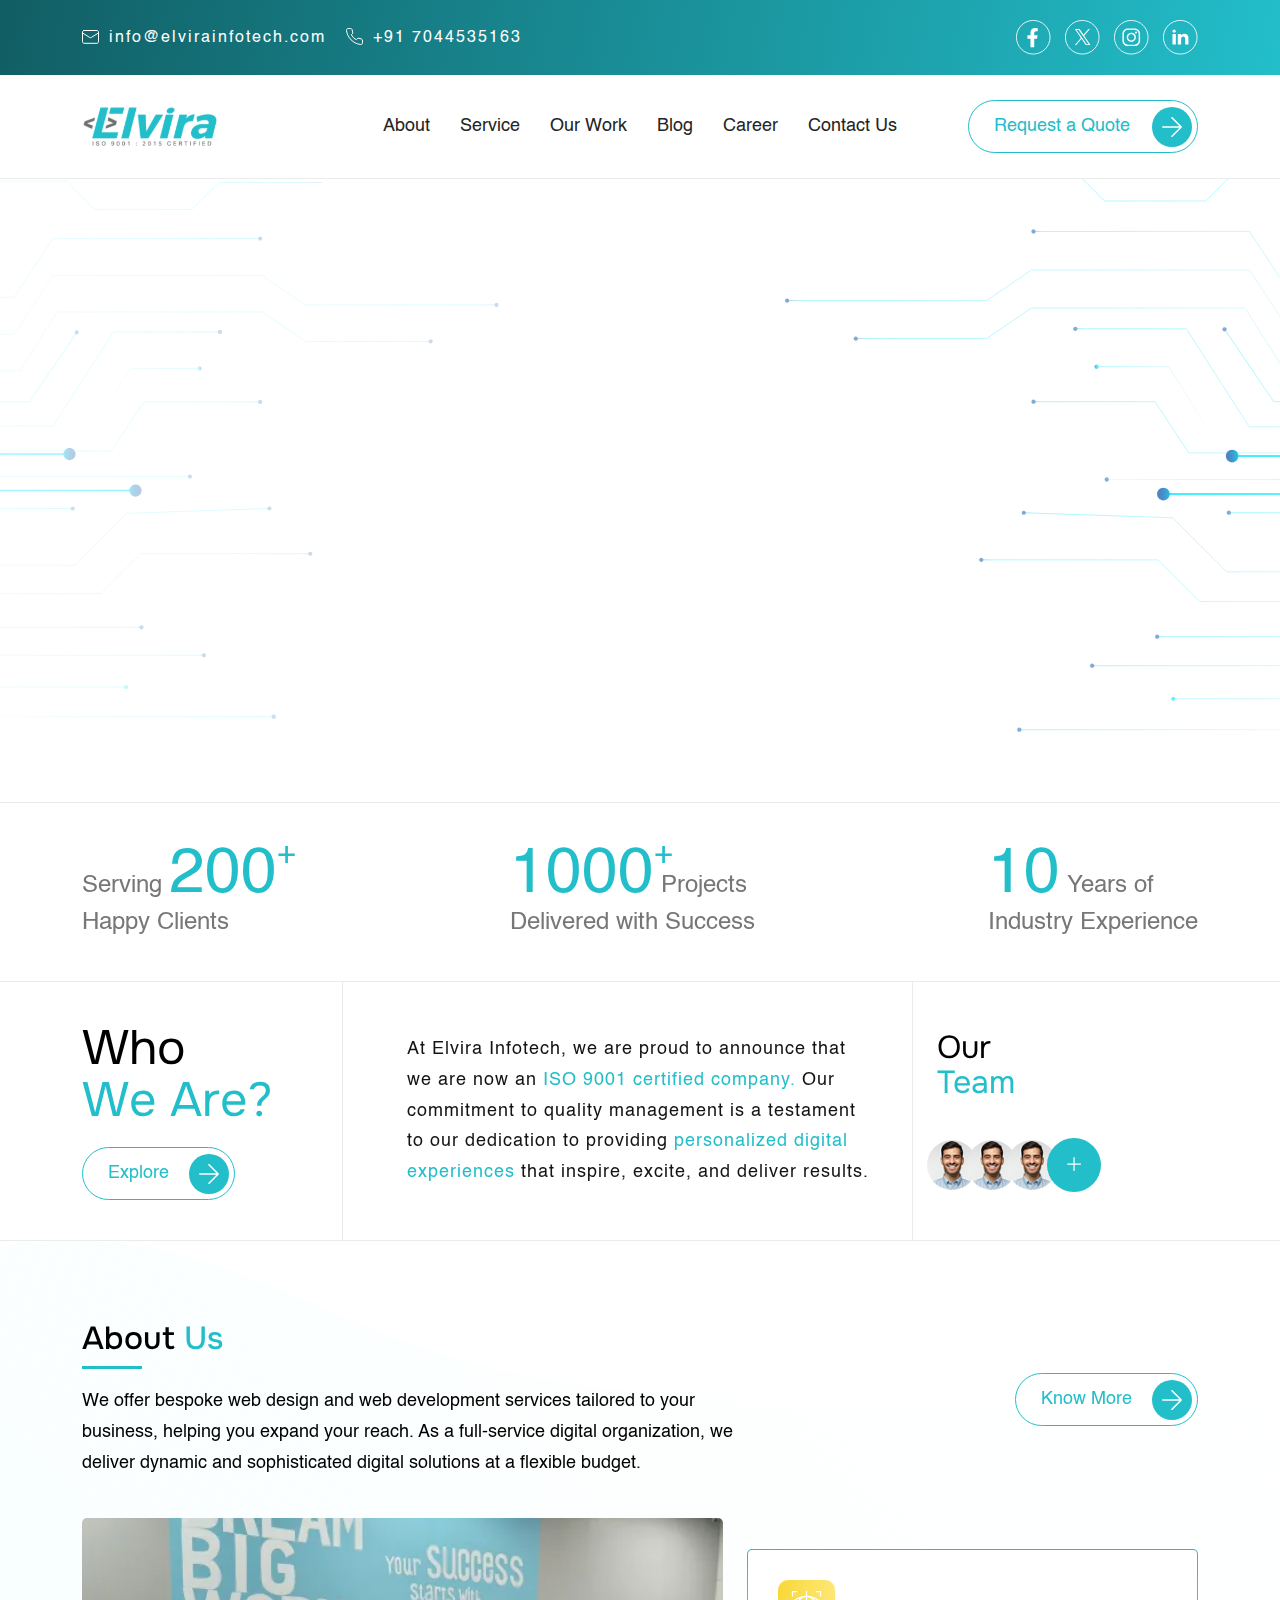
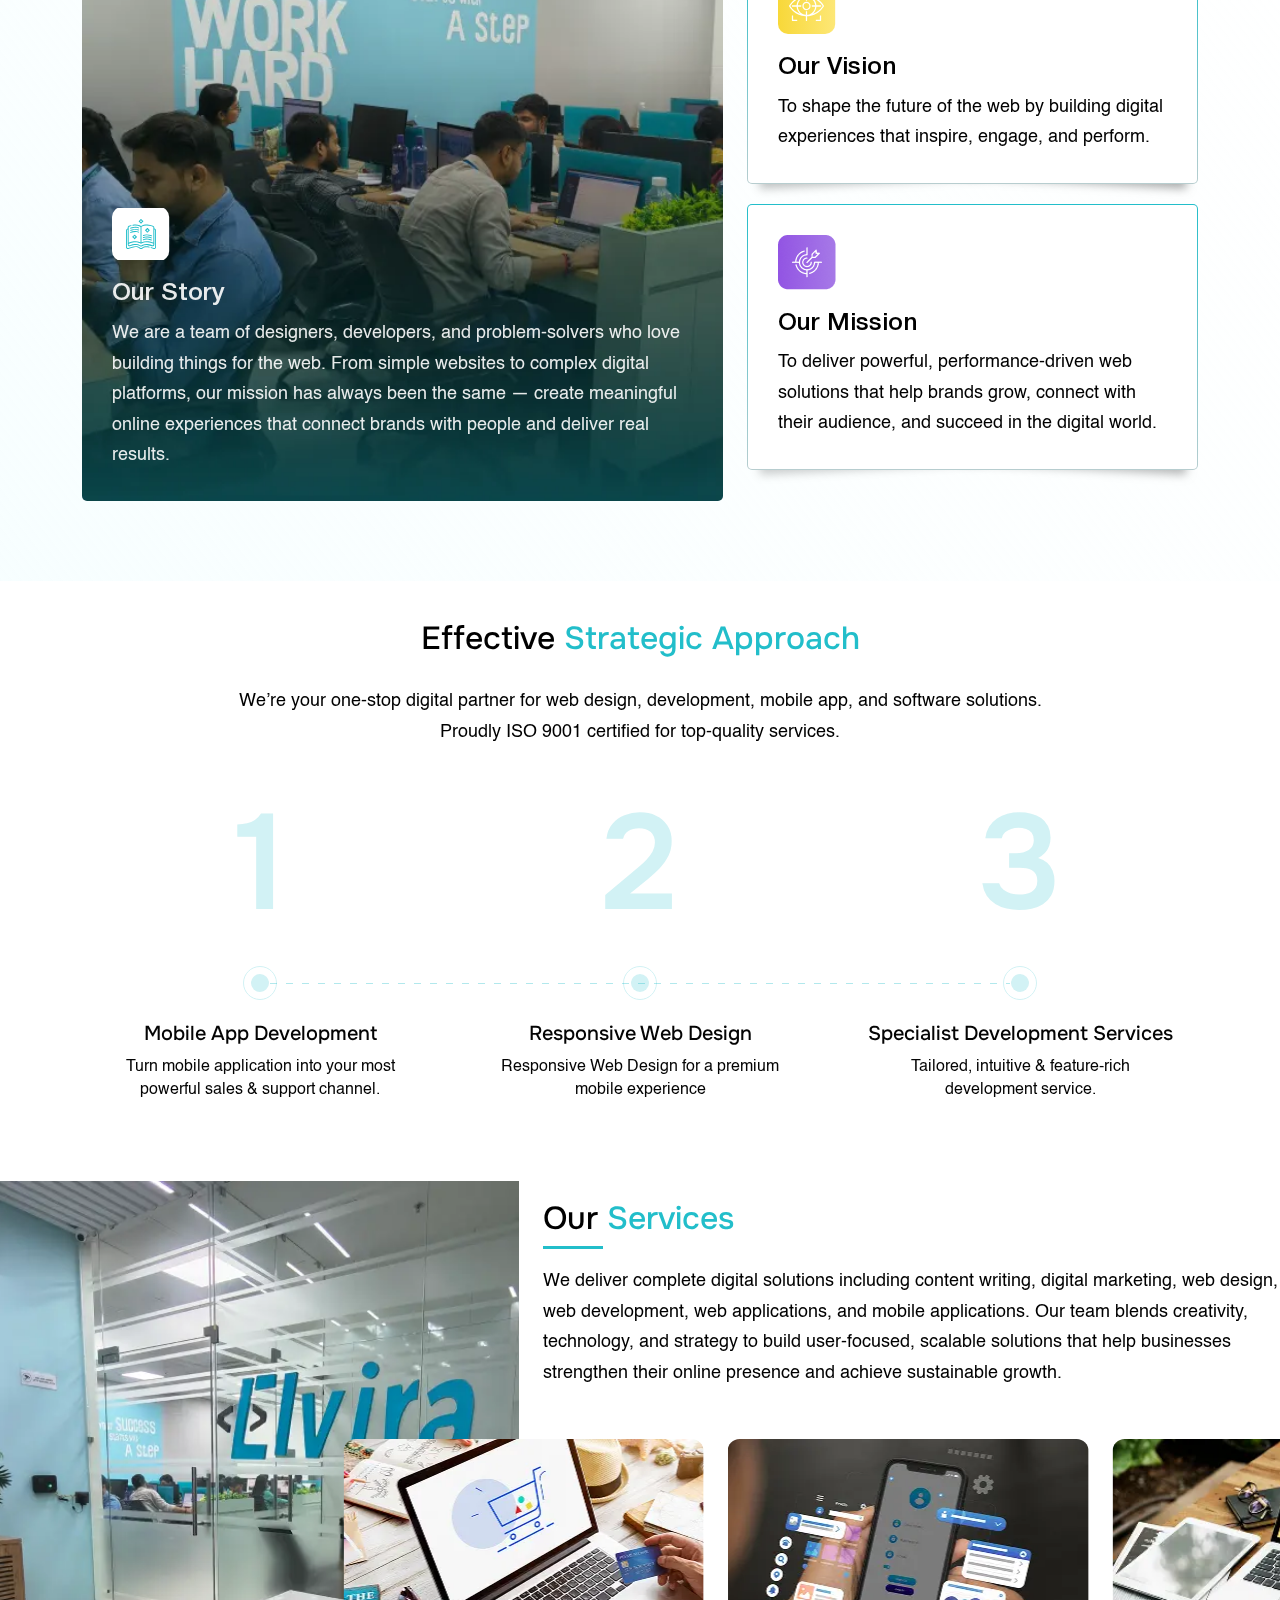
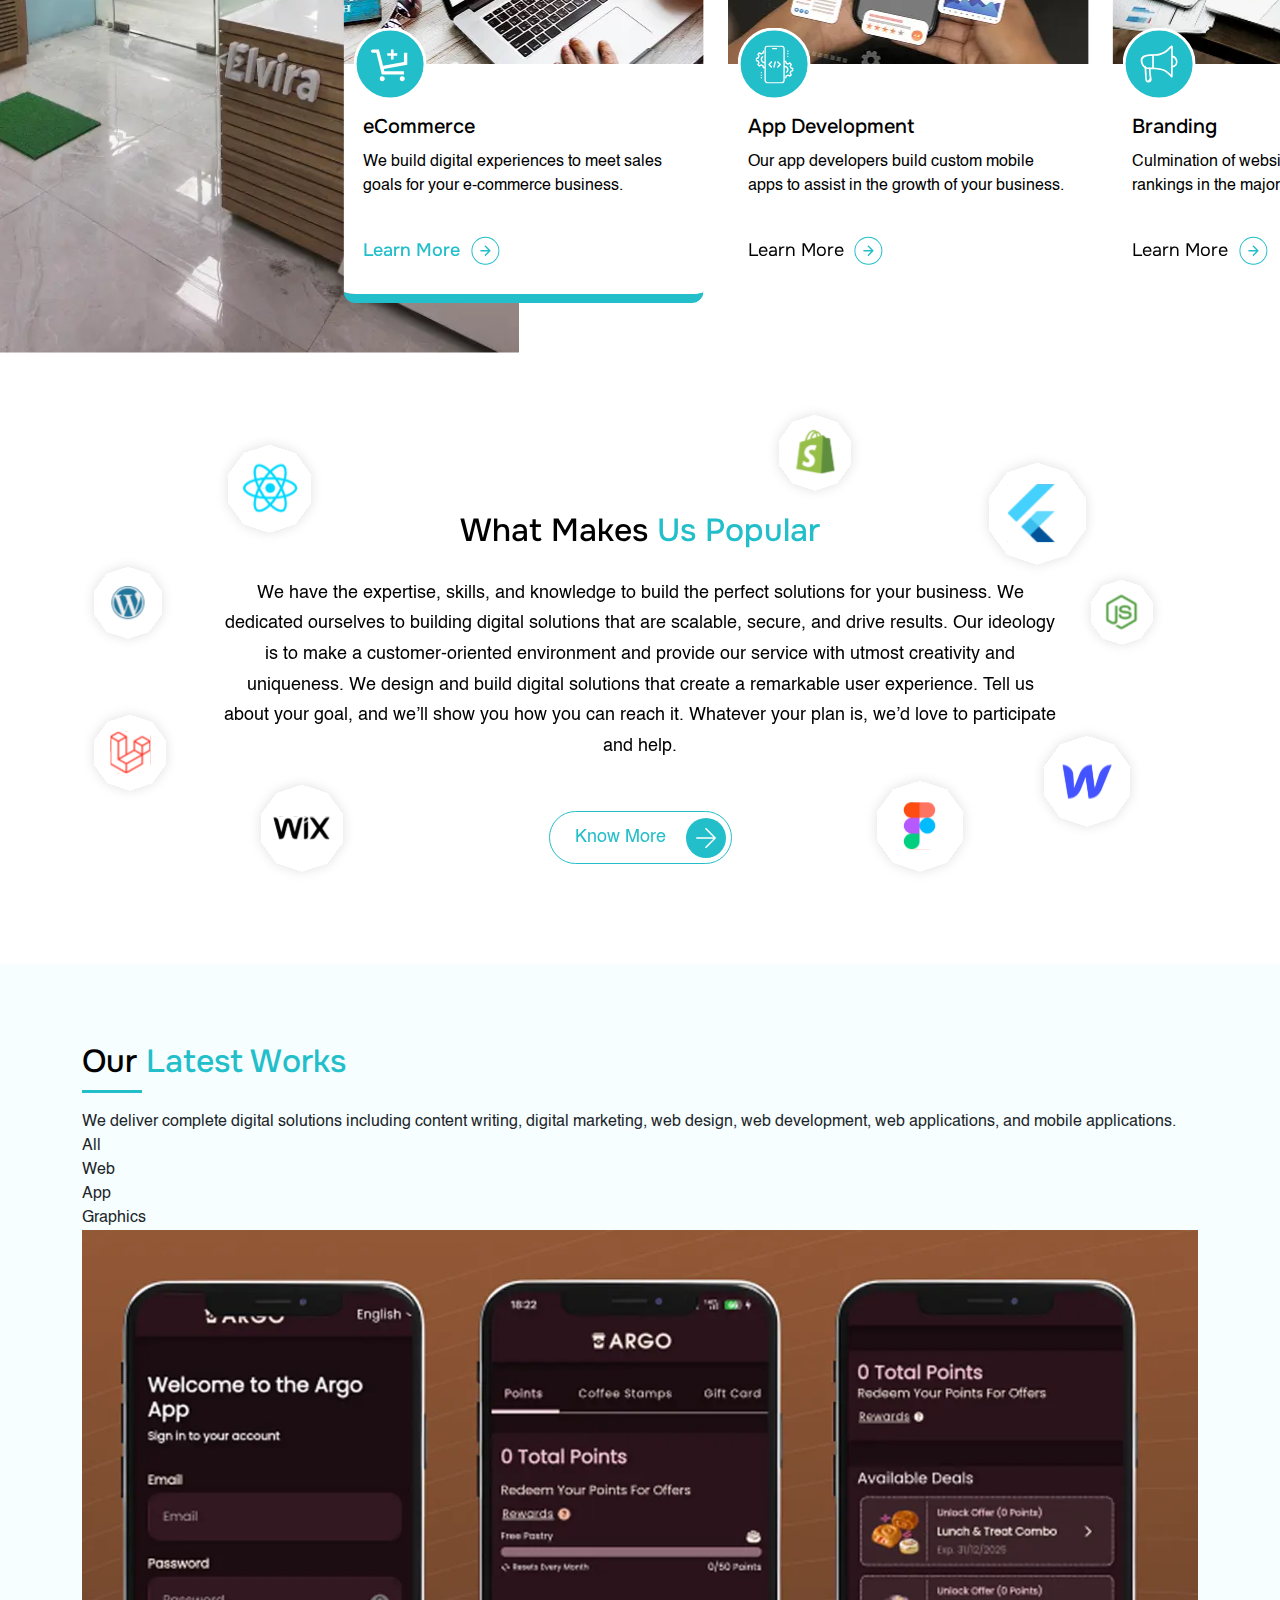
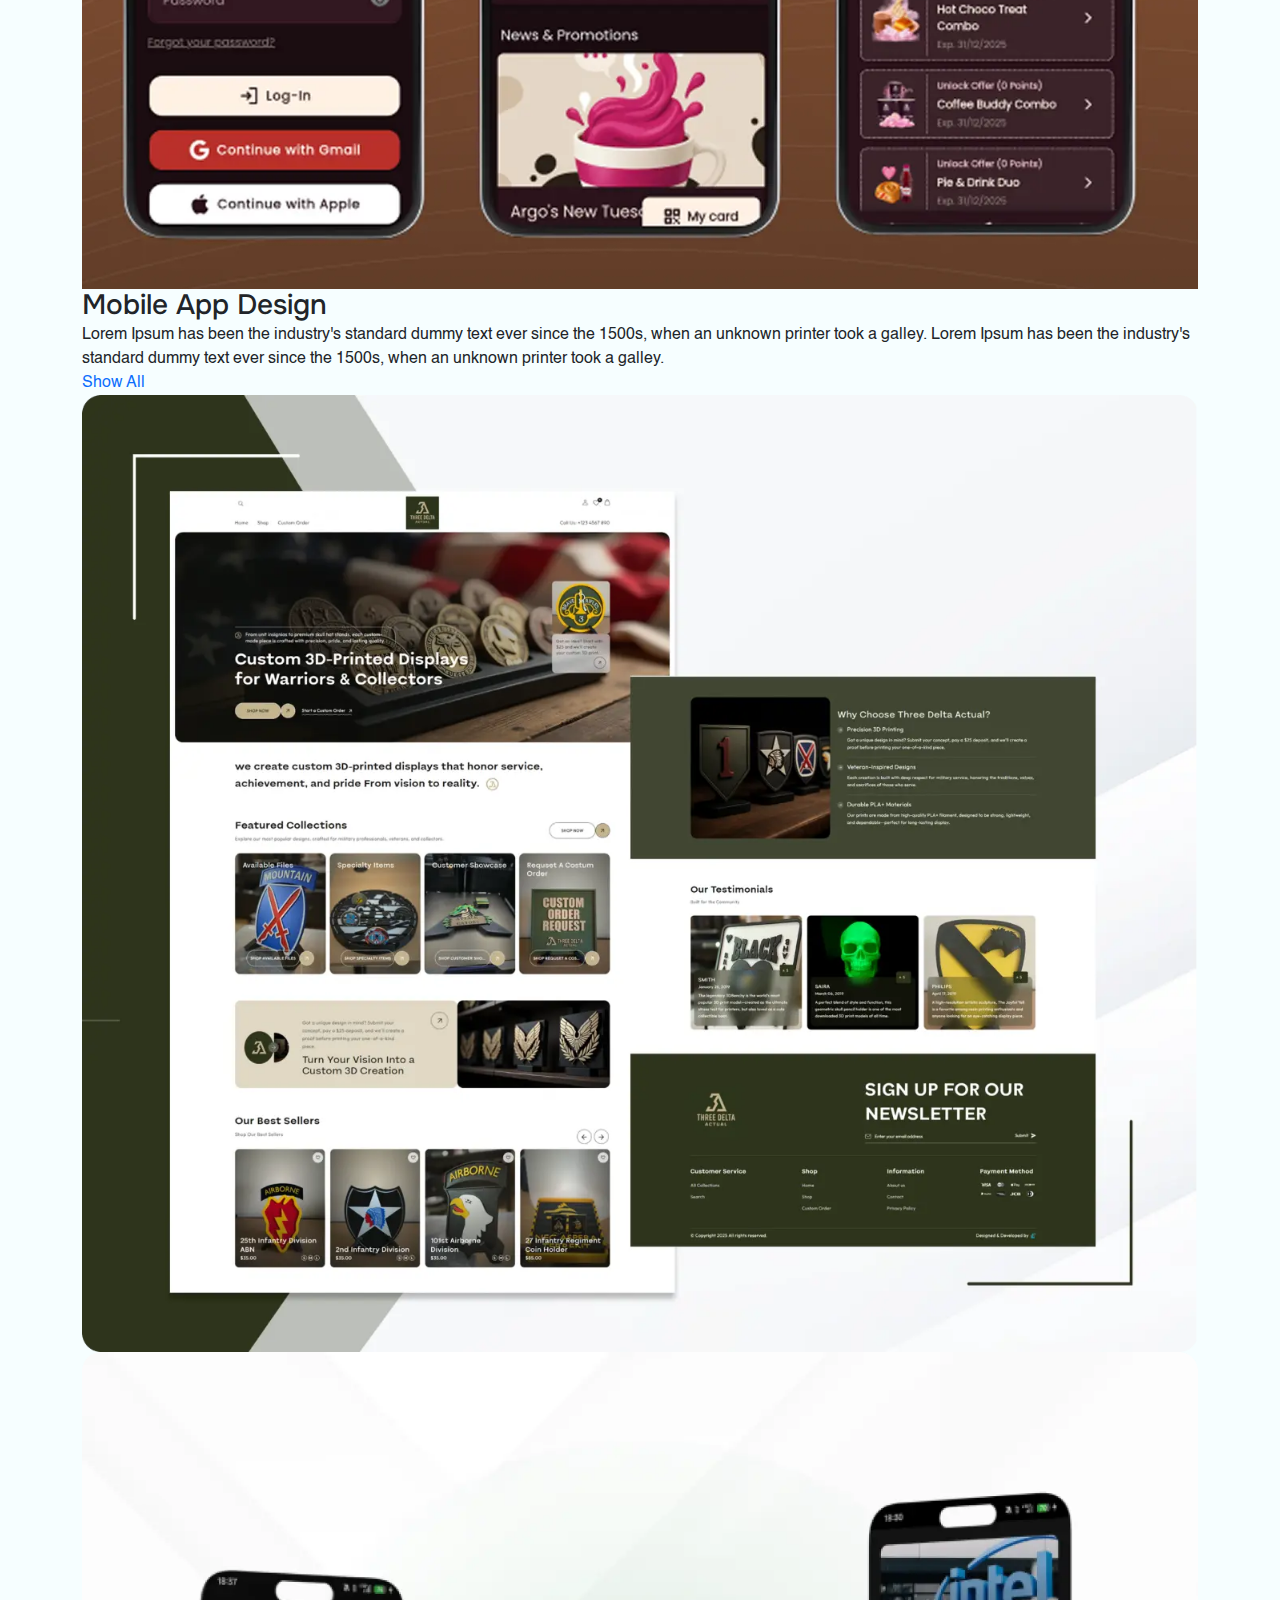
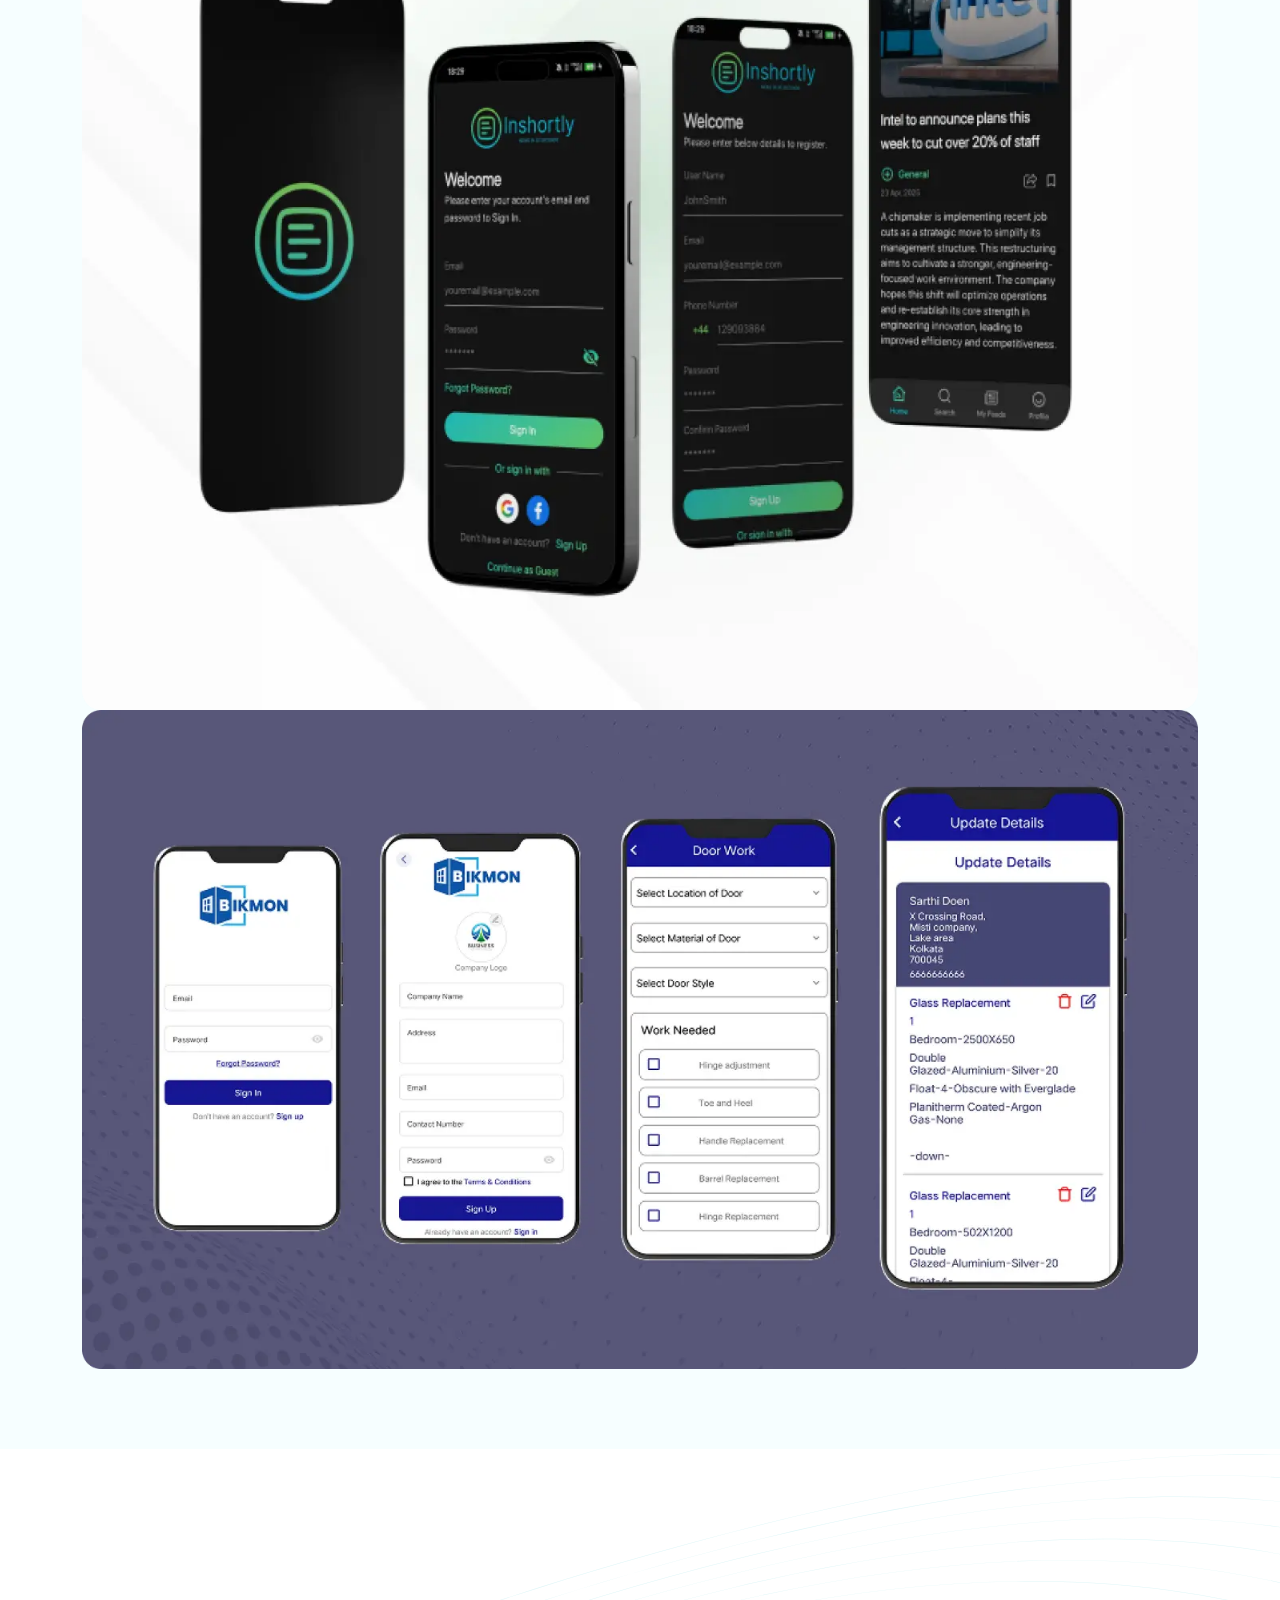
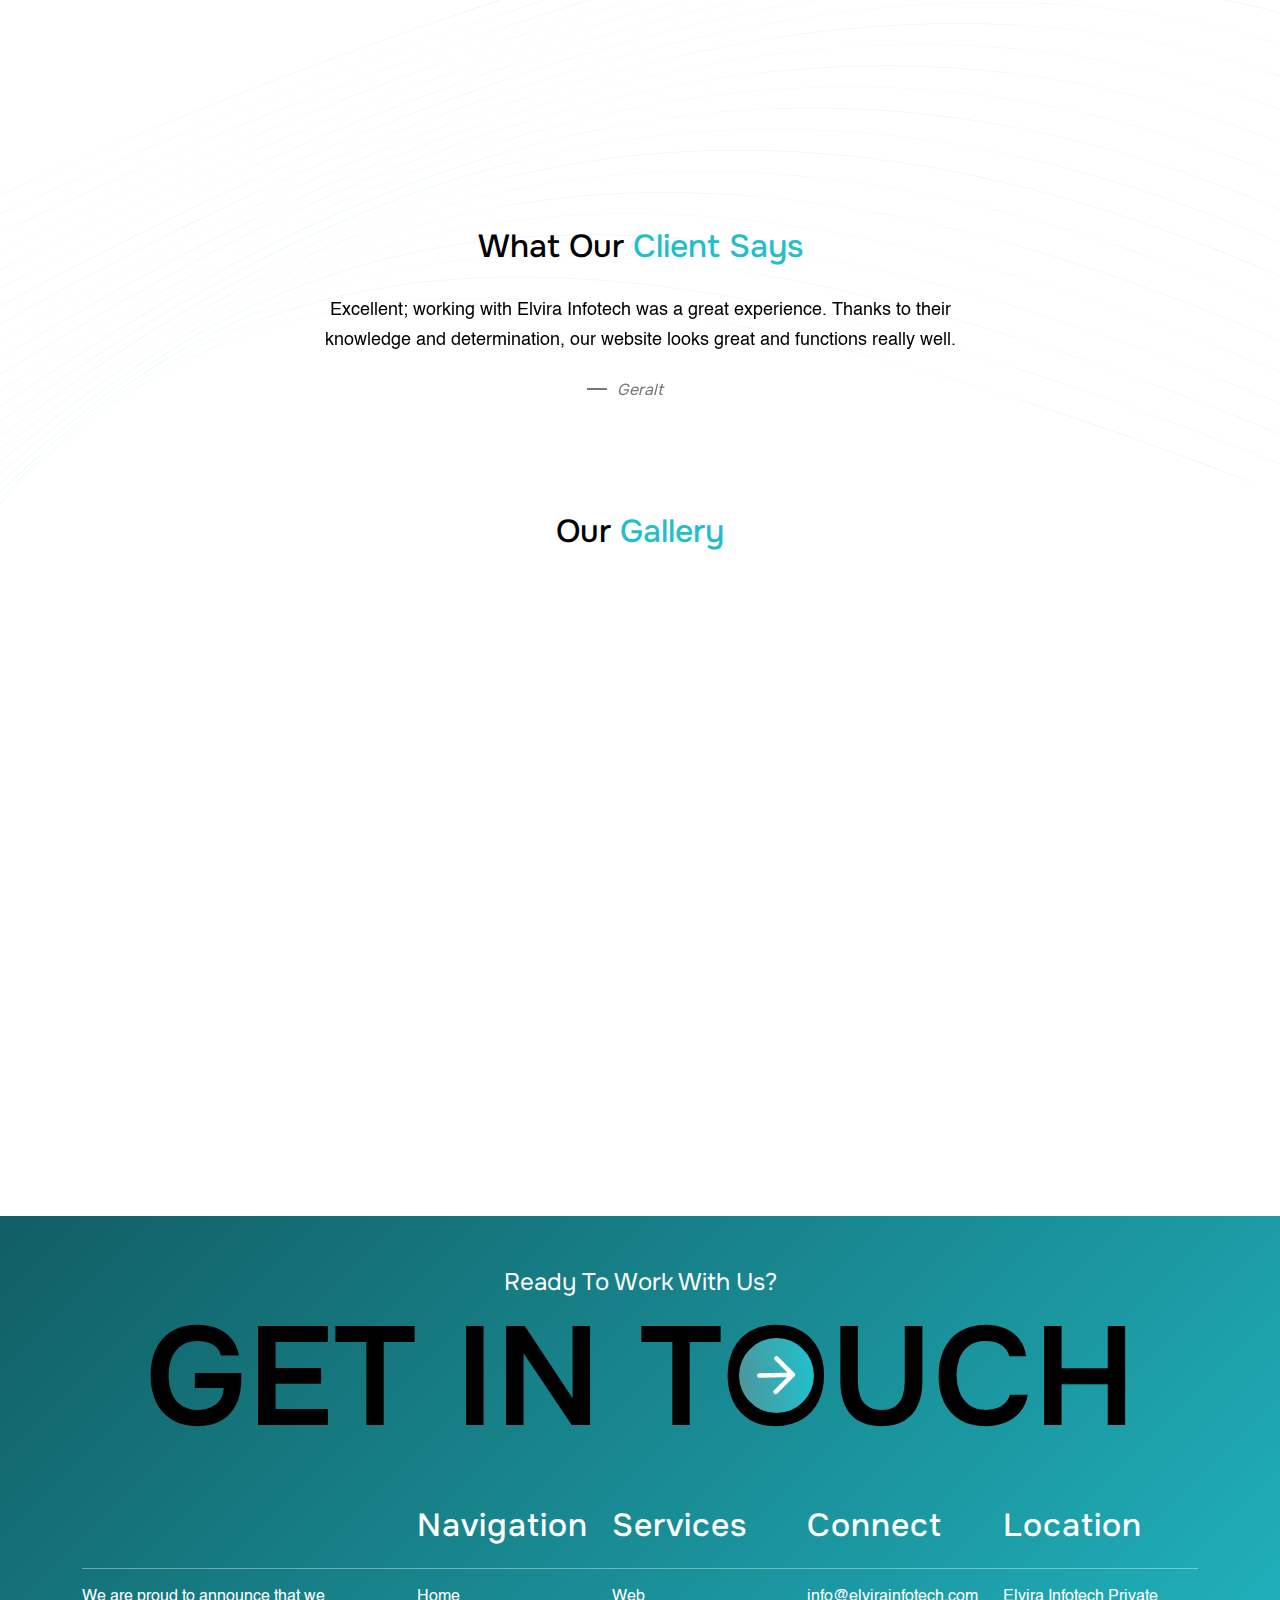
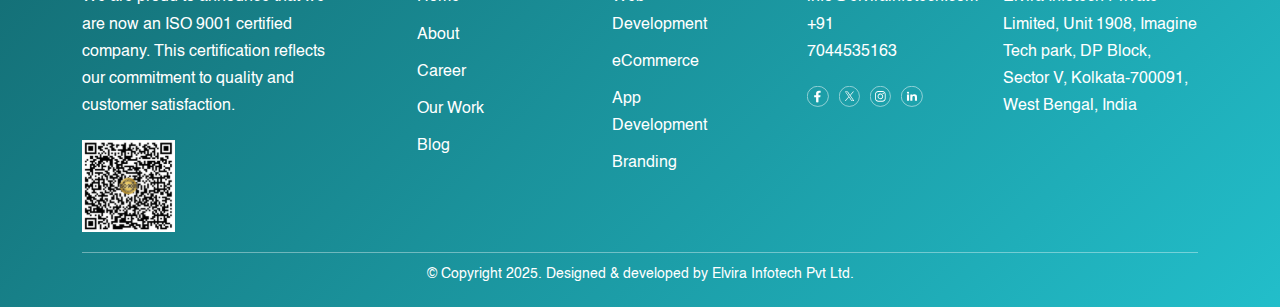
<file: index.html>
<!DOCTYPE html>
<html lang="en">
  <head>
    <meta charset="UTF-8" />
    <meta name="viewport" content="width=device-width, initial-scale=1.0" />
    <title>Home</title>
    <meta
      name="description"
      content="Our website development company offers professional web design and development services at the best price. Get in touch with Us."
    />
    <link
      rel="shortcut icon"
      href="./assets/images/favicon.png"
      type="image/x-icon"
    />
    <link rel="stylesheet" href="./assets/css/bootstrap/bootstrap.min.css" />
    <link rel="stylesheet" href="./assets/css/swiper/swiper-bundle.min.css" />
    <link rel="stylesheet" href="./assets/css/aos/aos.css" />
    <link rel="stylesheet" href="./assets/css/magnific/magnific-popup.css" />
    <link rel="stylesheet" href="./assets/css/main-style.css" />
  </head>
  <body>
    <header>
      <div class="topbar">
        <div class="container">
          <div class="row align-items-center gy-lg-3 gy-0">
            <div class="col-md-8">
              <div
                class="cont_info justify-content-md-start justify-content-space-between"
              >
                <a href="mailto:info@elvirainfotech.com"
                  ><img
                    src="./assets/images/mail-ico.svg"
                    alt="mail-icon"
                    loading="lazy"
                  />info@elvirainfotech.com</a
                >
                <!-- <a href="#" class="primary_btn">Request a Quote</a> -->
                <a href="tel:+91 7044535163"
                  ><img
                    src="./assets/images/call-ico.svg"
                    alt="call-ico"
                    loading="lazy"
                  />+91 7044535163</a
                >
              </div>
            </div>
            <div class="col-md-4 text-md-end text-center">
              <div class="social_icon_wrap">
                <img
                  src="./assets/images/facebook-icon.svg"
                  alt="facebook-icon"
                  loading="lazy"
                />
                <img
                  src="./assets/images/twitter-icon.svg"
                  alt="twitter-icon"
                  loading="lazy"
                />
                <img src="./assets/images/insta-icon.svg" alt="insta-icon" />
                <img
                  src="./assets/images/linkdin-icon.svg"
                  alt="linkdin-icon"
                  loading="lazy"
                />
              </div>
            </div>
          </div>
        </div>
      </div>
      <div class="primary_header">
        <div class="container">
          <div class="inner_wrapper">
            <div class="logo_wrapper">
              <a href="./index.html">
                <img
                  src="./assets/images/site-logo.svg"
                  alt="site-logo"
                  loading="lazy"
                />
              </a>
            </div>
            <nav>
              <ul class="primary-menu">
                <li class="menu-item">
                  <a href="./about.html" class="menu-link">About</a>
                </li>
                <li class="menu-item">
                  <a href="./service_offered.html" class="menu-link">Service</a>
                </li>
                <li class="menu-item">
                  <a href="#" class="menu-link">Our Work</a>
                </li>
                <li class="menu-item">
                  <a href="./blogs.html" class="menu-link">Blog</a>
                </li>
                <li class="menu-item">
                  <a href="#" class="menu-link">Career</a>
                </li>
                <li class="menu-item">
                  <a href="#" class="menu-link">Contact Us</a>
                </li>
              </ul>
              <a href="#" class="primary_btn blue_bg d-xl-none d-block"
                >Request a Quote</a
              >
            </nav>
            <div class="btn_wrapper">
              <button class="toggle_menu" title="Hemburger-menu"></button>
              <a href="#" class="primary_btn blue_bg d-xl-block d-none"
                >Request a Quote</a
              >
            </div>
          </div>
        </div>
      </div>
    </header>
    <main>
      <section class="hero_banner">
        <div class="container">
          <div class="row">
            <div class="col-12">
              <div class="hero-content">
                <div class="top" data-aos="fade-right">
                  <h1>Technology</h1>
                  <div class="badge_pill">
                    <img
                      src="./assets/images/capsule-img.webp"
                      alt="capsule-img"
                      class="desktop"
                      loading="lazy"
                    />
                  </div>
                </div>
                <div class="middle" data-aos="fade-left" data-aos-delay="300">
                  <div class="badge_pill">
                    <img
                      src="./assets/images/capsule-img.webp"
                      alt="capsule-img"
                      class="mob"
                      loading="lazy"
                    />
                  </div>
                  <h2>Meets</h2>
                  <p>
                    At Elvira Infotech, we are proud to announce that we are now
                    an ISO 9001 certified company. Our commitment to quality
                    management is a testament to our dedication to providing
                    personalized digital experiences that inspire, excite, and
                    deliver results.
                  </p>
                </div>
                <div class="bottom" data-aos="fade-up" data-aos-delay="500">
                  <div class="video_pill">
                    <img
                      src="./assets/images/play-icon.svg"
                      alt="play-icon"
                      loading="lazy"
                    />
                  </div>
                  <h3>Innovation</h3>
                </div>
              </div>
              <div class="mob_text">
                <p>
                  At Elvira Infotech, we are proud to announce that we are now
                  an ISO 9001 certified company. Our commitment to quality
                  management is a testament to our dedication to providing
                  personalized digital experiences that inspire, excite, and
                  deliver results.
                </p>
              </div>
              <div
                class="banner_btn text-center"
                data-aos="fade-up"
                data-aos-delay="700"
              >
                <a href="#" class="primary_btn">Contact Us</a>
              </div>
            </div>
          </div>
        </div>
      </section>
      <section class="happy_clients">
        <div class="container">
          <div class="count_wrapper">
            <div class="inner_wrapper">
              <p>
                Serving
                <span class="count plus" data-target="200">200</span>
                <br />Happy Clients
              </p>
            </div>
            <div class="inner_wrapper">
              <p>
                <span class="count plus" data-target="1000">1000</span
                > Projects <br />Delivered with Success
              </p>
            </div>
            <div class="inner_wrapper">
              <p>
                <span class="count" data-target="10">10</span> Years of
                <br />Industry Experience
              </p>
            </div>
          </div>
        </div>
      </section>
      <section class="who_we_are">
        <div class="container">
          <div class="row">
            <div class="col-xxl col-lg-3 col-md-5">
              <div class="left_wrapper">
                <h2 class="sec_hdng">
                  Who <br /><span class="blue_text">We Are?</span>
                </h2>
                <a href="./about.html" class="primary_btn">Explore</a>
              </div>
            </div>
            <div class="col-xxl col-lg-6 col-md-7">
              <div class="middle_wrapper">
                <p>
                  At Elvira Infotech, we are proud to announce that we are now
                  an
                  <span class="blue_text">ISO 9001 certified company.</span> Our
                  commitment to quality management is a testament to our
                  dedication to providing
                  <span class="blue_text"
                    >personalized digital experiences </span
                  >that inspire, excite, and deliver results.
                </p>
              </div>
            </div>
            <div class="col-xxl col-lg-3 col-md-12">
              <div class="right_wrapper">
                <h3 class="sec_hdng">
                  Our <br /><span class="blue_text">Team</span>
                </h3>
                <div class="teams_wrapper">
                  <div class="team">
                    <img
                      src="./assets/images/team-dummy.png"
                      alt="team-dummy"
                      loading="lazy"
                    />
                  </div>
                  <div class="team">
                    <img
                      src="./assets/images/team-dummy.png"
                      alt="team-dummy"
                      loading="lazy"
                    />
                  </div>
                  <div class="team">
                    <img
                      src="./assets/images/team-dummy.png"
                      alt="team-dummy"
                      loading="lazy"
                    />
                  </div>
                  <button class="add_team" type="button" title="Add-team">
                    <img
                      src="./assets/images/plus-icon-white.svg"
                      alt="plus-icon-white"
                      loading="lazy"
                    />
                  </button>
                </div>
              </div>
            </div>
          </div>
        </div>
      </section>
      <section class="about_us">
        <div class="container">
          <div class="head">
            <div class="row align-items-center gx-0 gy-3">
              <div class="col-md-7">
                <h2 class="sec_hdng line_bottom">
                  About <span class="blue_text">Us</span>
                </h2>
                <p>
                  We offer bespoke web design and web development services
                  tailored to your business, helping you expand your reach. As a
                  full-service digital organization, we deliver dynamic and
                  sophisticated digital solutions at a flexible budget.
                </p>
              </div>
              <div class="col-md-5">
                <div class="btn_wrapper text-md-end">
                  <a href="./about.html" class="primary_btn">Know More</a>
                </div>
              </div>
            </div>
          </div>
          <div class="row gy-4 align-items-center">
            <div class="col-lg-7">
              <div class="img_wrapper">
                <img
                  src="./assets/images/teams.webp"
                  alt="teams"
                  loading="lazy"
                />
                <div class="icon_box">
                  <img
                    src="./assets/images/book-icon.svg"
                    alt="book-icon"
                    loading="lazy"
                  />
                  <h3 class="title">Our Story</h3>
                  <p>
                    We are a team of designers, developers, and problem-solvers
                    who love building things for the web. From simple websites
                    to complex digital platforms, our mission has always been
                    the same — create meaningful online experiences that connect
                    brands with people and deliver real results.
                  </p>
                </div>
              </div>
            </div>
            <div class="col-lg-5">
              <div class="text_wrapper">
                <div class="icon_box">
                  <img
                    src="./assets/images/eye-icon.svg"
                    alt="eye-icon"
                    loading="lazy"
                  />
                  <h3 class="title">Our Vision</h3>
                  <p>
                    To shape the future of the web by building digital
                    experiences that inspire, engage, and perform.
                  </p>
                </div>
                <div class="icon_box">
                  <img
                    src="./assets/images/bullseye-icon.png"
                    alt="bullseye-icon"
                    loading="lazy"
                  />
                  <h3 class="title">Our Mission</h3>
                  <p>
                    To deliver powerful, performance-driven web solutions that
                    help brands grow, connect with their audience, and succeed
                    in the digital world.
                  </p>
                </div>
              </div>
            </div>
          </div>
        </div>
      </section>
      <section class="effective_strategic">
        <div class="container">
          <div class="head text-center">
            <h2 class="sec_hdng line_bottom center">
              Effective <span class="blue_text">Strategic Approach</span>
            </h2>
            <p>
              We’re your one-stop digital partner for web design, development,
              mobile app, and software solutions. Proudly ISO 9001 certified for
              top-quality services.
            </p>
          </div>
          <div class="services_wrap">
            <div class="row gy-sm-5 gy-4">
              <div class="col-lg-4">
                <div class="inner_wrapper">
                  <h3 class="num_val">1</h3>
                  <div class="breif">
                    <h4 class="title">Mobile App Development</h4>
                    <p>
                      Turn mobile application into your most powerful sales &
                      support channel.
                    </p>
                  </div>
                </div>
              </div>
              <div class="col-lg-4">
                <div class="inner_wrapper">
                  <h3 class="num_val">2</h3>
                  <div class="breif">
                    <h4 class="title">Responsive Web Design</h4>
                    <p>Responsive Web Design for a premium mobile experience</p>
                  </div>
                </div>
              </div>
              <div class="col-lg-4">
                <div class="inner_wrapper">
                  <h3 class="num_val">3</h3>
                  <div class="breif">
                    <h4 class="title">Specialist Development Services</h4>
                    <p>
                      Tailored, intuitive & feature-rich development service.
                    </p>
                  </div>
                </div>
              </div>
            </div>
          </div>
        </div>
      </section>
      <section class="our_service">
        <div class="row gy-3">
          <div class="col-lg-5">
            <div class="img_wrap">
              <img
                src="./assets/images/reception-area.webp"
                alt="reception-area"
                loading="lazy"
              />
            </div>
          </div>
          <div class="col-lg-7">
            <div class="text_wrapper">
              <div class="head">
                <h2 class="sec_hdng line_bottom">
                  Our <span class="blue_text">Services</span>
                </h2>
                <p>
                  We deliver complete digital solutions including content
                  writing, digital marketing, web design, web development, web
                  applications, and mobile applications. Our team blends
                  creativity, technology, and strategy to build user-focused,
                  scalable solutions that help businesses strengthen their
                  online presence and achieve sustainable growth.
                </p>
              </div>
              <div class="slider_wrapper">
                <!-- Swiper -->
                <div class="swiper service_swiper">
                  <div class="swiper-wrapper">
                    <div class="swiper-slide">
                      <div class="slider_img_wrap">
                        <img
                          src="./assets/images/web-dev.webp"
                          alt="web-dev"
                          loading="lazy"
                        />
                        <div class="icon_wrap">
                          <img
                            src="./assets/images/web-dev-icon.svg"
                            alt="web-dev-icon"
                            loading="lazy"
                          />
                        </div>
                      </div>
                      <div class="content_wrap">
                        <h3 class="title">Web Development</h3>
                        <p>
                          We start from structuring information architecture and
                          mapping out functionalities.
                        </p>
                        <a href="./service_offered_details.html" class="arrow_btn">Learn More</a>
                      </div>
                    </div>
                    <div class="swiper-slide">
                      <div class="slider_img_wrap">
                        <img
                          src="./assets/images/ecommerce.webp"
                          alt="ecommerce"
                          loading="lazy"
                        />
                        <div class="icon_wrap">
                          <img
                            src="./assets/images/ecommerce-icon.svg"
                            alt="ecommerce-icon"
                            loading="lazy"
                          />
                        </div>
                      </div>
                      <div class="content_wrap">
                        <h3 class="title">eCommerce</h3>
                        <p>
                          We build digital experiences to meet sales goals for
                          your e-commerce business.
                        </p>
                        <a href="./service_offered_details.html" class="arrow_btn">Learn More</a>
                      </div>
                    </div>
                    <div class="swiper-slide">
                      <div class="slider_img_wrap">
                        <img
                          src="./assets/images/app-dev.webp"
                          alt="app-dev"
                          loading="lazy"
                        />
                        <div class="icon_wrap">
                          <img
                            src="./assets/images/app-dev-icon.svg"
                            alt="app-dev-icon"
                            loading="lazy"
                          />
                        </div>
                      </div>
                      <div class="content_wrap">
                        <h3 class="title">App Development</h3>
                        <p>
                          Our app developers build custom mobile apps to assist
                          in the growth of your business.
                        </p>
                        <a href="./service_offered_details.html" class="arrow_btn">Learn More</a>
                      </div>
                    </div>
                    <div class="swiper-slide">
                      <div class="slider_img_wrap">
                        <img
                          src="./assets/images/branding.webp"
                          alt="branding"
                          loading="lazy"
                        />
                        <div class="icon_wrap">
                          <img
                            src="./assets/images/branding-icon.svg"
                            alt="branding-icon"
                            loading="lazy"
                          />
                        </div>
                      </div>
                      <div class="content_wrap">
                        <h3 class="title">Branding</h3>
                        <p>
                          Culmination of website content to improve rankings in
                          the major search engines.
                        </p>
                        <a href="./service_offered_details.html" class="arrow_btn">Learn More</a>
                      </div>
                    </div>
                    <div class="swiper-slide">
                      <div class="slider_img_wrap">
                        <img
                          src="./assets/images/branding.webp"
                          alt="branding"
                          loading="lazy"
                        />
                        <div class="icon_wrap">
                          <img
                            src="./assets/images/branding-icon.svg"
                            alt="branding-icon"
                            loading="lazy"
                          />
                        </div>
                      </div>
                      <div class="content_wrap">
                        <h3 class="title">Branding</h3>
                        <p>
                          Culmination of website content to improve rankings in
                          the major search engines.
                        </p>
                        <a href="./service_offered_details.html" class="arrow_btn">Learn More</a>
                      </div>
                    </div>
                  </div>
                </div>
              </div>
            </div>
          </div>
        </div>
      </section>

      <section class="what_makes_us">
        <div id="tsparticles"></div>
        <div class="container">
          <div class="inner_wrapper">
            <h2 class="sec_hdng line_bottom center">
              What Makes <span>Us Popular</span>
            </h2>
            <p>
              We have the expertise, skills, and knowledge to build the perfect
              solutions for your business. We dedicated ourselves to building
              digital solutions that are scalable, secure, and drive results.
              Our ideology is to make a customer-oriented environment and
              provide our service with utmost creativity and uniqueness. We
              design and build digital solutions that create a remarkable user
              experience. Tell us about your goal, and we’ll show you how you
              can reach it. Whatever your plan is, we’d love to participate and
              help.
            </p>
            <div class="btn_wrapper">
              <a href="./service_offered.html" class="primary_btn">Know More</a>
            </div>
            <img
              src="./assets/images/shopify-logo.svg"
              alt="shopify-logo"
              class="right-1 "
              loading="lazy"
            />
            <img
              src="./assets/images/flutter-logo.svg"
              alt="flutter-logo"
              class="right-2"
              loading="lazy"
            />
            <img
              src="./assets/images/js-logo.svg"
              alt="js-logo"
              class="right-3"
              loading="lazy"
            />
            <img
              src="./assets/images/webflow-logo.svg"
              alt="webflow-logo"
              class="right-4"
              loading="lazy"
            />
            <img
              src="./assets/images/figma-logo.svg"
              alt="figma-logo"
              class="right-5"
              loading="lazy"
            />
            <img
              src="./assets/images/wix-logo.svg"
              alt="wix-logo"
              class="left-1"
              loading="lazy"
            />
            <img
              src="./assets/images/laravel-logo.svg"
              alt="laravel-logo"
              class="left-2"
              loading="lazy"
            />
            <img
              src="./assets/images/wordpress-logo.svg"
              alt="wordpress-logo"
              class="left-3"
              loading="lazy"
            />
            <img
              src="./assets/images/react-logo.svg"
              alt="react-logo"
              class="left-4"
              loading="lazy"
            />
          </div>
        </div>
      </section>

      <section class="our_works">
        <div class="container">
          <div class="head">
            <h2 class="sec_hdng line_bottom">
              Our <span class="blue_text">Latest Works</span>
            </h2>
            <div class="head_wrapper">
              <p>
                We deliver complete digital solutions including content writing,
                digital marketing, web design, web development, web
                applications, and mobile applications.
              </p>
              <div class="tab_btn_wrapper">
                <ul>
                  <li class="active" data-filter="*">All</li>
                  <li data-filter="web">Web</li>
                  <li data-filter="app">App</li>
                  <li data-filter="graphics">Graphics</li>
                </ul>
              </div>
            </div>
          </div>
          <div class="tab_content_wrapper">
            <div class="tab_content">
              <div class="grid-item" data-category="web">
                <div class="inner_wrapper">
                  <img src="./assets/images/work-1.webp" alt="work-1" />
                  <div class="inner_cont">
                    <h3 class="title">Mobile App Design</h3>
                    <p>Lorem Ipsum has been the industry's standard dummy text ever since the 1500s, when an unknown printer took a galley. Lorem Ipsum has been the industry's standard dummy text ever since the 1500s, when an unknown printer took a galley.</p>
                    <div class="link_wrapper">
                      <a href="#">Show All</a>
                    </div>
                  </div>
                </div>
              </div>
              <div class="grid-item" data-category="app">
                <div class="inner_wrapper">
                  <img src="./assets/images/work-2.webp" alt="work-2" />
                </div>
              </div>
              <div class="grid-item" data-category="web">
                <div class="inner_wrapper">
                  <img src="./assets/images/work-3.webp" alt="work-3" />
                </div>
              </div>
              <div class="grid-item" data-category="graphics">
                <div class="inner_wrapper">
                  <img src="./assets/images/work-4.webp" alt="work-4" />
                </div>
              </div>
            </div>
          </div>
        </div>
      </section>

      <section class="testimonials">
        <img
          src="./assets/images/testimonial-bg.svg"
          alt="testimonial-bg"
          class="bg-wave"
        />
        <div class="container">
          <div class="avatars">
            <img
              src="./assets/images/client-1.png"
              class="avatar a1-top"
              data-slide="12"
              alt="client"
              loading="lazy"
            />
            <img
              src="./assets/images/client-2.png"
              class="avatar a1-bottom"
              data-slide="11"
              alt="client"
              loading="lazy"
            />
            <img
              src="./assets/images/client-3.png"
              class="avatar a2-top"
              data-slide="10"
              alt="client"
              loading="lazy"
            />
            <img
              src="./assets/images/client-4.png"
              class="avatar a2-bottom"
              data-slide="9"
              alt="client"
              loading="lazy"
            />
            <img
              src="./assets/images/client-5.png"
              class="avatar a3"
              data-slide="4"
              alt="client"
              loading="lazy"
            />
            <img
              src="./assets/images/client-6.png"
              class="avatar a4"
              data-slide="2"
              alt="client"
              loading="lazy"
            />
            <img
              src="./assets/images/client-1.png"
              class="avatar a5"
              data-slide="0"
              alt="client"
              loading="lazy"
            />
            <img
              src="./assets/images/client-2.png"
              class="avatar a6"
              data-slide="1"
              alt="client"
              loading="lazy"
            />
            <img
              src="./assets/images/client-3.png"
              class="avatar a7"
              data-slide="3"
              alt="client"
              loading="lazy"
            />
            <img
              src="./assets/images/client-4.png"
              class="avatar a8-top"
              data-slide="8"
              alt="client"
              loading="lazy"
            />
            <img
              src="./assets/images/client-5.png"
              class="avatar a8-bottom"
              data-slide="7"
              alt="client"
              loading="lazy"
            />
            <img
              src="./assets/images/client-6.png"
              class="avatar a9-top"
              data-slide="6"
              alt="client"
              loading="lazy"
            />
            <img
              src="./assets/images/client-1.png"
              class="avatar a9-bottom"
              data-slide="5"
              alt="client"
              loading="lazy"
            />
          </div>
          <div class="content">
            <h2 class="sec_hdng line_bottom center">
              What Our <span>Client Says</span>
            </h2>
            <div class="swiper testimonial_swiper">
              <div class="swiper-wrapper">
                <div class="swiper-slide" data-slide="0">
                  <p>
                    Excellent; working with Elvira Infotech was a great
                    experience. Thanks to their knowledge and determination, our
                    website looks great and functions really well.
                  </p>
                  <span>Geralt</span>
                </div>
                <div class="swiper-slide" data-slide="1">
                  <p>
                    From the very beginning they were very prompt and
                    responsive. They quickly understood my requirement and
                    quality and timeliness of there delivery exceeded my
                    expectations
                  </p>
                  <span>Geralt</span>
                </div>
                <div class="swiper-slide" data-slide="2">
                  <p>
                    The great development team and quick turnaround on all
                    projects and needs. With the assistant, we have gained our
                    google search results.
                  </p>
                  <span>Geralt</span>
                </div>
                <div class="swiper-slide" data-slide="3">
                  <p>
                    Great ideas and on top of it all on a timely matter. Overall
                    I will honestly recommend Elvira Infotech to anyone looking
                    for a great website at a fabulous price.
                  </p>
                  <span>Geralt</span>
                </div>
                <div class="swiper-slide" data-slide="4">
                  <p>
                    They realized what I was looking for and surely did a unique
                    website for me. I am really glad. They are just amazing!!!
                  </p>
                  <span>Geralt</span>
                </div>
                <div class="swiper-slide" data-slide="5">
                  <p>
                    I am pleased with the results, and I would recommend them to
                    people trying to develop a website.
                  </p>
                  <span>Geralt</span>
                </div>
                <div class="swiper-slide" data-slide="6">
                  <p>
                    We could not have chosen a better team of specialists to
                    represent us. They are and will remain my “development guys”
                    in the future to come.
                  </p>
                  <span>Geralt</span>
                </div>
                <div class="swiper-slide" data-slide="7">
                  <p>
                    I highly recommend you as a top website designer. Thank you,
                    guys, you are the best!!!
                  </p>
                  <span>Geralt</span>
                </div>
                <div class="swiper-slide" data-slide="8">
                  <p>
                    Excellent; working with Elvira Infotech was a great
                    experience. Thanks to their knowledge and determination, our
                    website looks great and functions really well.
                  </p>
                  <span>Geralt</span>
                </div>
                <div class="swiper-slide" data-slide="9">
                  <p>
                    I am pleased with the results, and I would recommend them to
                    people trying to develop a website.
                  </p>
                  <span>Geralt</span>
                </div>
                <div class="swiper-slide" data-slide="10">
                  <p>
                    Great ideas and on top of it all on a timely matter. Overall
                    I will honestly recommend Elvira Infotech to anyone looking
                    for a great website at a fabulous price.
                  </p>
                  <span>Geralt</span>
                </div>
                <div class="swiper-slide" data-slide="11">
                  <p>
                    I highly recommend you as a top website designer. Thank you,
                    guys, you are the best!!!
                  </p>
                  <span>Geralt</span>
                </div>
                <div class="swiper-slide" data-slide="12">
                  <p>
                    The great development team and quick turnaround on all
                    projects and needs. With the assistant, we have gained our
                    google search results.
                  </p>
                  <span>Geralt</span>
                </div>
              </div>
            </div>
            <!-- <a href="#" class="primary_btn">See All</a> -->
          </div>
        </div>
      </section>
      <section class="our_gallery pb_100">
        <div class="container">
          <div class="head text-center mb-md-4 mb-3">
            <h2 class="sec_hdng line_bottom center">
              Our <span>Gallery</span>
            </h2>
          </div>
          <div class="gallery_wrapper">
            <a href="./assets/images/gal-1-enhance.webp" class="img_wrap">
              <img
                src="./assets/images/gal-1-enhance.webp"
                alt="gal-1"
                loading="lazy"
              />
            </a>
            <a href="./assets/images/gal-2-enhance.webp" class="img_wrap">
              <img
                src="./assets/images/gal-2-enhance.webp"
                alt="gal-2"
                loading="lazy"
              />
            </a>
            <a href="./assets/images/gal-3-enhance.webp" class="img_wrap">
              <img
                src="./assets/images/gal-3-enhance.webp"
                alt="gal-3"
                loading="lazy"
              />
            </a>
            <a href="./assets/images/gal-4-enhance.webp" class="img_wrap">
              <img
                src="./assets/images/gal-4-enhance.webp"
                alt="gal-4"
                loading="lazy"
              />
            </a>
            <a href="./assets/images/gal-5-enhance.webp" class="img_wrap">
              <img
                src="./assets/images/gal-5-enhance.webp"
                alt="gal-5"
                loading="lazy"
              />
            </a>
            <a href="./assets/images/gal-6-enhance.webp" class="img_wrap">
              <img
                src="./assets/images/gal-6-enhance.webp"
                alt="gal-6"
                loading="lazy"
              />
            </a>
          </div>
        </div>
      </section>
      <section class="contact_sec">
        <div class="container">
          <div class="row gy-3">
            <div class="col-md-6 left-to-right-animate">
              <div class="text_wrapper">
                <h2 class="sec_hdng line_bottom">
                  Still Have <span>Questions?</span>
                </h2>
                <p>
                  simply dummy text of the printing and typesetting industry.
                  Lorem Ipsum has been the industry's standard dummy text ever
                  since the 1500s, when an unknown printer took a galley of type
                  and scrambled it to make a type specimen book. It has survived
                  not only five centuries, but also the leap into electronic
                  typesetting, remaining essentially unchanged. It was
                  popularised in the 1960s with the release of Letraset sheets.
                </p>
                <p>Feel free to get in touch with us via email or phone :</p>
                <a href="mailto: info@elvirainfotech.com"
                  ><img
                    src="./assets/images/mail-icon-blue.svg"
                    alt="mail-icon-blue"
                    loading="lazy"
                  />info@elvirainfotech.com</a
                >
                <a href="tel: +91 7044535163"
                  ><img
                    src="./assets/images/call-icon-blue.svg"
                    alt="call-icon-blue"
                    loading="lazy"
                  />+91 7044535163</a
                >
              </div>
            </div>
            <div class="col-md-6 right-to-left-animate">
              <div class="form_wrapper">
                <form>
                  <div class="row gy-md-4 gy-3">
                    <div class="col-md-6">
                      <div class="field">
                        <input type="text" placeholder="First Name" required />
                      </div>
                    </div>
                    <div class="col-md-6">
                      <div class="field">
                        <input type="text" placeholder="Last Name" required />
                      </div>
                    </div>
                    <div class="col-md-6">
                      <div class="field">
                        <input type="email" placeholder="Email" required />
                      </div>
                    </div>
                    <div class="col-md-6">
                      <div class="field">
                        <input type="text" placeholder="Phone No." required />
                      </div>
                    </div>
                    <div class="col-12">
                      <div class="field">
                        <textarea placeholder="Message"></textarea>
                      </div>
                    </div>
                    <div class="col-12">
                      <div class="submit_wrap">
                        <button
                          type="submit"
                          class="primary_btn"
                          title="Submit"
                        >
                          Send Message
                        </button>
                      </div>
                    </div>
                  </div>
                </form>
              </div>
            </div>
          </div>
        </div>
      </section>
    </main>
    <div class="elv_popup">
      <div class="popup_wrapper">
        <div class="cross">X</div>
        <video src="./assets/images/dummy_video.mp4" controls></video>
      </div>
    </div>
    <footer class="site_footer">
      <div class="container">
        <div class="footer_wrapper">
          <div class="top">
            <p>Ready To Work With Us?</p>
            <h3 class="title">GET IN TOUCH</h3>
          </div>
          <div class="middle">
            <div class="inner_wrapper">
              <div class="logo_wrapper widget">
                <div class="f_logo widget_title">
                  <img
                    src="./assets/images/Elvira-infotech-logo-ISO.svg"
                    alt="Elvira-infotech-logo-ISO"
                    loading="lazy"
                  />
                </div>
                <div class="widget_cont">
                  <p>
                    We are proud to announce that we are now an ISO 9001
                    certified company. This certification reflects our
                    commitment to quality and customer satisfaction.
                  </p>
                  <img
                    src="./assets/images/QR-code.svg"
                    alt="QR-code"
                    loloading="lazy"
                  />
                </div>
              </div>
              <div class="menu_wrapper widget">
                <div class="widget_title">
                  <h4>Navigation</h4>
                </div>
                <div class="widget_cont">
                  <ul>
                    <li><a href="#">Home</a></li>
                    <li><a href="#">About</a></li>
                    <li><a href="#">Career</a></li>
                    <li><a href="#">Our Work</a></li>
                    <li><a href="#">Blog</a></li>
                  </ul>
                </div>
              </div>
              <div class="menu_wrapper widget">
                <div class="widget_title">
                  <h4>Services</h4>
                </div>
                <div class="widget_cont">
                  <ul>
                    <li><a href="#">Web Development</a></li>
                    <li><a href="#">eCommerce</a></li>
                    <li><a href="#">App Development</a></li>
                    <li><a href="#">Branding</a></li>
                  </ul>
                </div>
              </div>
              <div class="menu_wrapper widget">
                <div class="widget_title">
                  <h4>Connect</h4>
                </div>
                <div class="widget_cont">
                  <a href="mailto: info@elvirainfotech.com"
                    >info@elvirainfotech.com</a
                  >
                  <a href="tel: +91 7044535163">+91 7044535163</a>
                  <div class="social_icons">
                    <a href="#"
                      ><img
                        src="./assets/images/facebook-icon.svg"
                        alt="facebook-icon"
                        loading="lazy"
                    /></a>
                    <a href="#"
                      ><img
                        src="./assets/images/twitter-icon.svg"
                        alt="twitter-icon"
                        loading="lazy"
                    /></a>
                    <a href="#"
                      ><img
                        src="./assets/images/insta-icon.svg"
                        alt="insta-icon"
                        loading="lazy"
                    /></a>
                    <a href="#"
                      ><img
                        src="./assets/images/linkdin-icon.svg"
                        alt="linkdin-icon"
                        loading="lazy"
                    /></a>
                  </div>
                </div>
              </div>
              <div class="menu_wrapper widget">
                <div class="widget_title">
                  <h4>Location</h4>
                </div>
                <div class="widget_cont">
                  <p>
                    Elvira Infotech Private Limited, Unit 1908, Imagine Tech
                    park, DP Block, Sector V, Kolkata-700091, West Bengal, India
                  </p>
                </div>
              </div>
            </div>
          </div>
          <div class="bottom">
            <p>
              © Copyright 2025. Designed & developed by Elvira Infotech Pvt Ltd.
            </p>
          </div>
          <button class="back_top_top" title="back-to-top">
            <img
              src="./assets/images/back-to-top_btn.svg"
              alt="back-to-top_btn"
              loading="lazy"
            />
          </button>
        </div>
      </div>
    </footer>
    <script src="./assets/js/jquery/jquery.min.js"></script>
    <script src="./assets/js/bootstrap/bootstrap.bundle.min.js"></script>
    <script src="./assets/js/swiper/swiper-bundle.min.js"></script>
    <script src="./assets/js/particles/tsparticles.min.js"></script>
    <script src="./assets/js/scrollmagic/ScrollMagic.min.js"></script>
    <script src="./assets/js/magnific/jquery.magnific-popup.min.js"></script>
    <script src="./assets/js/aos/aos.js"></script>
    <script src="./assets/js/function.js"></script>
  </body>
</html>
</file>
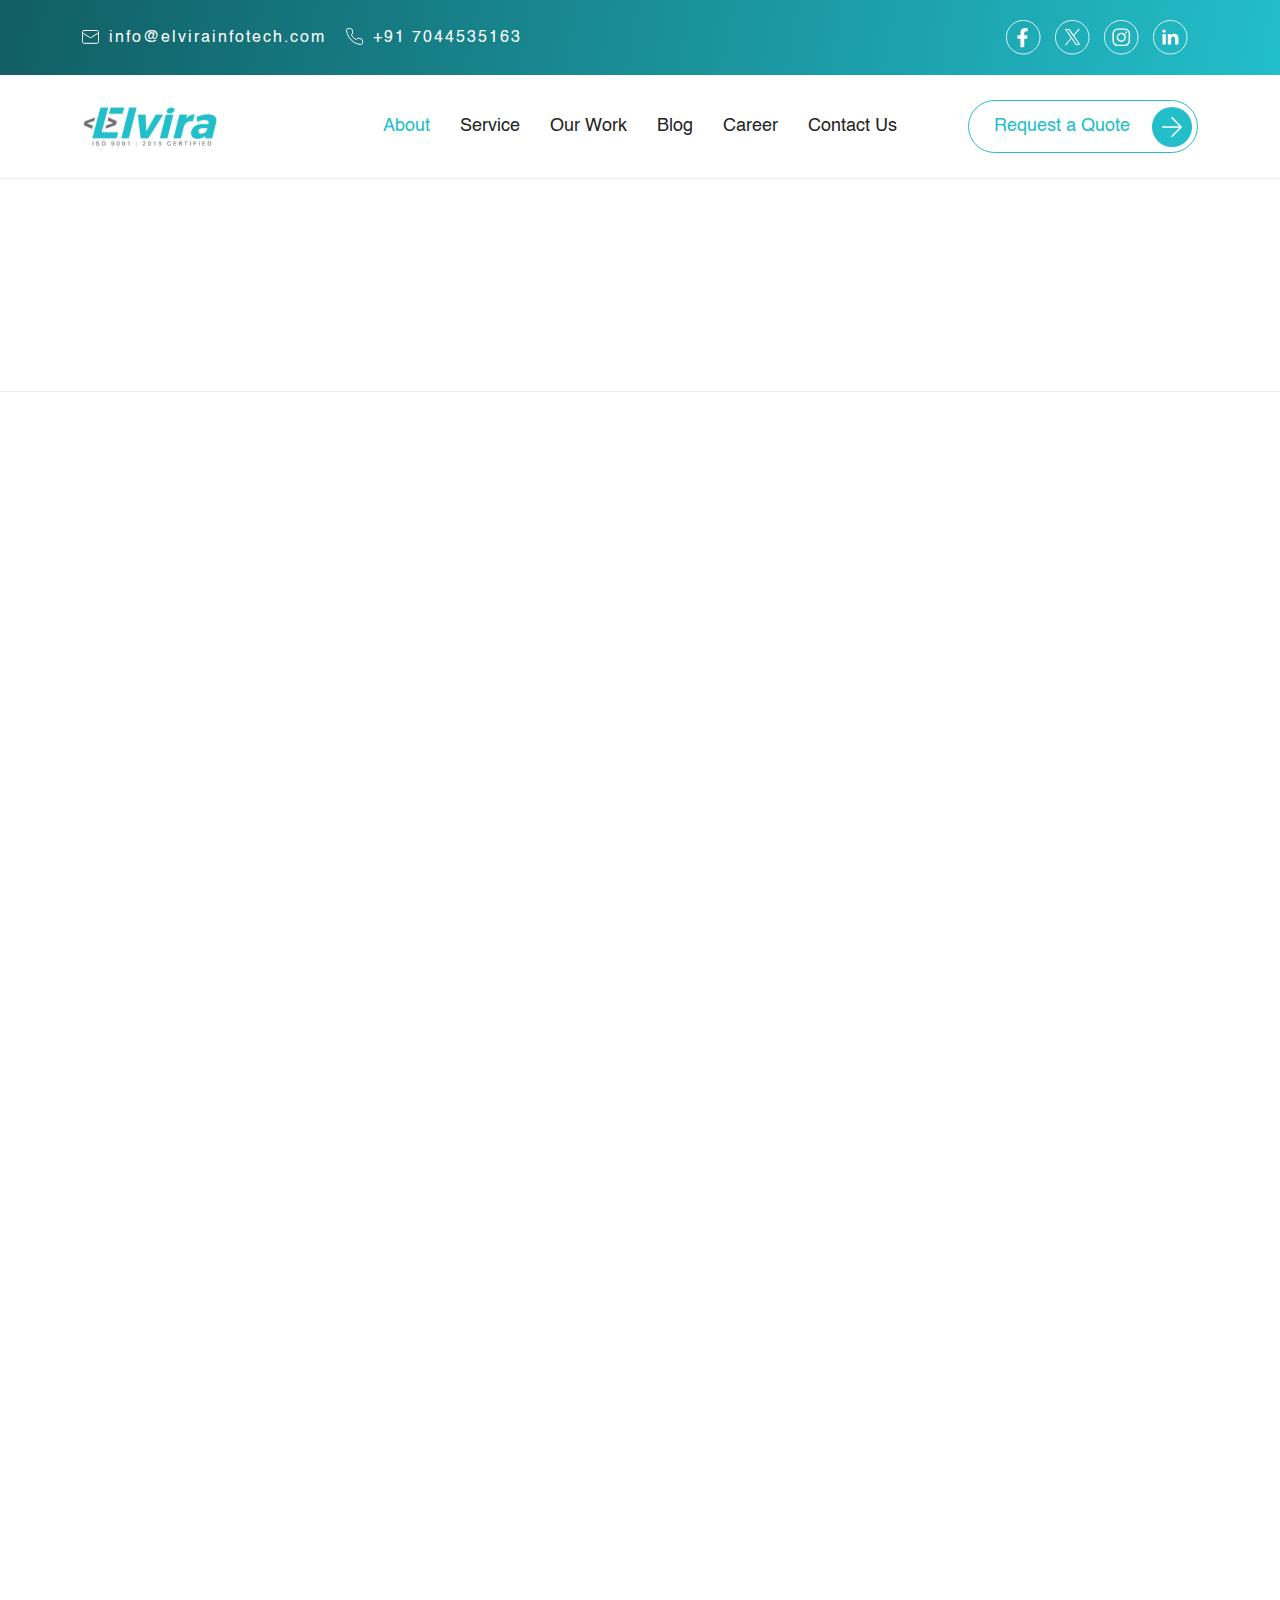
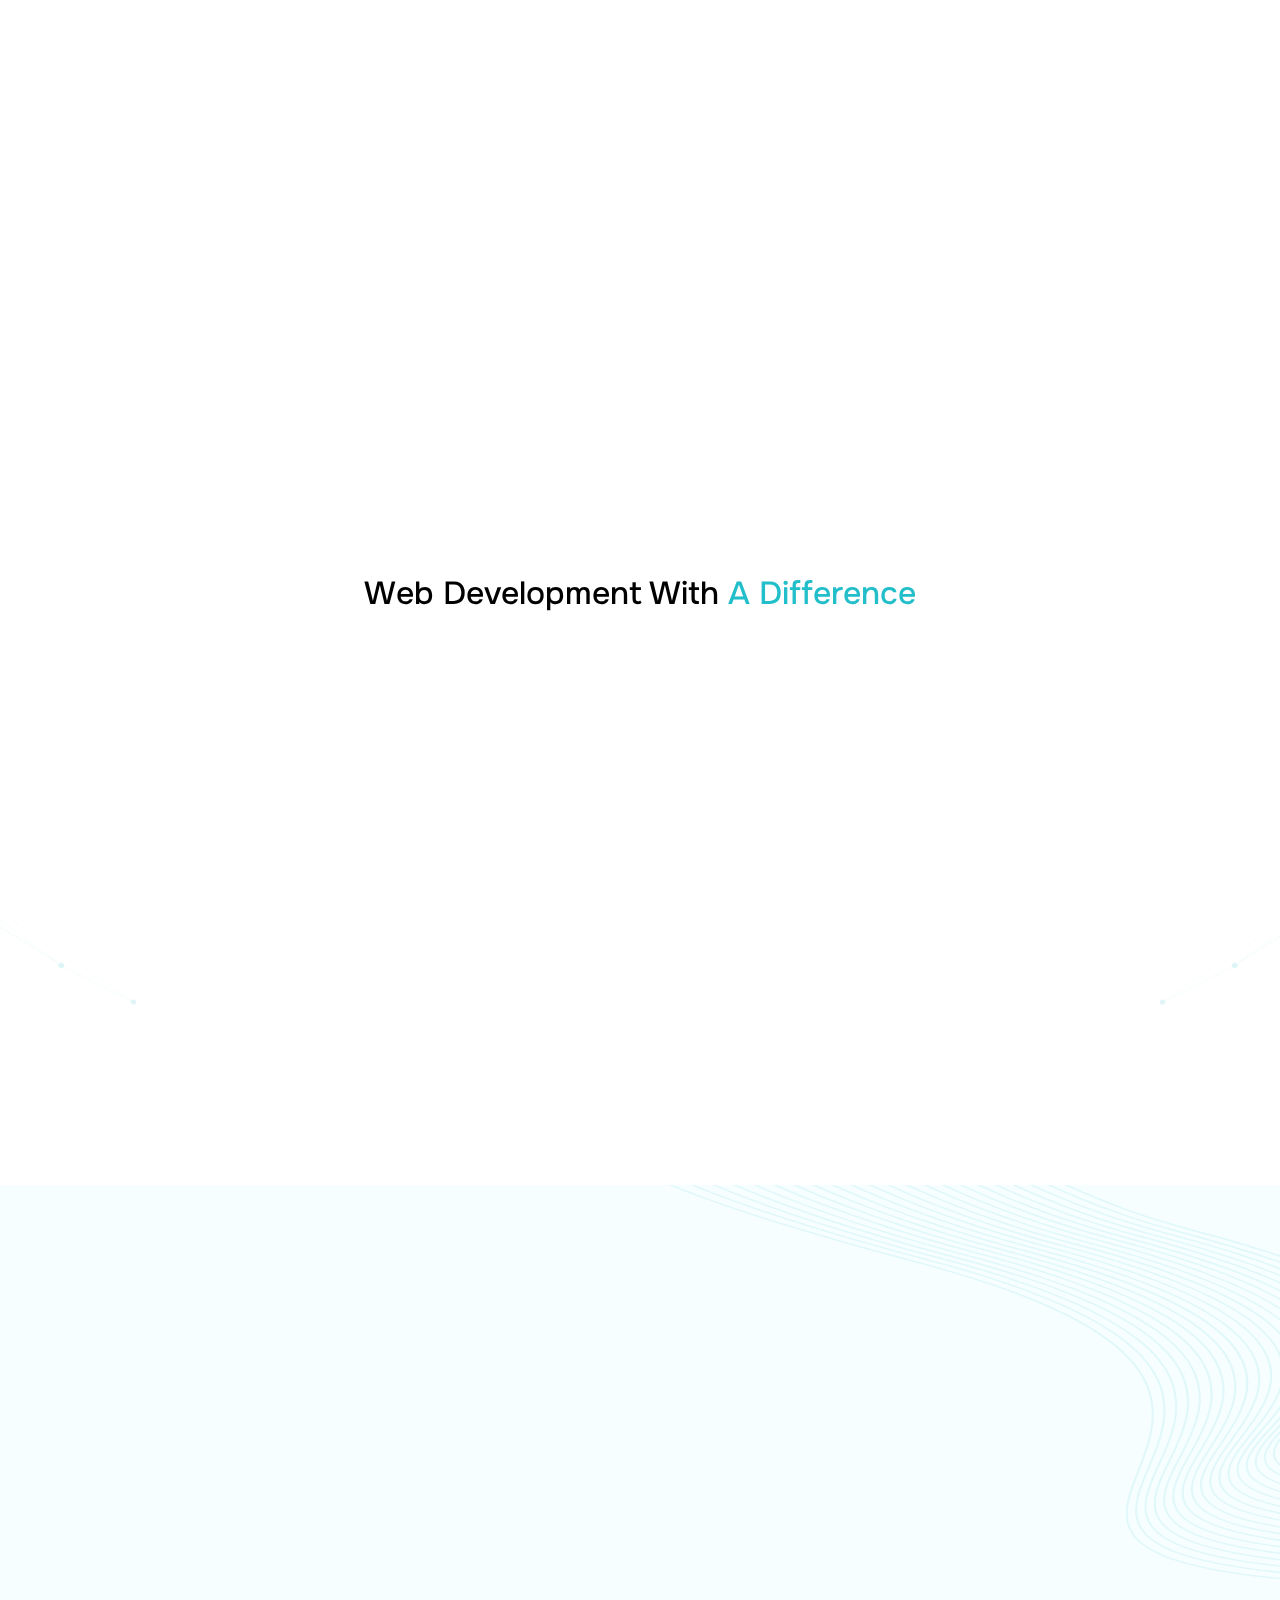
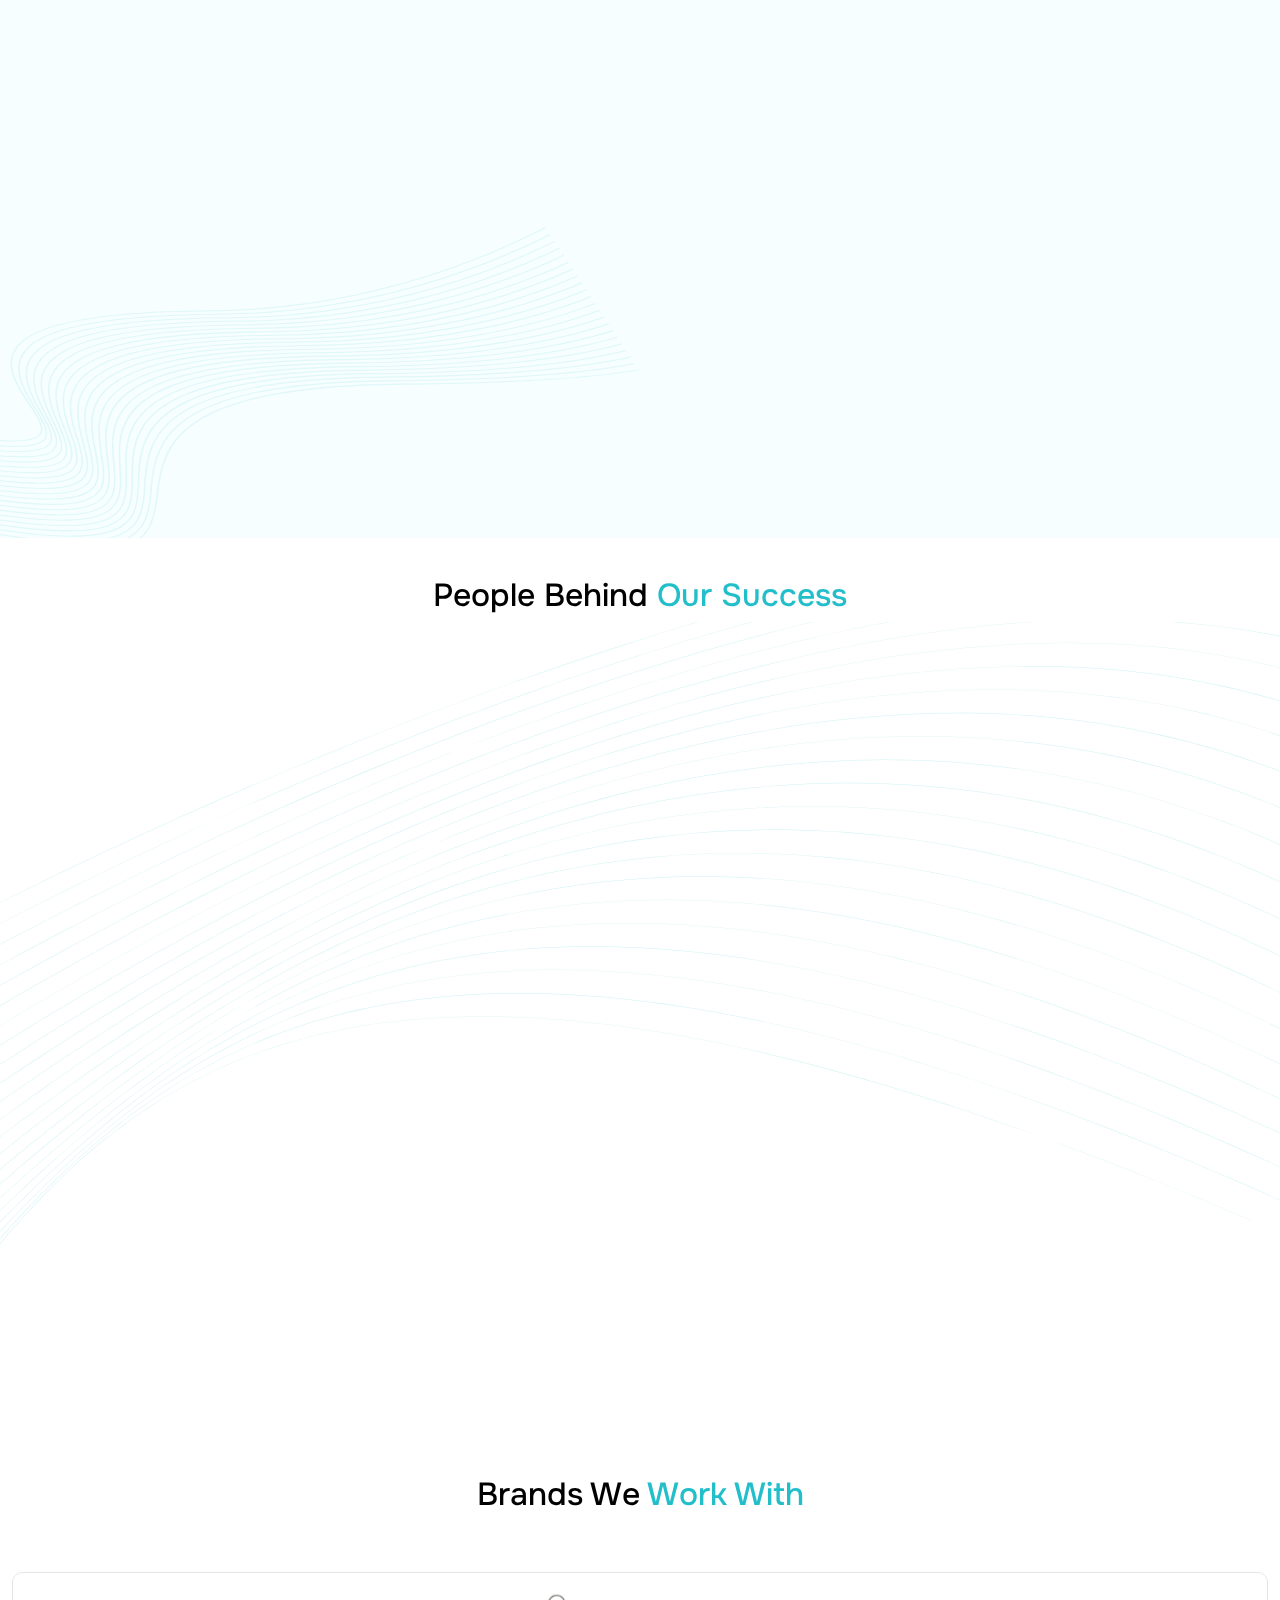
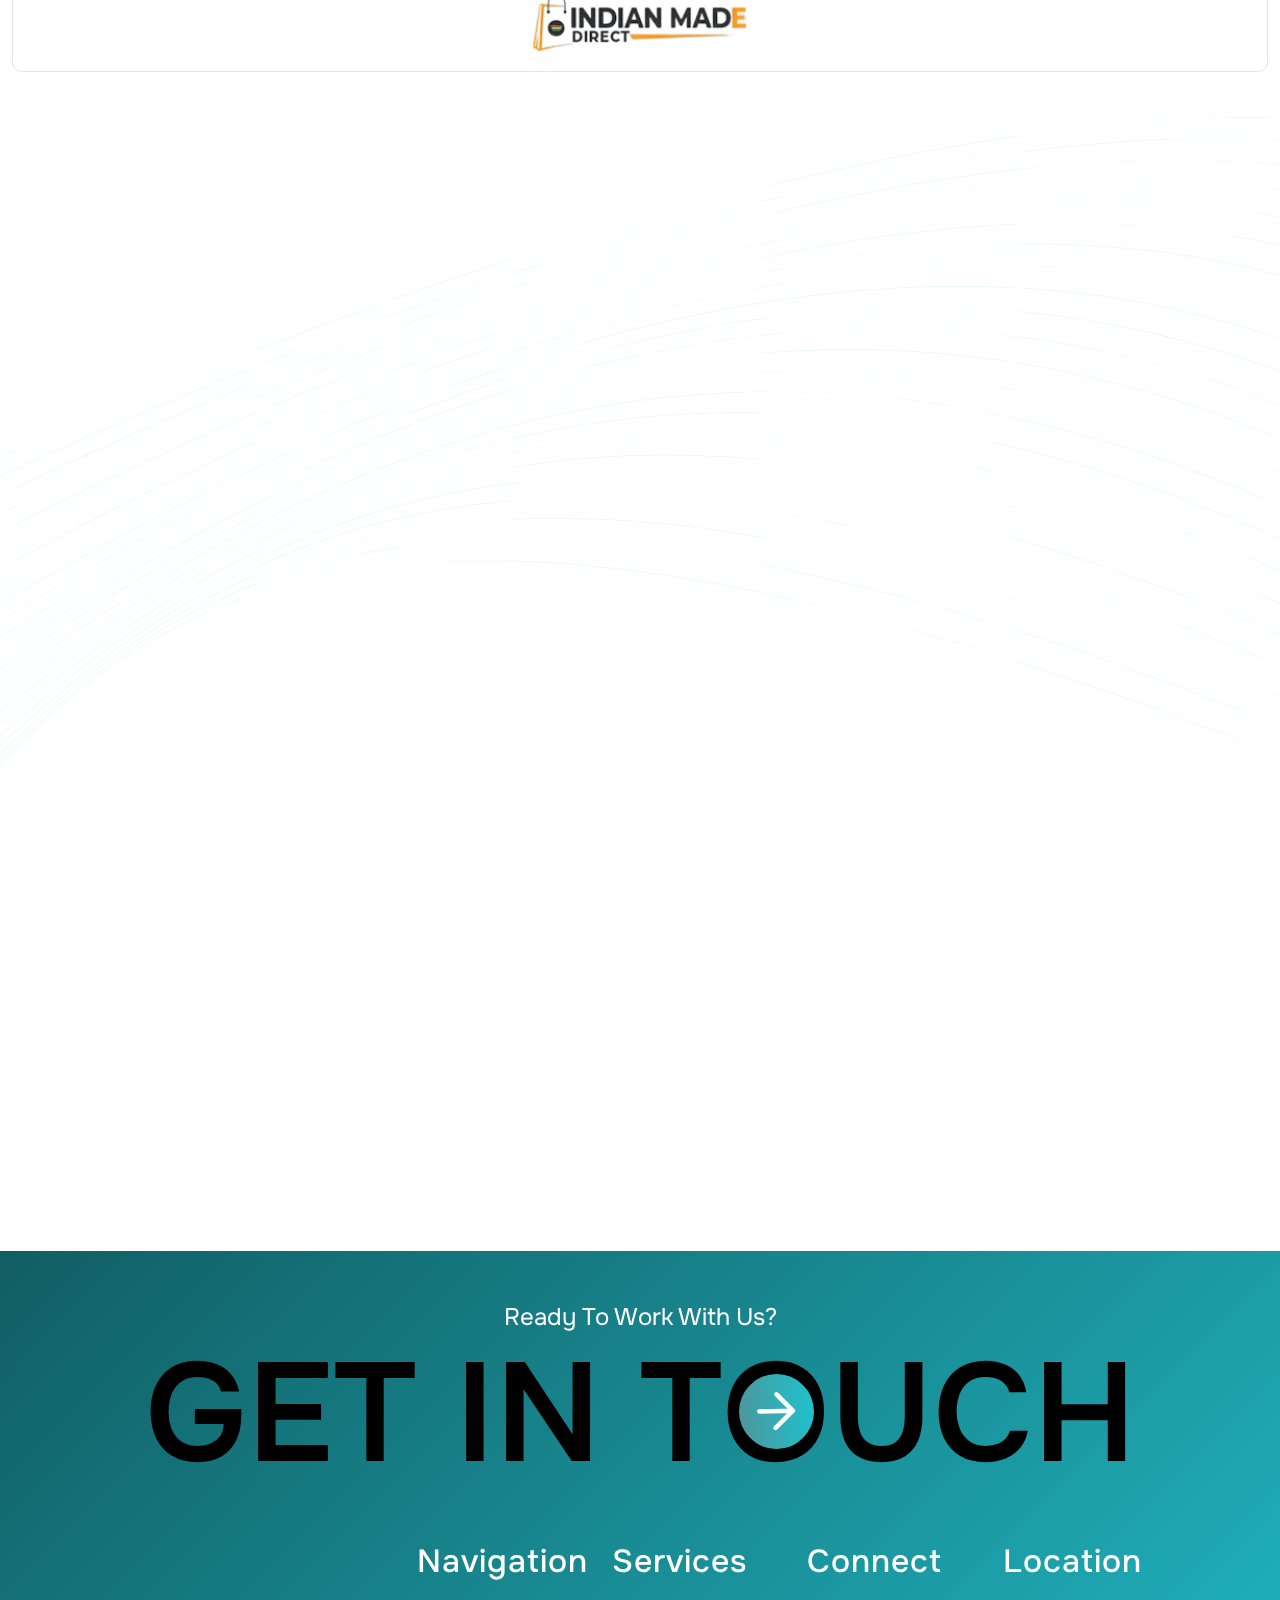
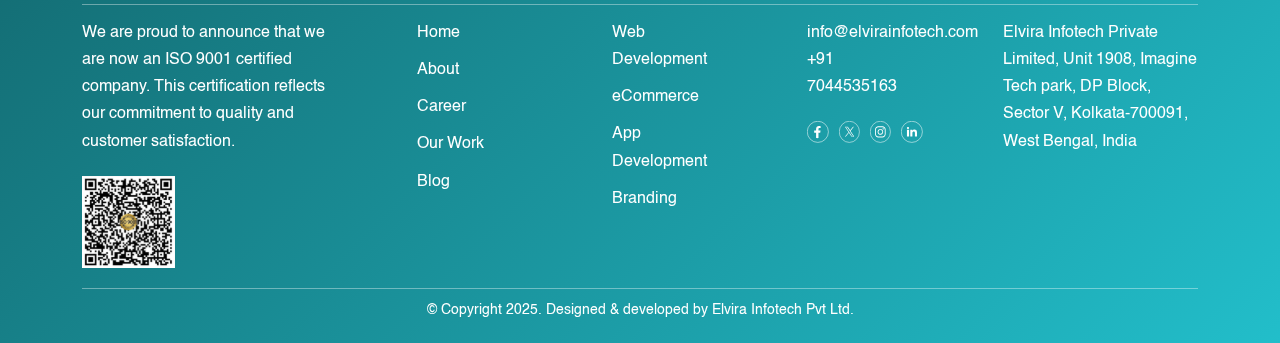
<file: about.html>
<!DOCTYPE html>
<html lang="en">
  <head>
    <meta charset="UTF-8" />
    <meta name="viewport" content="width=device-width, initial-scale=1.0" />
    <title>About</title>
    <meta
      name="description"
      content="Our website development company offers professional web design and development services at the best price. Get in touch with Us."
    />
    <link
      rel="shortcut icon"
      href="./assets/images/favicon.png"
      type="image/x-icon"
    />
    <link rel="stylesheet" href="./assets/css/bootstrap/bootstrap.min.css" />
    <link rel="stylesheet" href="./assets/css/swiper/swiper-bundle.min.css" />
    <link rel="stylesheet" href="./assets/css/aos/aos.css" />
    <link rel="stylesheet" href="./assets/css/magnific/magnific-popup.css" />
    <link rel="stylesheet" href="./assets/css/main-style.css" />
  </head>
  <body>
    <header>
      <div class="topbar">
        <div class="container">
          <div class="row align-items-center gy-lg-3 gy-0">
            <div class="col-md-8">
              <div
                class="cont_info justify-content-md-start justify-content-space-between"
              >
                <a href="mailto:info@elvirainfotech.com"
                  ><img
                    src="./assets/images/mail-ico.svg"
                    alt="mail-icon"
                    loading="lazy"
                  />info@elvirainfotech.com</a
                >
                <!-- <a href="#" class="primary_btn">Request a Quote</a> -->
                <a href="tel:+91 7044535163"
                  ><img
                    src="./assets/images/call-ico.svg"
                    alt="call-ico"
                    loading="lazy"
                  />+91 7044535163</a
                >
              </div>
            </div>
            <div class="col-md-4 text-md-end text-center">
              <div class="social_icon_wrap">
                <a href="#">
                  <img
                    src="./assets/images/facebook-icon.svg"
                    alt="facebook-icon"
                    loading="lazy"
                  />
                </a>
                <a href="#">
                  <img
                    src="./assets/images/twitter-icon.svg"
                    alt="twitter-icon"
                    loading="lazy"
                  />
                </a>
                <a href="#">
                  <img src="./assets/images/insta-icon.svg" alt="insta-icon" />
                </a>
                <a href="#">
                  <img
                    src="./assets/images/linkdin-icon.svg"
                    alt="linkdin-icon"
                    loading="lazy"
                  />
                </a>
              </div>
            </div>
          </div>
        </div>
      </div>
      <div class="primary_header">
        <div class="container">
          <div class="inner_wrapper">
            <div class="logo_wrapper">
              <a href="./index.html">
                <img
                  src="./assets/images/site-logo.svg"
                  alt="site-logo"
                  loading="lazy"
                />
              </a>
            </div>
            <nav>
              <ul class="primary-menu">
                <li class="menu-item active">
                  <a href="./about.html" class="menu-link">About</a>
                </li>
                <li class="menu-item">
                  <a href="./service_offered.html" class="menu-link">Service</a>
                </li>
                <li class="menu-item">
                  <a href="#" class="menu-link">Our Work</a>
                </li>
                <li class="menu-item">
                  <a href="./blogs.html" class="menu-link">Blog</a>
                </li>
                <li class="menu-item">
                  <a href="#" class="menu-link">Career</a>
                </li>
                <li class="menu-item">
                  <a href="#" class="menu-link">Contact Us</a>
                </li>
              </ul>
              <a href="#" class="primary_btn blue_bg d-xl-none d-block"
                >Request a Quote</a
              >
            </nav>
            <div class="btn_wrapper">
              <button class="toggle_menu" title="Hemburger-menu"></button>
              <a href="#" class="primary_btn blue_bg d-xl-block d-none"
                >Request a Quote</a
              >
            </div>
          </div>
        </div>
      </div>
    </header>
    <main>
      <section class="inner_page_cmn_banner">
        <div class="container">
          <div class="inner_text" data-aos="fade-up">
            <h1 class="main_hdng">AB<span class="o_wrap">O<img src="./assets/images/arrow_img.svg" alt="arrow_img"></span>UT ELVIRA</h1>
          </div>
        </div>
      </section>
      <section class="happy_clients abt_page">
        <div class="container">
          <div class="head text-center" data-aos="zoom-in">
            <h2 class="sec_hdng line_bottom center">We Convert Your Dreams to <span>Digital Reality</span></h2>
            <img src="./assets/images/about_hero.webp" alt="about_hero.webp">
          </div>
          <div class="row gy-3">
            <div class="col-lg-6" data-aos="fade-right" data-aos-delay="100">
              <div class="text_wrapper">
                <p>At Elvira Infotech, we are proud to announce that we are now an ISO 9001 certified company. Our commitment to quality management is a testament to our dedication to providing personalized digital experiences that inspire, excite, and deliver results. We offer bespoke web design and web development services tailored to your business, helping you expand your reach. As a full-service digital organization, we deliver dynamic and sophisticated digital solutions at a flexible budget. Our team comprises experienced designers, developers, IT experts, and digital marketing specialists who combine their years of expertise to fulfill your business needs and wants.</p>
              </div>
            </div>
            <div class="col-lg-6" data-aos="fade-left" data-aos-delay="100">
              <div class="count_wrapper">
                <div class="inner_wrapper">
                  <span class="count plus" data-target="200">200</span>
                  <p>
                    Serving Happy Clients
                  </p>
                </div>
                <div class="inner_wrapper">
                  <span class="count plus" data-target="1000">1000</span>
                  <p>
                    Projects Delivered with Success
                  </p>
                </div>
                <div class="inner_wrapper">
                  <span class="count" data-target="10">10</span> 
                  <p>
                    Years of Industry Experience
                  </p>
                </div>
              </div>
            </div>
          </div>
        </div>
      </section>
      <section class="our_mission_vision">
        <div class="container">
          <div class="row gy-5">
            <div class="col-md-6" data-aos="fade-right">
              <div class="left_wrapper">
                <div class="icon_card_wrapper">
                  <div class="head">
                    <img src="./assets/images/bullseye-icon.png" alt="bullseye-icon">
                    <h3 class="sec_hdng">Our <span>Mission</span></h3>
                  </div>
                  <div class="body">
                    <p>Lorem Ipsum has been the industry's standard dummy text ever since the 1500s, when an unknown printer took a galley. Lorem Ipsum has been the industry's standard dummy text ever since the 1500s, when an unknown printer took a galley. Lorem Ipsum has been the industry's standard dummy text ever since the 1500s, when an unknown printer took a galley. Lorem Ipsum has been the industry's standard dummy text ever since the 1500s, when an unknown printer took a galley.</p>
                  </div>
                </div>
                <div class="icon_card_wrapper">
                  <div class="head">
                    <img src="./assets/images/eye-icon.svg" alt="eye-icon">
                    <h3 class="sec_hdng">Our <span>Vision</span></h3>
                  </div>
                  <div class="body">
                    <p>Lorem Ipsum has been the industry's standard dummy text ever since the 1500s, when an unknown printer took a galley. Lorem Ipsum has been the industry's standard dummy text ever since the 1500s, when an unknown printer took a galley. Lorem Ipsum has been the industry's standard dummy text ever since the 1500s, when an unknown printer took a galley. Lorem Ipsum has been the industry's standard dummy text ever since the 1500s, when an unknown printer took a galley.</p>
                  </div>
                </div>
              </div>
            </div>
            <div class="col-md-6 text-end" data-aos="fade-left">
              <div class="img_wrapper">
                <img src="./assets/images/our_mission_vision.webp" alt="our_mission_vision">
                <div class="border_shadow"></div>
              </div>
            </div>
          </div>
        </div>
      </section>
      <section class="web_development">
        <div class="container">
          <div class="head text-center">
            <h2 class="sec_hdng line_bottom center">Web Development With <span>A Difference</span></h2>
          </div>
          <div class="img_card_grid">
            <div class="img_card" data-aos="fade-up" data-aos-delay="100">
              <div class="img_wrapper">
                <img src="./assets/images/info-gath.svg" alt="info-gath">
              </div>
              <h3 class="title">Info gathering</h3>
              <p>Lorem Ipsum has been the industry's standard dummy text ever since the 1500s</p>
            </div>
            <div class="img_card" data-aos="fade-up" data-aos-delay="200">
              <div class="img_wrapper">
                <img src="./assets/images/planning.svg" alt="planning">
              </div>
              <h3 class="title">Planning</h3>
              <p>Lorem Ipsum has been the industry's standard dummy text ever since the 1500s</p>
            </div>
            <div class="img_card" data-aos="fade-up" data-aos-delay="300">
              <div class="img_wrapper">
                <img src="./assets/images/design.svg" alt="design">
              </div>
              <h3 class="title">Design</h3>
              <p>Lorem Ipsum has been the industry's standard dummy text ever since the 1500s</p>
            </div>
            <div class="img_card" data-aos="fade-up" data-aos-delay="400">
              <div class="img_wrapper">
                <img src="./assets/images/development.svg" alt="development">
              </div>
              <h3 class="title">Development</h3>
              <p>Lorem Ipsum has been the industry's standard dummy text ever since the 1500s</p>
            </div>
            <div class="img_card" data-aos="fade-up" data-aos-delay="500">
              <div class="img_wrapper">
                <img src="./assets/images/testing.svg" alt="testing">
              </div>
              <h3 class="title">Testing & Launch</h3>
              <p>Lorem Ipsum has been the industry's standard dummy text ever since the 1500s</p>
            </div>
          </div>
        </div>
      </section>
      <section class="our_value">
        <div class="container">
          <div class="head text-center" data-aos="fade-right">
            <h2 class="sec_hdng line_bottom center">Our Value</h2>
            <p>Lorem ipsum dolor sit amet, consectetur adipiscing elit. Ut pharetra sit amet dolor nec consequat. Mauris elementum mollis elit, ac mattis arcu pretium ut.</p>
          </div>
          <div class="row g-md-5 g-4">
            <div class="col-lg-4 col-md-6" data-aos="fade-up" data-aos-delay="100">
              <div class="inner_card">
                <figure>
                  <img src="./assets/images/user-centric.svg" alt="user-centric">
                </figure>
                <h3 class="title">User centric</h3>
                <p>We work for the benefits of the end user. Our services are tailor-made to every business’s needs.</p>
              </div>
            </div>
            <div class="col-lg-4 col-md-6" data-aos="fade-up" data-aos-delay="200">
              <div class="inner_card">
                <figure>
                  <img src="./assets/images/partnership.svg" alt="partnership">
                </figure>
                <h3 class="title">Partnership</h3>
                <p>We work as your true partners. We develop ownership with the assigned project and work with integrity.</p>
              </div>
            </div>
            <div class="col-lg-4 col-md-6" data-aos="fade-up" data-aos-delay="300">
              <div class="inner_card">
                <figure>
                  <img src="./assets/images/excellence.svg" alt="excellence">
                </figure>
                <h3 class="title">Excellence</h3>
                <p>We work for the benefits of the end user. Our services are tailor-made to every business’s needs.</p>
              </div>
            </div>
            <div class="col-lg-4 col-md-6" data-aos="fade-up" data-aos-delay="400">
              <div class="inner_card">
                <figure>
                  <img src="./assets/images/effectivness.svg" alt="effectivness">
                </figure>
                <h3 class="title">Effectiveness</h3>
                <p>We work for the benefits of the end user. Our services are tailor-made to every business’s needs.</p>
              </div>
            </div>
            <div class="col-lg-4 col-md-6" data-aos="fade-up" data-aos-delay="500">
              <div class="inner_card">
                <figure>
                  <img src="./assets/images/care.svg" alt="care">
                </figure>
                <h3 class="title">Care</h3>
                <p>We care for our employees’ own space, freedom, and provide an enthusiastic environment to act.</p>
              </div>
            </div>
            <div class="col-lg-4 col-md-6" data-aos="fade-up" data-aos-delay="600">
              <div class="inner_card">
                <figure>
                  <img src="./assets/images/growth.svg" alt="growth">
                </figure>
                <h3 class="title">Growth</h3>
                <p>We believe that an individual’s growth leads to the company’s growth and thus encourages opportunities and we grow together.</p>
              </div>
            </div>
          </div>
        </div>
      </section>

      <section class="people_behind">
        <div class="container">
          <div class="head text-center">
            <h2 class="sec_hdng line_bottom center">People Behind <span>Our Success</span></h2>
          </div>
          <div class="row gy-4">
            <div class="col-lg-3 col-md-4 col-sm-6" data-aos="fade-up" data-aos-delay="100">
              <div class="inner_card">
                <figure>
                  <img src="./assets/images/dummy-img.png" alt="dummy-img">
                </figure>
                <div class="desc">
                  <h3 class="title">Name of the person</h3>
                  <p>designation</p>
                </div>
              </div>
            </div>
            <div class="col-lg-3 col-md-4 col-sm-6" data-aos="fade-up" data-aos-delay="200">
              <div class="inner_card">
                <figure>
                  <img src="./assets/images/dummy-img.png" alt="dummy-img">
                </figure>
                <div class="desc">
                  <h3 class="title">Name of the person</h3>
                  <p>designation</p>
                </div>
              </div>
            </div>
            <div class="col-lg-3 col-md-4 col-sm-6" data-aos="fade-up" data-aos-delay="300">
              <div class="inner_card">
                <figure>
                  <img src="./assets/images/dummy-img.png" alt="dummy-img">
                </figure>
                <div class="desc">
                  <h3 class="title">Name of the person</h3>
                  <p>designation</p>
                </div>
              </div>
            </div>
            <div class="col-lg-3 col-md-4 col-sm-6" data-aos="fade-up" data-aos-delay="400">
              <div class="inner_card">
                <figure>
                  <img src="./assets/images/dummy-img.png" alt="dummy-img">
                </figure>
                <div class="desc">
                  <h3 class="title">Name of the person</h3>
                  <p>designation</p>
                </div>
              </div>
            </div>
            <div class="col-lg-3 col-md-4 col-sm-6" data-aos="fade-up" data-aos-delay="500">
              <div class="inner_card">
                <figure>
                  <img src="./assets/images/dummy-img.png" alt="dummy-img">
                </figure>
                <div class="desc">
                  <h3 class="title">Name of the person</h3>
                  <p>designation</p>
                </div>
              </div>
            </div>
            <div class="col-lg-3 col-md-4 col-sm-6" data-aos="fade-up" data-aos-delay="600">
              <div class="inner_card">
                <figure>
                  <img src="./assets/images/dummy-img.png" alt="dummy-img">
                </figure>
                <div class="desc">
                  <h3 class="title">Name of the person</h3>
                  <p>designation</p>
                </div>
              </div>
            </div>
            <div class="col-lg-3 col-md-4 col-sm-6" data-aos="fade-up" data-aos-delay="700">
              <div class="inner_card">
                <figure>
                  <img src="./assets/images/dummy-img.png" alt="dummy-img">
                </figure>
                <div class="desc">
                  <h3 class="title">Name of the person</h3>
                  <p>designation</p>
                </div>
              </div>
            </div>
              <div class="col-lg-3 col-md-4 col-sm-6" data-aos="fade-up" data-aos-delay="800">
                <div class="inner_card">
                  <figure>
                    <img src="./assets/images/dummy-img.png" alt="dummy-img">
                  </figure>
                  <div class="desc">
                    <h3 class="title">Name of the person</h3>
                    <p>designation</p>
                  </div>
                </div>
              </div>
          </div>
        </div>
      </section>

      <div class="brands_works">
        <div class="container-fluid">
          <div class="head text-center">
            <h2 class="sec_hdng line_bottom center">Brands We <span>Work With</span></h2>
          </div>
          <div class="swiper brands_swiper">
            <div class="swiper-wrapper">
              <div class="swiper-slide">
                <div class="img_wrapper">
                  <img src="./assets/images/indianmade.svg" alt="indianmade">
                </div>
              </div>
              <div class="swiper-slide">
                <div class="img_wrapper">
                  <img src="./assets/images/Sj_G.svg" alt="Sj_G">
                </div>
              </div>
              <div class="swiper-slide">
                <div class="img_wrapper">
                  <img src="./assets/images/Comms-West.svg" alt="Comms-West">
                </div>
              </div>
              <div class="swiper-slide">
                <div class="img_wrapper">
                  <img src="./assets/images/the-swiss-times.svg" alt="the-swiss-times">
                </div>
              </div>
              <div class="swiper-slide">
                <div class="img_wrapper">
                  <img src="./assets/images/ceanday-spa.svg" alt="ceanday-spa">
                </div>
              </div>
              <div class="swiper-slide">
                <div class="img_wrapper">
                  <img src="./assets/images/ceanday-spa.svg" alt="ceanday-spa">
                </div>
              </div>
              <div class="swiper-slide">
                <div class="img_wrapper">
                  <img src="./assets/images/ceanday-spa.svg" alt="ceanday-spa">
                </div>
              </div>
              <div class="swiper-slide">
                <div class="img_wrapper">
                  <img src="./assets/images/ceanday-spa.svg" alt="ceanday-spa">
                </div>
              </div>
              <div class="swiper-slide">
                <div class="img_wrapper">
                  <img src="./assets/images/ceanday-spa.svg" alt="ceanday-spa">
                </div>
              </div>
              <div class="swiper-slide">
                <div class="img_wrapper">
                  <img src="./assets/images/ceanday-spa.svg" alt="ceanday-spa">
                </div>
              </div>
            </div>
          </div>
        </div>
      </div>

      
      <section class="testimonials">
        <img
          src="./assets/images/testimonial-bg.svg"
          alt="testimonial-bg"
          class="bg-wave"
        />
        <div class="container">
          <div class="avatars">
            <img
              src="./assets/images/client-1.png"
              class="avatar a1-top"
              data-slide="12"
              alt="client"
              loading="lazy"
            />
            <img
              src="./assets/images/client-2.png"
              class="avatar a1-bottom"
              data-slide="11"
              alt="client"
              loading="lazy"
            />
            <img
              src="./assets/images/client-3.png"
              class="avatar a2-top"
              data-slide="10"
              alt="client"
              loading="lazy"
            />
            <img
              src="./assets/images/client-4.png"
              class="avatar a2-bottom"
              data-slide="9"
              alt="client"
              loading="lazy"
            />
            <img
              src="./assets/images/client-5.png"
              class="avatar a3"
              data-slide="4"
              alt="client"
              loading="lazy"
            />
            <img
              src="./assets/images/client-6.png"
              class="avatar a4"
              data-slide="2"
              alt="client"
              loading="lazy"
            />
            <img
              src="./assets/images/client-1.png"
              class="avatar a5"
              data-slide="0"
              alt="client"
              loading="lazy"
            />
            <img
              src="./assets/images/client-2.png"
              class="avatar a6"
              data-slide="1"
              alt="client"
              loading="lazy"
            />
            <img
              src="./assets/images/client-3.png"
              class="avatar a7"
              data-slide="3"
              alt="client"
              loading="lazy"
            />
            <img
              src="./assets/images/client-4.png"
              class="avatar a8-top"
              data-slide="8"
              alt="client"
              loading="lazy"
            />
            <img
              src="./assets/images/client-5.png"
              class="avatar a8-bottom"
              data-slide="7"
              alt="client"
              loading="lazy"
            />
            <img
              src="./assets/images/client-6.png"
              class="avatar a9-top"
              data-slide="6"
              alt="client"
              loading="lazy"
            />
            <img
              src="./assets/images/client-1.png"
              class="avatar a9-bottom"
              data-slide="5"
              alt="client"
              loading="lazy"
            />
          </div>
          <div class="content" data-aos="fade-up">
            <h2 class="sec_hdng line_bottom center">
              What Our <span>Client Says</span>
            </h2>
            <div class="swiper testimonial_swiper">
              <div class="swiper-wrapper">
                <div class="swiper-slide" data-slide="0">
                  <p>
                    Excellent; working with Elvira Infotech was a great
                    experience. Thanks to their knowledge and determination, our
                    website looks great and functions really well.
                  </p>
                  <span>Geralt</span>
                </div>
                <div class="swiper-slide" data-slide="1">
                  <p>
                    From the very beginning they were very prompt and
                    responsive. They quickly understood my requirement and
                    quality and timeliness of there delivery exceeded my
                    expectations
                  </p>
                  <span>Geralt</span>
                </div>
                <div class="swiper-slide" data-slide="2">
                  <p>
                    The great development team and quick turnaround on all
                    projects and needs. With the assistant, we have gained our
                    google search results.
                  </p>
                  <span>Geralt</span>
                </div>
                <div class="swiper-slide" data-slide="3">
                  <p>
                    Great ideas and on top of it all on a timely matter. Overall
                    I will honestly recommend Elvira Infotech to anyone looking
                    for a great website at a fabulous price.
                  </p>
                  <span>Geralt</span>
                </div>
                <div class="swiper-slide" data-slide="4">
                  <p>
                    They realized what I was looking for and surely did a unique
                    website for me. I am really glad. They are just amazing!!!
                  </p>
                  <span>Geralt</span>
                </div>
                <div class="swiper-slide" data-slide="5">
                  <p>
                    I am pleased with the results, and I would recommend them to
                    people trying to develop a website.
                  </p>
                  <span>Geralt</span>
                </div>
                <div class="swiper-slide" data-slide="6">
                  <p>
                    We could not have chosen a better team of specialists to
                    represent us. They are and will remain my “development guys”
                    in the future to come.
                  </p>
                  <span>Geralt</span>
                </div>
                <div class="swiper-slide" data-slide="7">
                  <p>
                    I highly recommend you as a top website designer. Thank you,
                    guys, you are the best!!!
                  </p>
                  <span>Geralt</span>
                </div>
                <div class="swiper-slide" data-slide="8">
                  <p>
                    Excellent; working with Elvira Infotech was a great
                    experience. Thanks to their knowledge and determination, our
                    website looks great and functions really well.
                  </p>
                  <span>Geralt</span>
                </div>
                <div class="swiper-slide" data-slide="9">
                  <p>
                    I am pleased with the results, and I would recommend them to
                    people trying to develop a website.
                  </p>
                  <span>Geralt</span>
                </div>
                <div class="swiper-slide" data-slide="10">
                  <p>
                    Great ideas and on top of it all on a timely matter. Overall
                    I will honestly recommend Elvira Infotech to anyone looking
                    for a great website at a fabulous price.
                  </p>
                  <span>Geralt</span>
                </div>
                <div class="swiper-slide" data-slide="11">
                  <p>
                    I highly recommend you as a top website designer. Thank you,
                    guys, you are the best!!!
                  </p>
                  <span>Geralt</span>
                </div>
                <div class="swiper-slide" data-slide="12">
                  <p>
                    The great development team and quick turnaround on all
                    projects and needs. With the assistant, we have gained our
                    google search results.
                  </p>
                  <span>Geralt</span>
                </div>
              </div>
            </div>
            <!-- <a href="#" class="primary_btn">See All</a> -->
          </div>
        </div>
      </section>
      <section class="contact_sec">
        <div class="container">
          <div class="row gy-3">
            <div class="col-md-6 left-to-right-animate">
              <div class="text_wrapper">
                <h2 class="sec_hdng line_bottom">
                  Still Have <span>Questions?</span>
                </h2>
                <p>
                  simply dummy text of the printing and typesetting industry.
                  Lorem Ipsum has been the industry's standard dummy text ever
                  since the 1500s, when an unknown printer took a galley of type
                  and scrambled it to make a type specimen book. It has survived
                  not only five centuries, but also the leap into electronic
                  typesetting, remaining essentially unchanged. It was
                  popularised in the 1960s with the release of Letraset sheets.
                </p>
                <p>Feel free to get in touch with us via email or phone :</p>
                <a href="mailto: info@elvirainfotech.com"
                  ><img
                    src="./assets/images/mail-icon-blue.svg"
                    alt="mail-icon-blue"
                    loading="lazy"
                  />info@elvirainfotech.com</a
                >
                <a href="tel: +91 7044535163"
                  ><img
                    src="./assets/images/call-icon-blue.svg"
                    alt="call-icon-blue"
                    loading="lazy"
                  />+91 7044535163</a
                >
              </div>
            </div>
            <div class="col-md-6 right-to-left-animate">
              <div class="form_wrapper">
                <form>
                  <div class="row gy-md-4 gy-3">
                    <div class="col-md-6">
                      <div class="field">
                        <input type="text" placeholder="First Name" required />
                      </div>
                    </div>
                    <div class="col-md-6">
                      <div class="field">
                        <input type="text" placeholder="Last Name" required />
                      </div>
                    </div>
                    <div class="col-md-6">
                      <div class="field">
                        <input type="email" placeholder="Email" required />
                      </div>
                    </div>
                    <div class="col-md-6">
                      <div class="field">
                        <input type="text" placeholder="Phone No." required />
                      </div>
                    </div>
                    <div class="col-12">
                      <div class="field">
                        <textarea placeholder="Message"></textarea>
                      </div>
                    </div>
                    <div class="col-12">
                      <div class="submit_wrap">
                        <button
                          type="submit"
                          class="primary_btn"
                          title="Submit"
                        >
                          Send Message
                        </button>
                      </div>
                    </div>
                  </div>
                </form>
              </div>
            </div>
          </div>
        </div>
      </section>
    </main>
    <div class="elv_popup">
      <div class="popup_wrapper">
        <div class="cross">X</div>
        <video src="./assets/images/dummy_video.mp4" controls></video>
      </div>
    </div>
    <footer class="site_footer">
      <div class="container">
        <div class="footer_wrapper">
          <div class="top">
            <p>Ready To Work With Us?</p>
            <h3 class="title">GET IN TOUCH</h3>
          </div>
          <div class="middle">
            <div class="inner_wrapper">
              <div class="logo_wrapper widget">
                <div class="f_logo widget_title">
                  <img
                    src="./assets/images/Elvira-infotech-logo-ISO.svg"
                    alt="Elvira-infotech-logo-ISO"
                    loading="lazy"
                  />
                </div>
                <div class="widget_cont">
                  <p>
                    We are proud to announce that we are now an ISO 9001
                    certified company. This certification reflects our
                    commitment to quality and customer satisfaction.
                  </p>
                  <img
                    src="./assets/images/QR-code.svg"
                    alt="QR-code"
                    loloading="lazy"
                  />
                </div>
              </div>
              <div class="menu_wrapper widget">
                <div class="widget_title">
                  <h4>Navigation</h4>
                </div>
                <div class="widget_cont">
                  <ul>
                    <li><a href="#">Home</a></li>
                    <li><a href="#">About</a></li>
                    <li><a href="#">Career</a></li>
                    <li><a href="#">Our Work</a></li>
                    <li><a href="#">Blog</a></li>
                  </ul>
                </div>
              </div>
              <div class="menu_wrapper widget">
                <div class="widget_title">
                  <h4>Services</h4>
                </div>
                <div class="widget_cont">
                  <ul>
                    <li><a href="#">Web Development</a></li>
                    <li><a href="#">eCommerce</a></li>
                    <li><a href="#">App Development</a></li>
                    <li><a href="#">Branding</a></li>
                  </ul>
                </div>
              </div>
              <div class="menu_wrapper widget">
                <div class="widget_title">
                  <h4>Connect</h4>
                </div>
                <div class="widget_cont">
                  <a href="mailto: info@elvirainfotech.com"
                    >info@elvirainfotech.com</a
                  >
                  <a href="tel: +91 7044535163">+91 7044535163</a>
                  <div class="social_icons">
                    <a href="#"
                      ><img
                        src="./assets/images/facebook-icon.svg"
                        alt="facebook-icon"
                        loading="lazy"
                    /></a>
                    <a href="#"
                      ><img
                        src="./assets/images/twitter-icon.svg"
                        alt="twitter-icon"
                        loading="lazy"
                    /></a>
                    <a href="#"
                      ><img
                        src="./assets/images/insta-icon.svg"
                        alt="insta-icon"
                        loading="lazy"
                    /></a>
                    <a href="#"
                      ><img
                        src="./assets/images/linkdin-icon.svg"
                        alt="linkdin-icon"
                        loading="lazy"
                    /></a>
                  </div>
                </div>
              </div>
              <div class="menu_wrapper widget">
                <div class="widget_title">
                  <h4>Location</h4>
                </div>
                <div class="widget_cont">
                  <p>
                    Elvira Infotech Private Limited, Unit 1908, Imagine Tech
                    park, DP Block, Sector V, Kolkata-700091, West Bengal, India
                  </p>
                </div>
              </div>
            </div>
          </div>
          <div class="bottom">
            <p>
              © Copyright 2025. Designed & developed by Elvira Infotech Pvt Ltd.
            </p>
          </div>
          <button class="back_top_top" title="back-to-top">
            <img
              src="./assets/images/back-to-top_btn.svg"
              alt="back-to-top_btn"
              loading="lazy"
            />
          </button>
        </div>
      </div>
    </footer>
    <script src="./assets/js/jquery/jquery.min.js"></script>
    <script src="./assets/js/bootstrap/bootstrap.bundle.min.js"></script>
    <script src="./assets/js/swiper/swiper-bundle.min.js"></script>
    <script src="./assets/js/particles/tsparticles.min.js"></script>
    <script src="./assets/js/scrollmagic/ScrollMagic.min.js"></script>
    <script src="./assets/js/magnific/jquery.magnific-popup.min.js"></script>
    <script src="./assets/js/aos/aos.js"></script>
    <script src="./assets/js/function.js"></script>
  </body>
</html>
</file>
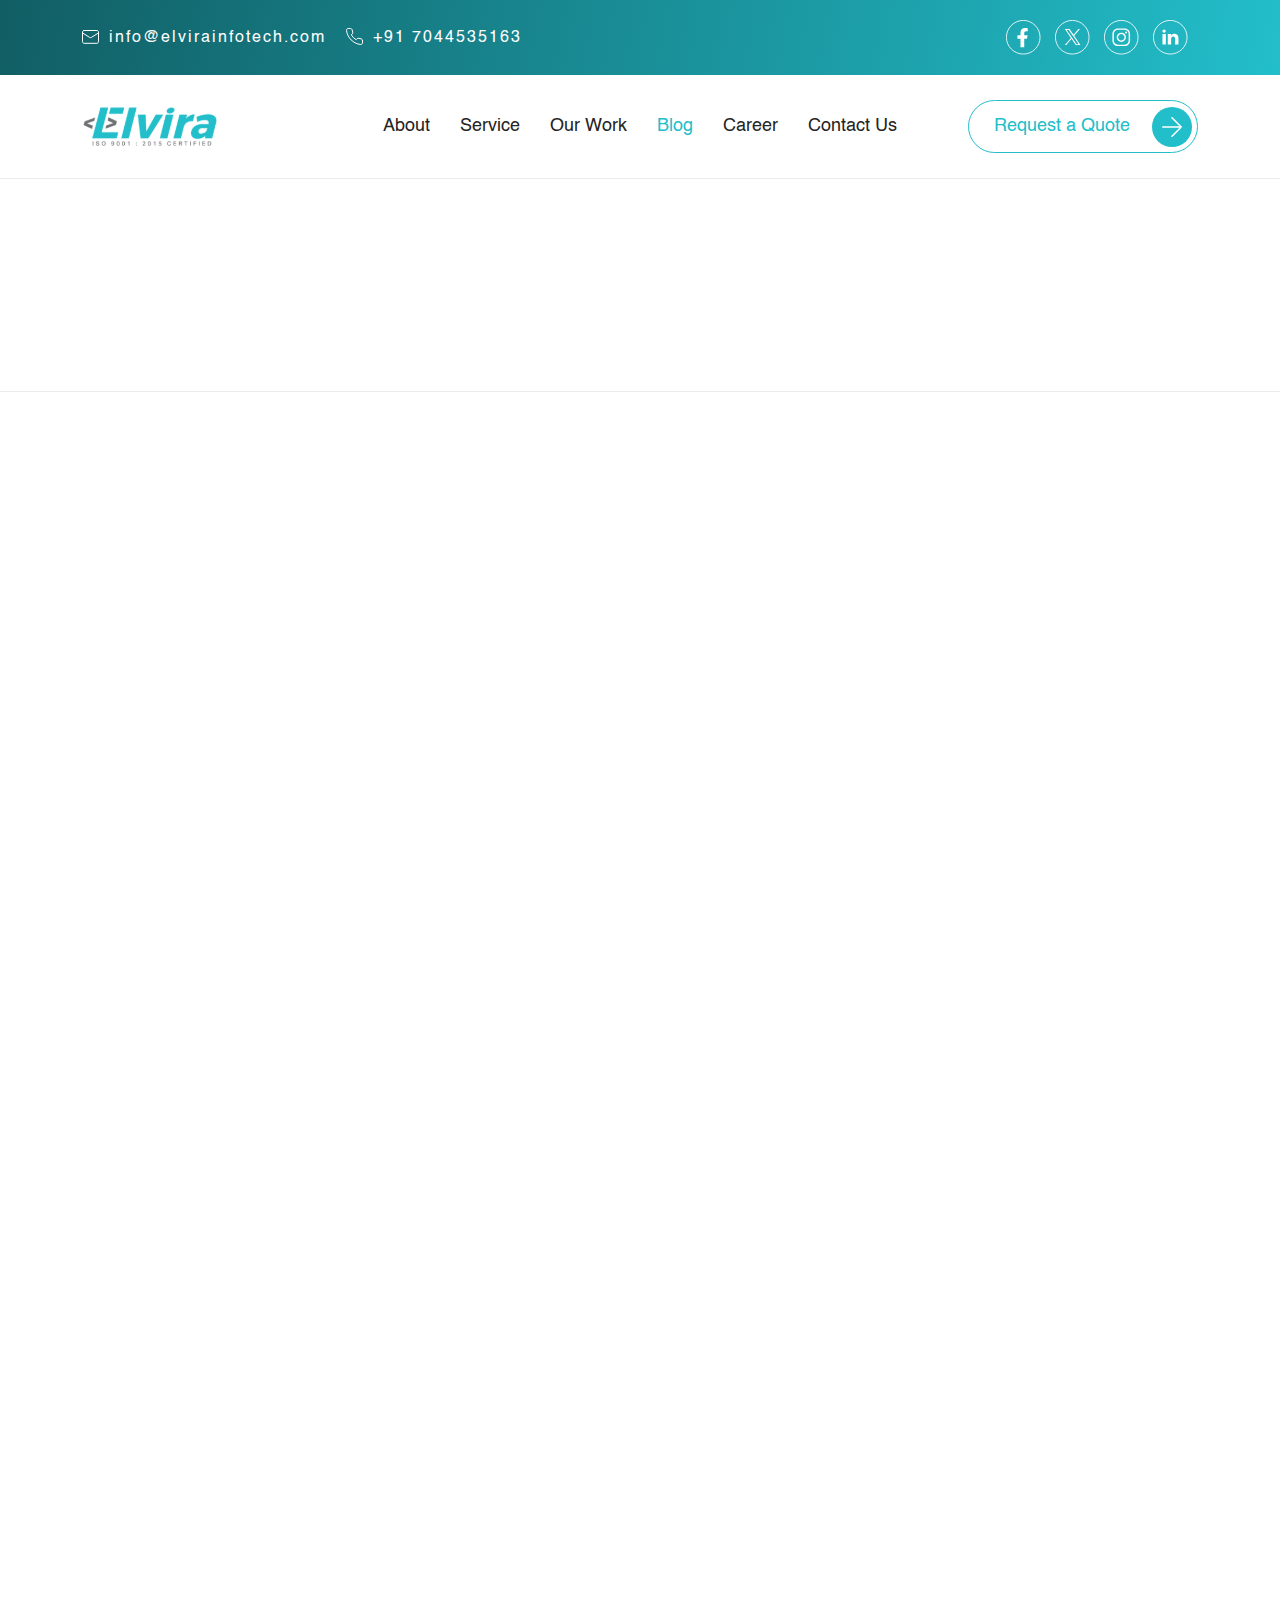
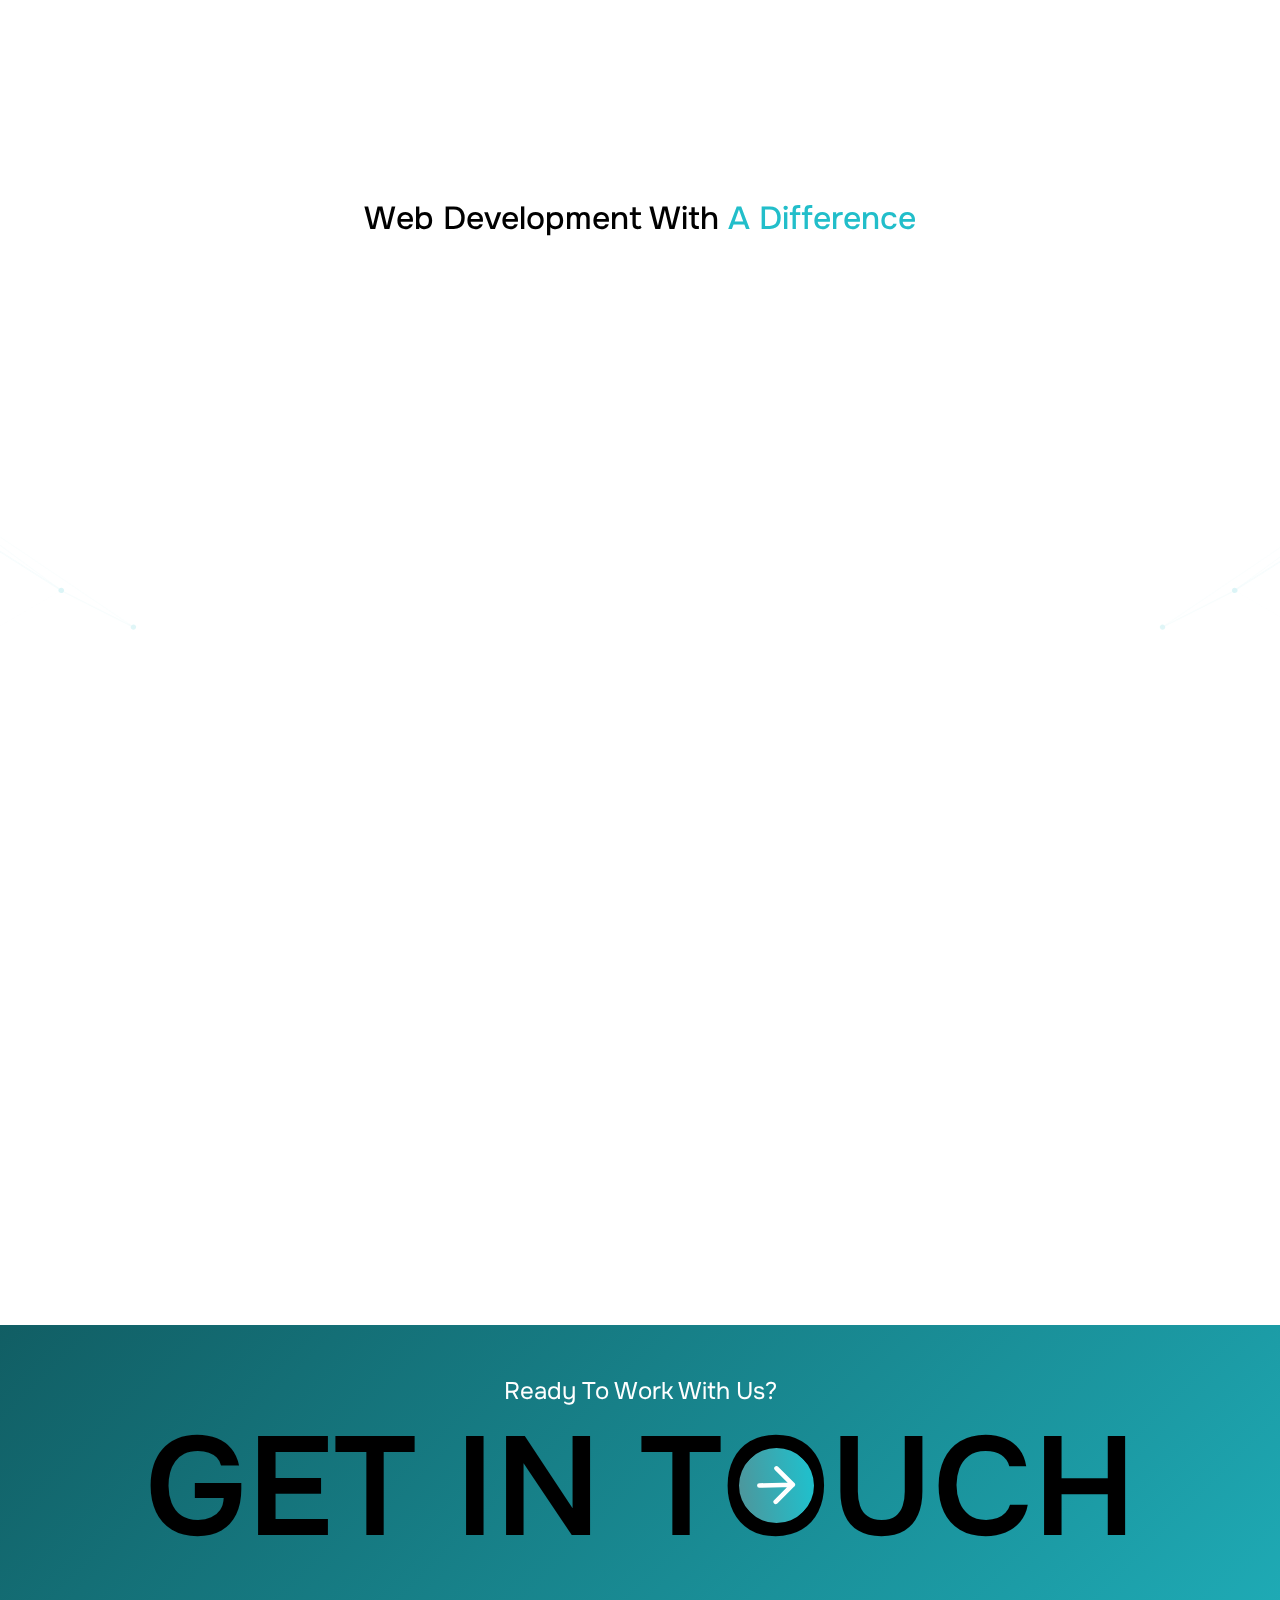
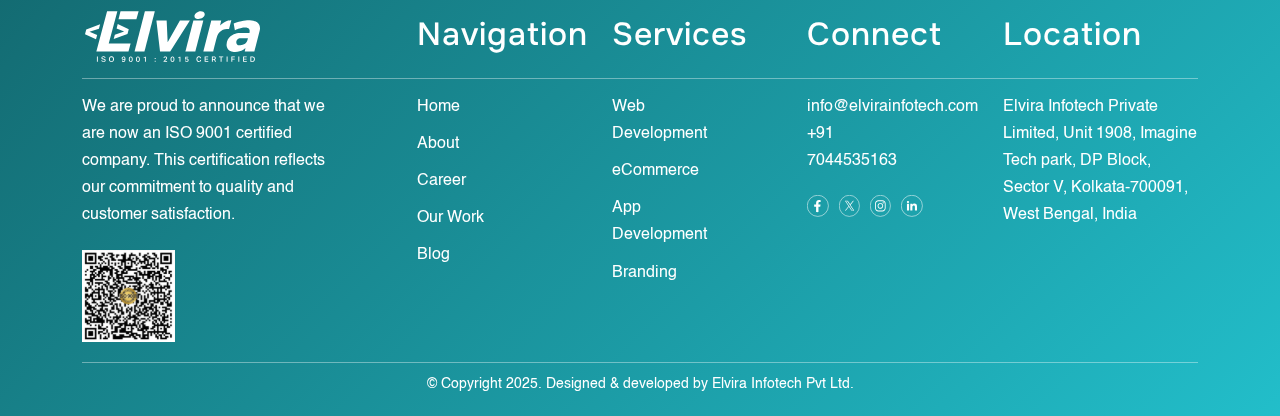
<file: blogs.html>
<!DOCTYPE html>
<html lang="en">
  <head>
    <meta charset="UTF-8" />
    <meta name="viewport" content="width=device-width, initial-scale=1.0" />
    <title>Blogs</title>
    <meta
      name="description"
      content="Our website development company offers professional web design and development services at the best price. Get in touch with Us."
    />
    <link
      rel="shortcut icon"
      href="./assets/images/favicon.png"
      type="image/x-icon"
    />
    <link rel="stylesheet" href="./assets/css/bootstrap/bootstrap.min.css" />
    <link rel="stylesheet" href="./assets/css/swiper/swiper-bundle.min.css" />
    <link rel="stylesheet" href="./assets/css/aos/aos.css" />
    <link rel="stylesheet" href="./assets/css/magnific/magnific-popup.css" />
    <link rel="stylesheet" href="./assets/css/main-style.css" />
  </head>
  <body>
    <header>
      <div class="topbar">
        <div class="container">
          <div class="row align-items-center gy-lg-3 gy-0">
            <div class="col-md-8">
              <div
                class="cont_info justify-content-md-start justify-content-space-between"
              >
                <a href="mailto:info@elvirainfotech.com"
                  ><img
                    src="./assets/images/mail-ico.svg"
                    alt="mail-icon"
                    loading="lazy"
                  />info@elvirainfotech.com</a
                >
                <!-- <a href="#" class="primary_btn">Request a Quote</a> -->
                <a href="tel:+91 7044535163"
                  ><img
                    src="./assets/images/call-ico.svg"
                    alt="call-ico"
                    loading="lazy"
                  />+91 7044535163</a
                >
              </div>
            </div>
            <div class="col-md-4 text-md-end text-center">
              <div class="social_icon_wrap">
                <a href="#">
                  <img
                    src="./assets/images/facebook-icon.svg"
                    alt="facebook-icon"
                    loading="lazy"
                  />
                </a>
                <a href="#">
                  <img
                    src="./assets/images/twitter-icon.svg"
                    alt="twitter-icon"
                    loading="lazy"
                  />
                </a>
                <a href="#">
                  <img src="./assets/images/insta-icon.svg" alt="insta-icon" />
                </a>
                <a href="#">
                  <img
                    src="./assets/images/linkdin-icon.svg"
                    alt="linkdin-icon"
                    loading="lazy"
                  />
                </a>
              </div>
            </div>
          </div>
        </div>
      </div>
      <div class="primary_header">
        <div class="container">
          <div class="inner_wrapper">
            <div class="logo_wrapper">
              <a href="./index.html">
                <img
                  src="./assets/images/site-logo.svg"
                  alt="site-logo"
                  loading="lazy"
                />
              </a>
            </div>
            <nav>
              <ul class="primary-menu">
                <li class="menu-item">
                  <a href="./about.html" class="menu-link">About</a>
                </li>
                <li class="menu-item">
                  <a href="./service_offered.html" class="menu-link">Service</a>
                </li>
                <li class="menu-item">
                  <a href="#" class="menu-link">Our Work</a>
                </li>
                <li class="menu-item active">
                  <a href="./blogs.html" class="menu-link">Blog</a>
                </li>
                <li class="menu-item">
                  <a href="#" class="menu-link">Career</a>
                </li>
                <li class="menu-item">
                  <a href="#" class="menu-link">Contact Us</a>
                </li>
              </ul>
              <a href="#" class="primary_btn blue_bg d-xl-none d-block"
                >Request a Quote</a
              >
            </nav>
            <div class="btn_wrapper">
              <button class="toggle_menu" title="Hemburger-menu"></button>
              <a href="#" class="primary_btn blue_bg d-xl-block d-none"
                >Request a Quote</a
              >
            </div>
          </div>
        </div>
      </div>
    </header>
    <main>
      <section class="inner_page_cmn_banner">
        <div class="container">
          <div class="inner_text" data-aos="fade-up">
            <h1 class="main_hdng">OUR Latest bl<span class="o_wrap">O<img src="./assets/images/arrow_img.svg" alt="arrow_img"></span>gs</h1>
          </div>
        </div>
      </section>
      <section class="blogs_listing pt_50 pb_50">
        <div class="container">
          <div class="listing_tabs_btn">
            <ul>
              <li class="active" data-filter="all" data-aos="fade-up" data-aos-delay="100">All Blogs</li>
              <li data-filter="design" data-aos="fade-up" data-aos-delay="200">Design</li>
              <li data-filter="marketing" data-aos="fade-up" data-aos-delay="300">Marketing</li>
              <li data-filter="develop" data-aos="fade-up" data-aos-delay="400">Develop</li>
            </ul>
          </div>
          <div class="blogs_wrapper" data-aos="zoom-in">
            <div class="filter_loader"></div>
            <div class="row gy-3">
              <div class="col-lg-4 col-md-6 col-12 tab_cont" data-category="design">
                <div class="inner_wrapper">
                  <div class="featured_img">
                    <img src="./assets/images/blog-1.webp" alt="blog-1">
                  </div>
                  <div class="date_wrapper">
                    <p>26th Dec, 2025</p>
                    <small>15 min read</small>
                  </div>
                  <div class="title">
                    <h3>Transform Your Business with Expert App Development Services by Elvira Infotech</h3>
                  </div>
                  <div class="cont">
                    <p>In today’s fast-paced digital world, having a mobile application is no longer a luxury—it’s a necessity.</p>
                  </div>
                  <div class="read_more_btn">
                    <a href="./blogs_details.html">Read More</a>
                  </div>
                </div>
              </div>
              <div class="col-lg-4 col-md-6 col-12 tab_cont" data-category="design">
                <div class="inner_wrapper">
                  <div class="featured_img">
                    <img src="./assets/images/blog-2.webp" alt="blog-1">
                  </div>
                  <div class="date_wrapper">
                    <p>26th Dec, 2025</p>
                    <small>15 min read</small>
                  </div>
                  <div class="title">
                    <h3>Unveiling the Advantages of Developing a Dating App with Professional Expertise</h3>
                  </div>
                  <div class="cont">
                    <p>In today's digital age, dating apps have revolutionized the way people meet and connect with potential partners.</p>
                  </div>
                  <div class="read_more_btn">
                    <a href="./blogs_details.html">Read More</a>
                  </div>
                </div>
              </div>
              <div class="col-lg-4 col-md-6 col-12 tab_cont" data-category="marketing">
                <div class="inner_wrapper">
                  <div class="featured_img">
                    <img src="./assets/images/blog-3.webp" alt="blog-1">
                  </div>
                  <div class="date_wrapper">
                    <p>26th Dec, 2025</p>
                    <small>15 min read</small>
                  </div>
                  <div class="title">
                    <h3>SEO Trends for 2025: What’s Next in the World of Search?</h3>
                  </div>
                  <div class="cont">
                    <p>AI-Powered Search and Content Optimization The integration of artificial intelligence (AI) into search algorithms has reached new heights. </p>
                  </div>
                  <div class="read_more_btn">
                    <a href="./blogs_details.html">Read More</a>
                  </div>
                </div>
              </div>
              <div class="col-lg-4 col-md-6 col-12 tab_cont" data-category="develop">
                <div class="inner_wrapper">
                  <div class="featured_img">
                    <img src="./assets/images/blog-4.webp" alt="blog-1">
                  </div>
                  <div class="date_wrapper">
                    <p>26th Dec, 2025</p>
                    <small>15 min read</small>
                  </div>
                  <div class="title">
                    <h3>Monolithic vs Microservices for Enterprise Web Applications</h3>
                  </div>
                  <div class="cont">
                    <p>The debate for complex systems comes down to two dominant models: the traditional monolithic-vs-microservices architecture.</p>
                  </div>
                  <div class="read_more_btn">
                    <a href="./blogs_details.html">Read More</a>
                  </div>
                </div>
              </div>
              <div class="col-lg-4 col-md-6 col-12 tab_cont" data-category="marketing">
                <div class="inner_wrapper">
                  <div class="featured_img">
                    <img src="./assets/images/blog-5.webp" alt="blog-1">
                  </div>
                  <div class="date_wrapper">
                    <p>26th Dec, 2025</p>
                    <small>15 min read</small>
                  </div>
                  <div class="title">
                    <h3>Importance of PPC Marketing for Small Business</h3>
                  </div>
                  <div class="cont">
                    <p>In the ever-evolving digital landscape, small businesses often find it challenging to compete with larger counterparts.</p>
                  </div>
                  <div class="read_more_btn">
                    <a href="./blogs_details.html">Read More</a>
                  </div>
                </div>
              </div>
              <div class="col-lg-4 col-md-6 col-12 tab_cont" data-category="develop">
                <div class="inner_wrapper">
                  <div class="featured_img">
                    <img src="./assets/images/blog-6.webp" alt="blog-1">
                  </div>
                  <div class="date_wrapper">
                    <p>26th Dec, 2025</p>
                    <small>15 min read</small>
                  </div>
                  <div class="title">
                    <h3>Exploring the Futuristic Landscape: Website Design Trends of 2024</h3>
                  </div>
                  <div class="cont">
                    <p>As we step further into the digital age, the evolution of website design continues to mesmerize and captivate.</p>
                  </div>
                  <div class="read_more_btn">
                    <a href="./blogs_details.html">Read More</a>
                  </div>
                </div>
              </div>
            </div>
            <div class="custom_pagination">
              <button class="prev"><img src="./assets/images/blue-arrow-btn.svg" alt="blue-arrow-btn"></button>
              <button class="next"><img src="./assets/images/blue-arrow-btn.svg" alt="blue-arrow-btn"></button>
            </div>
          </div>
        </div>
      </section>
      <section class="web_development">
        <div class="container">
          <div class="head text-center">
            <h2 class="sec_hdng line_bottom center">Web Development With <span>A Difference</span></h2>
          </div>
          <div class="img_card_grid">
            <div class="img_card" data-aos="fade-up" data-aos-delay="100">
              <div class="img_wrapper">
                <img src="./assets/images/info-gath.svg" alt="info-gath">
              </div>
              <h3 class="title">Info gathering</h3>
              <p>Lorem Ipsum has been the industry's standard dummy text ever since the 1500s</p>
            </div>
            <div class="img_card" data-aos="fade-up" data-aos-delay="200">
              <div class="img_wrapper">
                <img src="./assets/images/planning.svg" alt="planning">
              </div>
              <h3 class="title">Planning</h3>
              <p>Lorem Ipsum has been the industry's standard dummy text ever since the 1500s</p>
            </div>
            <div class="img_card" data-aos="fade-up" data-aos-delay="300">
              <div class="img_wrapper">
                <img src="./assets/images/design.svg" alt="design">
              </div>
              <h3 class="title">Design</h3>
              <p>Lorem Ipsum has been the industry's standard dummy text ever since the 1500s</p>
            </div>
            <div class="img_card" data-aos="fade-up" data-aos-delay="400">
              <div class="img_wrapper">
                <img src="./assets/images/development.svg" alt="development">
              </div>
              <h3 class="title">Development</h3>
              <p>Lorem Ipsum has been the industry's standard dummy text ever since the 1500s</p>
            </div>
            <div class="img_card" data-aos="fade-up" data-aos-delay="500">
              <div class="img_wrapper">
                <img src="./assets/images/testing.svg" alt="testing">
              </div>
              <h3 class="title">Testing & Launch</h3>
              <p>Lorem Ipsum has been the industry's standard dummy text ever since the 1500s</p>
            </div>
          </div>
        </div>
      </section>
      <section class="contact_sec pt_50 pb_100">
        <div class="container">
          <div class="row gy-3">
            <div class="col-md-6 left-to-right-animate">
              <div class="text_wrapper">
                <h2 class="sec_hdng line_bottom">
                  Still Have <span>Questions?</span>
                </h2>
                <p>
                  simply dummy text of the printing and typesetting industry.
                  Lorem Ipsum has been the industry's standard dummy text ever
                  since the 1500s, when an unknown printer took a galley of type
                  and scrambled it to make a type specimen book. It has survived
                  not only five centuries, but also the leap into electronic
                  typesetting, remaining essentially unchanged. It was
                  popularised in the 1960s with the release of Letraset sheets.
                </p>
                <p>Feel free to get in touch with us via email or phone :</p>
                <a href="mailto: info@elvirainfotech.com"
                  ><img
                    src="./assets/images/mail-icon-blue.svg"
                    alt="mail-icon-blue"
                    loading="lazy"
                  />info@elvirainfotech.com</a
                >
                <a href="tel: +91 7044535163"
                  ><img
                    src="./assets/images/call-icon-blue.svg"
                    alt="call-icon-blue"
                    loading="lazy"
                  />+91 7044535163</a
                >
              </div>
            </div>
            <div class="col-md-6 right-to-left-animate">
              <div class="form_wrapper">
                <form>
                  <div class="row gy-md-4 gy-3">
                    <div class="col-md-6">
                      <div class="field">
                        <input type="text" placeholder="First Name" required />
                      </div>
                    </div>
                    <div class="col-md-6">
                      <div class="field">
                        <input type="text" placeholder="Last Name" required />
                      </div>
                    </div>
                    <div class="col-md-6">
                      <div class="field">
                        <input type="email" placeholder="Email" required />
                      </div>
                    </div>
                    <div class="col-md-6">
                      <div class="field">
                        <input type="text" placeholder="Phone No." required />
                      </div>
                    </div>
                    <div class="col-12">
                      <div class="field">
                        <textarea placeholder="Message"></textarea>
                      </div>
                    </div>
                    <div class="col-12">
                      <div class="submit_wrap">
                        <button
                          type="submit"
                          class="primary_btn"
                          title="Submit"
                        >
                          Send Message
                        </button>
                      </div>
                    </div>
                  </div>
                </form>
              </div>
            </div>
          </div>
        </div>
      </section>
    </main>
    <div class="elv_popup">
      <div class="popup_wrapper">
        <div class="cross">X</div>
        <video src="./assets/images/dummy_video.mp4" controls></video>
      </div>
    </div>
    <footer class="site_footer">
      <div class="container">
        <div class="footer_wrapper">
          <div class="top">
            <p>Ready To Work With Us?</p>
            <h3 class="title">GET IN TOUCH</h3>
          </div>
          <div class="middle">
            <div class="inner_wrapper">
              <div class="logo_wrapper widget">
                <div class="f_logo widget_title">
                  <img
                    src="./assets/images/Elvira-infotech-logo-ISO.svg"
                    alt="Elvira-infotech-logo-ISO"
                    loading="lazy"
                  />
                </div>
                <div class="widget_cont">
                  <p>
                    We are proud to announce that we are now an ISO 9001
                    certified company. This certification reflects our
                    commitment to quality and customer satisfaction.
                  </p>
                  <img
                    src="./assets/images/QR-code.svg"
                    alt="QR-code"
                    loloading="lazy"
                  />
                </div>
              </div>
              <div class="menu_wrapper widget">
                <div class="widget_title">
                  <h4>Navigation</h4>
                </div>
                <div class="widget_cont">
                  <ul>
                    <li><a href="#">Home</a></li>
                    <li><a href="#">About</a></li>
                    <li><a href="#">Career</a></li>
                    <li><a href="#">Our Work</a></li>
                    <li><a href="#">Blog</a></li>
                  </ul>
                </div>
              </div>
              <div class="menu_wrapper widget">
                <div class="widget_title">
                  <h4>Services</h4>
                </div>
                <div class="widget_cont">
                  <ul>
                    <li><a href="#">Web Development</a></li>
                    <li><a href="#">eCommerce</a></li>
                    <li><a href="#">App Development</a></li>
                    <li><a href="#">Branding</a></li>
                  </ul>
                </div>
              </div>
              <div class="menu_wrapper widget">
                <div class="widget_title">
                  <h4>Connect</h4>
                </div>
                <div class="widget_cont">
                  <a href="mailto: info@elvirainfotech.com"
                    >info@elvirainfotech.com</a
                  >
                  <a href="tel: +91 7044535163">+91 7044535163</a>
                  <div class="social_icons">
                    <a href="#"
                      ><img
                        src="./assets/images/facebook-icon.svg"
                        alt="facebook-icon"
                        loading="lazy"
                    /></a>
                    <a href="#"
                      ><img
                        src="./assets/images/twitter-icon.svg"
                        alt="twitter-icon"
                        loading="lazy"
                    /></a>
                    <a href="#"
                      ><img
                        src="./assets/images/insta-icon.svg"
                        alt="insta-icon"
                        loading="lazy"
                    /></a>
                    <a href="#"
                      ><img
                        src="./assets/images/linkdin-icon.svg"
                        alt="linkdin-icon"
                        loading="lazy"
                    /></a>
                  </div>
                </div>
              </div>
              <div class="menu_wrapper widget">
                <div class="widget_title">
                  <h4>Location</h4>
                </div>
                <div class="widget_cont">
                  <p>
                    Elvira Infotech Private Limited, Unit 1908, Imagine Tech
                    park, DP Block, Sector V, Kolkata-700091, West Bengal, India
                  </p>
                </div>
              </div>
            </div>
          </div>
          <div class="bottom">
            <p>
              © Copyright 2025. Designed & developed by Elvira Infotech Pvt Ltd.
            </p>
          </div>
          <button class="back_top_top" title="back-to-top">
            <img
              src="./assets/images/back-to-top_btn.svg"
              alt="back-to-top_btn"
              loading="lazy"
            />
          </button>
        </div>
      </div>
    </footer>
    <script src="./assets/js/jquery/jquery.min.js"></script>
    <script src="./assets/js/bootstrap/bootstrap.bundle.min.js"></script>
    <script src="./assets/js/swiper/swiper-bundle.min.js"></script>
    <script src="./assets/js/particles/tsparticles.min.js"></script>
    <script src="./assets/js/scrollmagic/ScrollMagic.min.js"></script>
    <script src="./assets/js/magnific/jquery.magnific-popup.min.js"></script>
    <script src="./assets/js/aos/aos.js"></script>
    <script src="./assets/js/function.js"></script>
  </body>
</html>
</file>
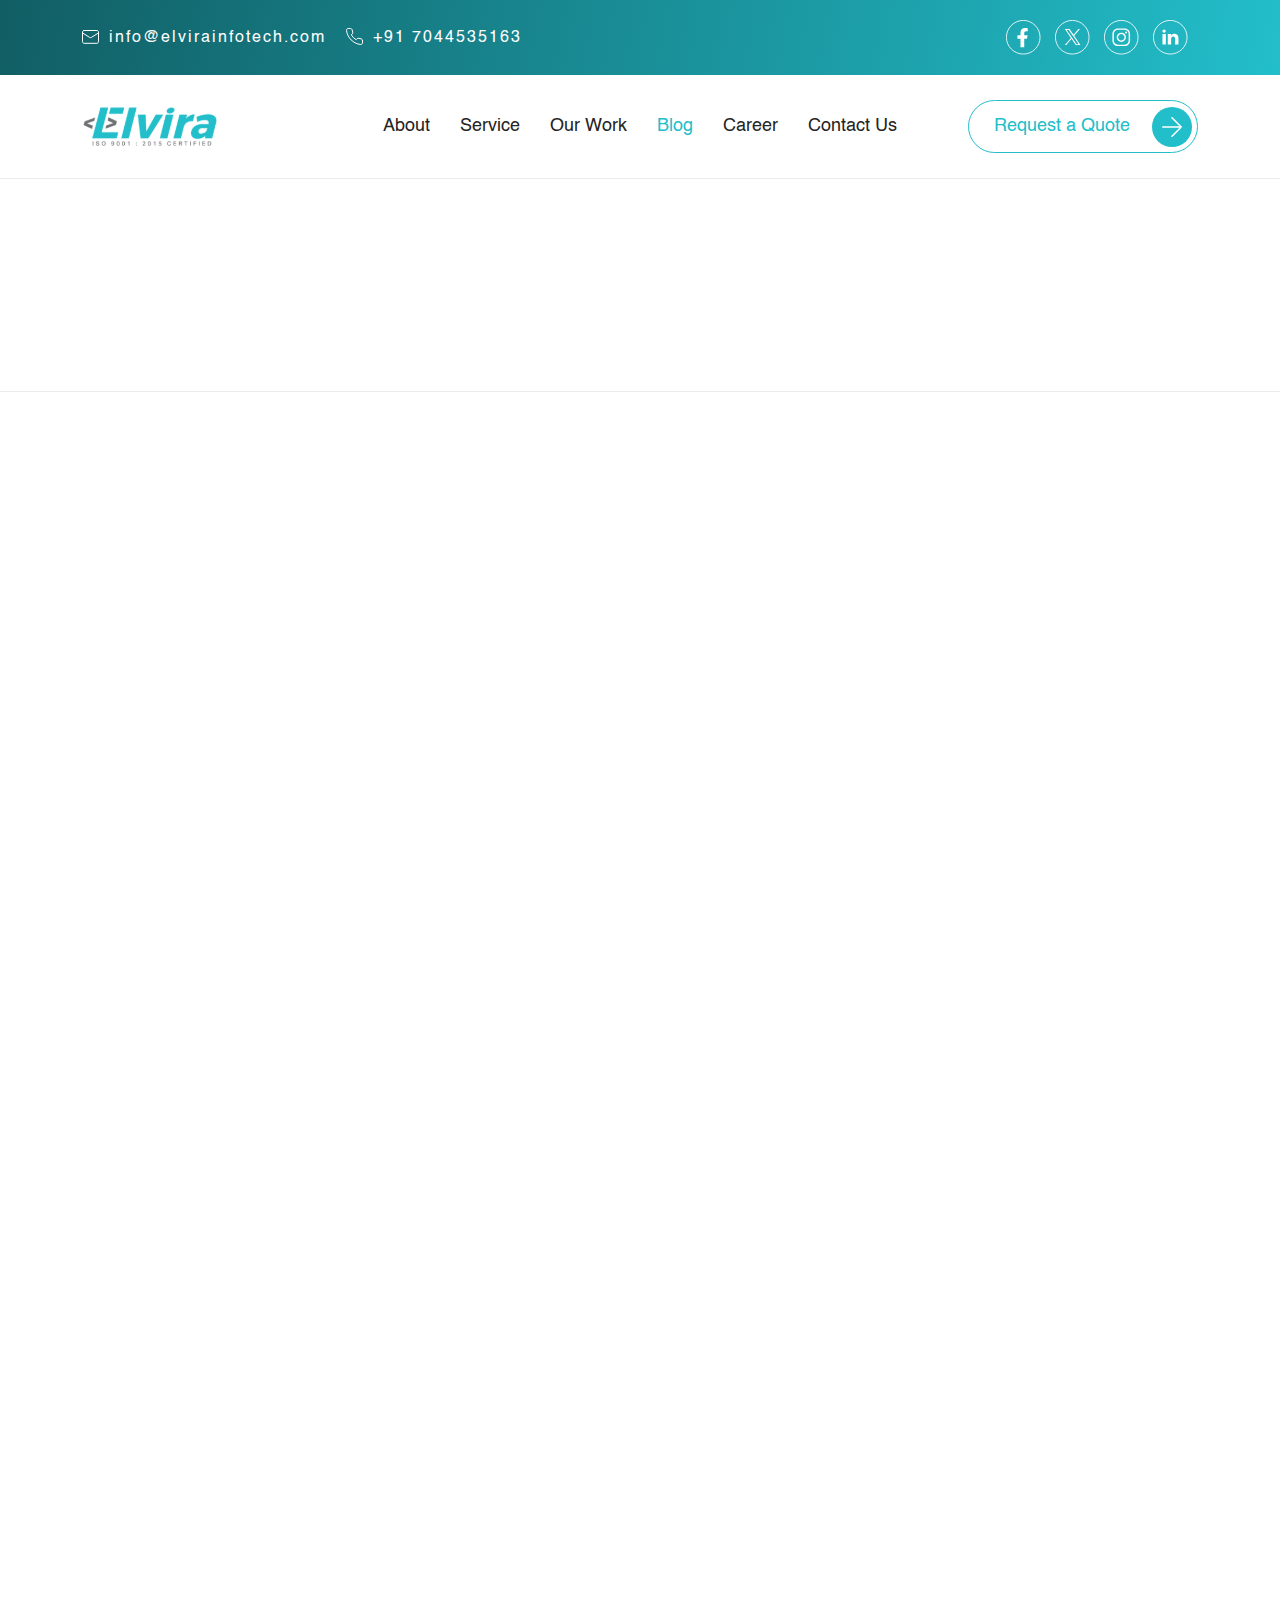
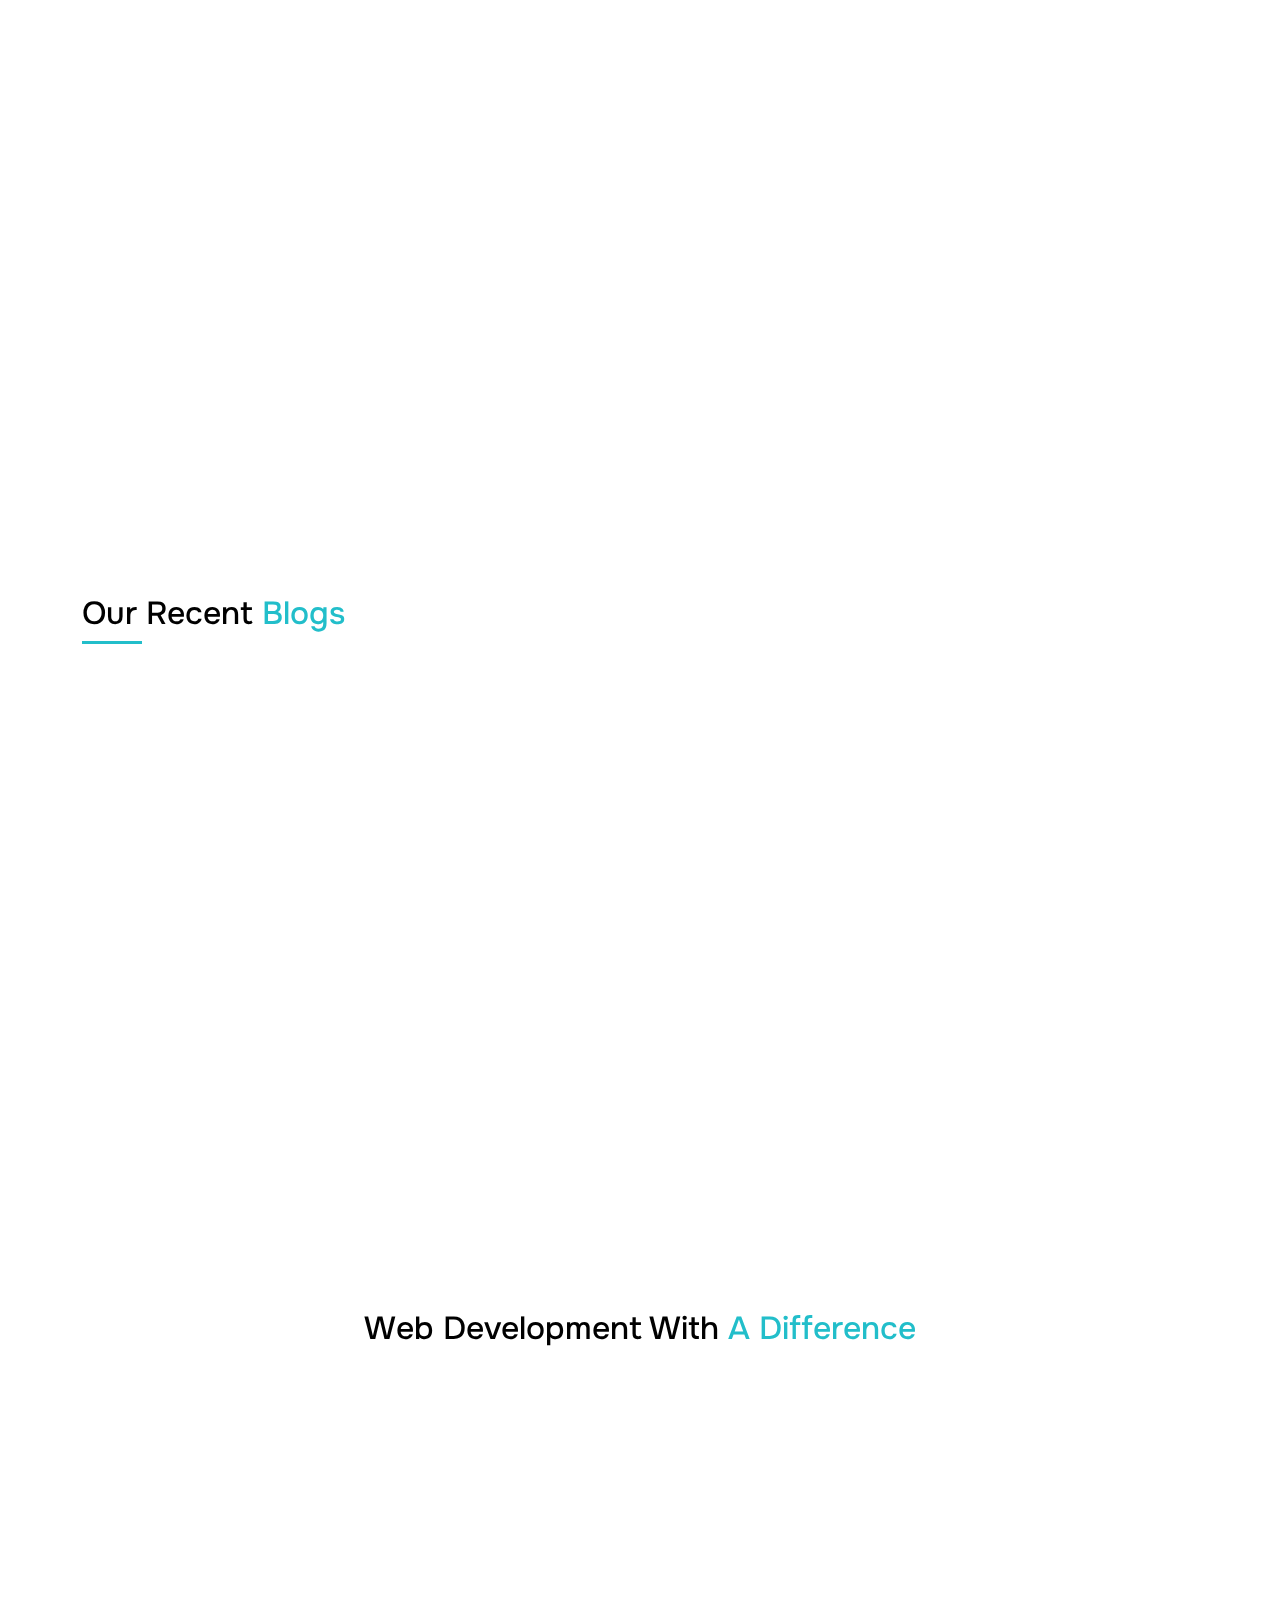
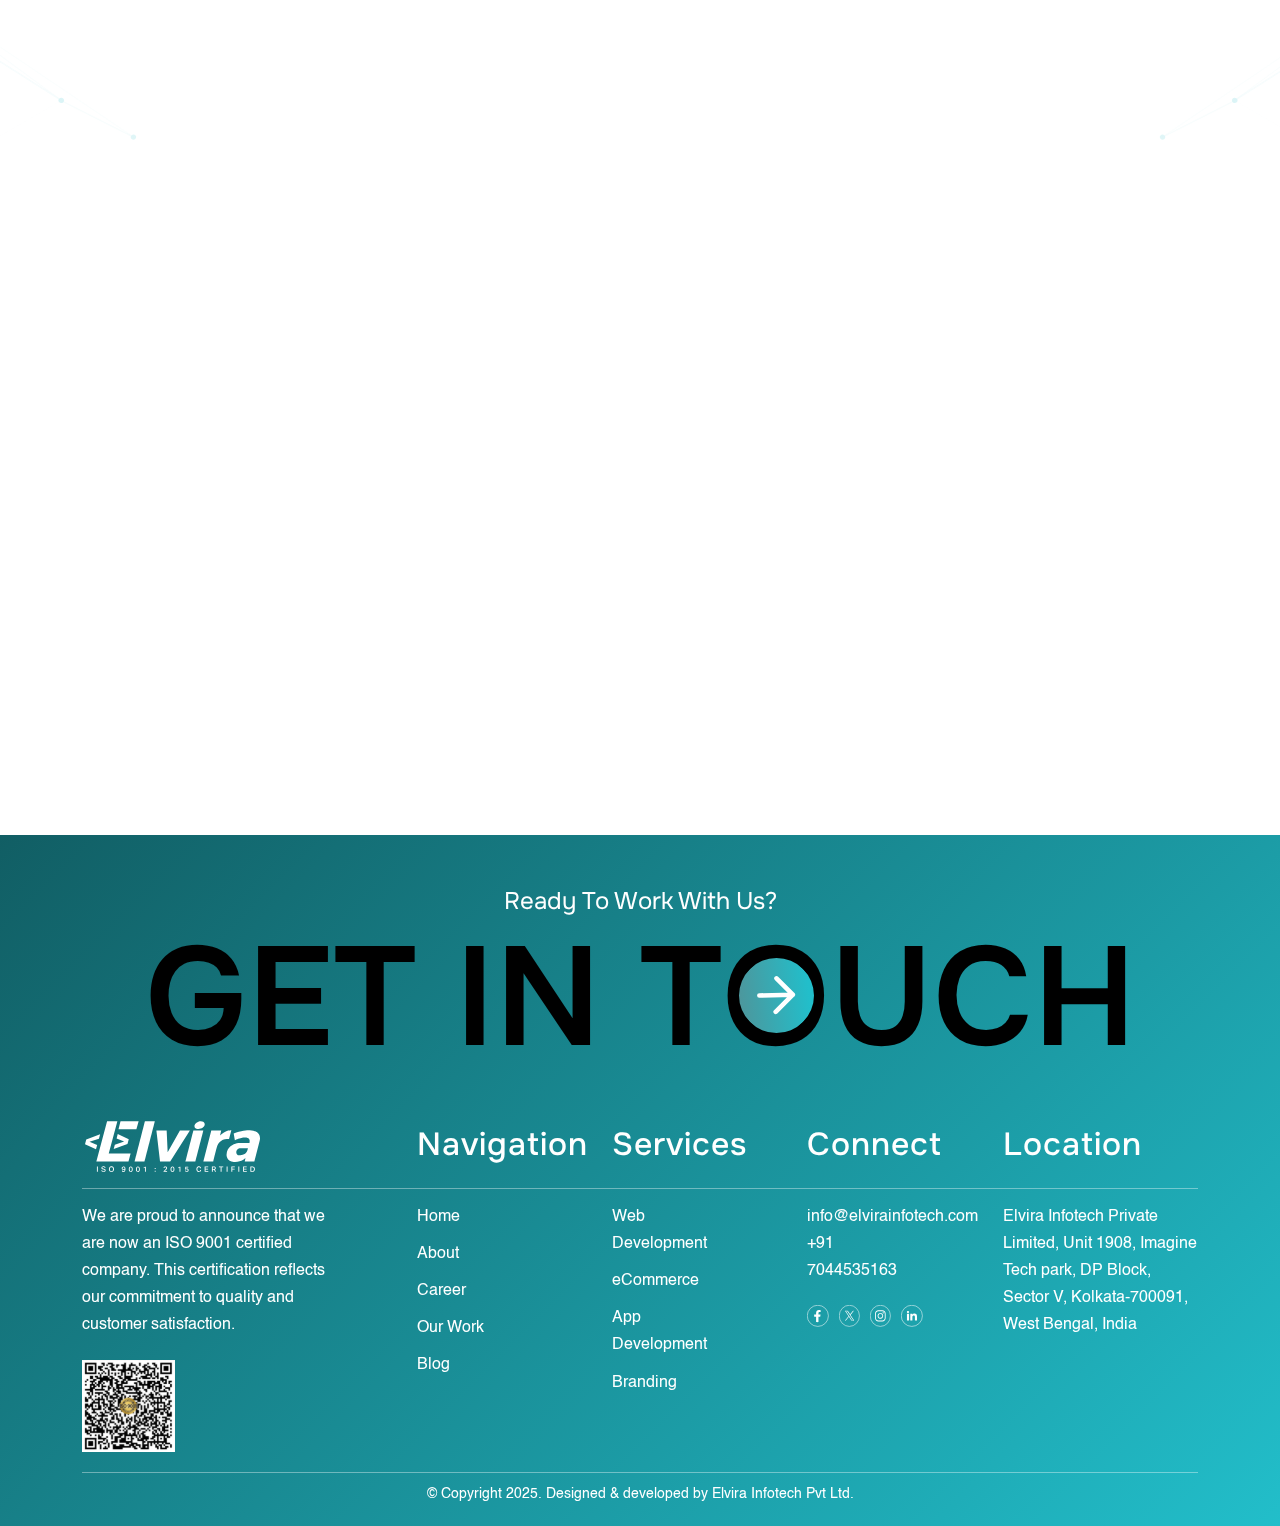
<file: blogs_details.html>
<!DOCTYPE html>
<html lang="en">
  <head>
    <meta charset="UTF-8" />
    <meta name="viewport" content="width=device-width, initial-scale=1.0" />
    <title>Blogs Details</title>
    <meta
      name="description"
      content="Our website development company offers professional web design and development services at the best price. Get in touch with Us."
    />
    <link
      rel="shortcut icon"
      href="./assets/images/favicon.png"
      type="image/x-icon"
    />
    <link rel="stylesheet" href="./assets/css/bootstrap/bootstrap.min.css" />
    <link rel="stylesheet" href="./assets/css/swiper/swiper-bundle.min.css" />
    <link rel="stylesheet" href="./assets/css/aos/aos.css" />
    <link rel="stylesheet" href="./assets/css/magnific/magnific-popup.css" />
    <link rel="stylesheet" href="./assets/css/main-style.css" />
  </head>
  <body>
    <header>
      <div class="topbar">
        <div class="container">
          <div class="row align-items-center gy-lg-3 gy-0">
            <div class="col-md-8">
              <div
                class="cont_info justify-content-md-start justify-content-space-between"
              >
                <a href="mailto:info@elvirainfotech.com"
                  ><img
                    src="./assets/images/mail-ico.svg"
                    alt="mail-icon"
                    loading="lazy"
                  />info@elvirainfotech.com</a
                >
                <!-- <a href="#" class="primary_btn">Request a Quote</a> -->
                <a href="tel:+91 7044535163"
                  ><img
                    src="./assets/images/call-ico.svg"
                    alt="call-ico"
                    loading="lazy"
                  />+91 7044535163</a
                >
              </div>
            </div>
            <div class="col-md-4 text-md-end text-center">
              <div class="social_icon_wrap">
                <a href="#">
                  <img
                    src="./assets/images/facebook-icon.svg"
                    alt="facebook-icon"
                    loading="lazy"
                  />
                </a>
                <a href="#">
                  <img
                    src="./assets/images/twitter-icon.svg"
                    alt="twitter-icon"
                    loading="lazy"
                  />
                </a>
                <a href="#">
                  <img src="./assets/images/insta-icon.svg" alt="insta-icon" />
                </a>
                <a href="#">
                  <img
                    src="./assets/images/linkdin-icon.svg"
                    alt="linkdin-icon"
                    loading="lazy"
                  />
                </a>
              </div>
            </div>
          </div>
        </div>
      </div>
      <div class="primary_header">
        <div class="container">
          <div class="inner_wrapper">
            <div class="logo_wrapper">
              <a href="./index.html">
                <img
                  src="./assets/images/site-logo.svg"
                  alt="site-logo"
                  loading="lazy"
                />
              </a>
            </div>
            <nav>
              <ul class="primary-menu">
                <li class="menu-item">
                  <a href="./about.html" class="menu-link">About</a>
                </li>
                <li class="menu-item">
                  <a href="./service_offered.html" class="menu-link">Service</a>
                </li>
                <li class="menu-item">
                  <a href="#" class="menu-link">Our Work</a>
                </li>
                <li class="menu-item active">
                  <a href="./blogs.html" class="menu-link">Blog</a>
                </li>
                <li class="menu-item">
                  <a href="#" class="menu-link">Career</a>
                </li>
                <li class="menu-item">
                  <a href="#" class="menu-link">Contact Us</a>
                </li>
              </ul>
              <a href="#" class="primary_btn blue_bg d-xl-none d-block"
                >Request a Quote</a
              >
            </nav>
            <div class="btn_wrapper">
              <button class="toggle_menu" title="Hemburger-menu"></button>
              <a href="#" class="primary_btn blue_bg d-xl-block d-none"
                >Request a Quote</a
              >
            </div>
          </div>
        </div>
      </div>
    </header>
    <main>
      <section class="inner_page_cmn_banner">
        <div class="container">
          <div class="inner_text" data-aos="fade-up">
            <h1 class="main_hdng">OUR Latest bl<span class="o_wrap">O<img src="./assets/images/arrow_img.svg" alt="arrow_img"></span>gs</h1>
          </div>
        </div>
      </section>
      <section class="blogs_details pt_50 pb_50">
        <div class="container">
          <div class="inner_article">
            <div class="head" data-aos="fade-right" data-aos-delay="100">
              <h2 class="sec_hdng">Unveiling the Advantages of Developing a Dating App with Professional Expertise</h2>
              <div class="date_wrapper">
                  <p>26th Dec, 2025</p>
                  <small>15 min read</small>
              </div>
            </div>
            <div class="featured_img" data-aos="fade-right" data-aos-delay="200">
              <img src="./assets/images/blog_featured.webp" alt="blog_featured">
            </div>
            <div class="blog_content" data-aos="fade-right" data-aos-delay="300">
              <p>In today’s digital age, dating apps have revolutionized the way people meet and connect with potential partners. With the increasing demand for online dating platforms, the competition in this sector has become fierce. To stand out and succeed, it’s crucial to ensure your dating app is not just functional but also user-friendly, secure, and engaging. This is where the expertise of a professional app development company like Elvira Infotech can make all the difference.
                Here are some compelling advantages of partnering with a professional app development company for creating a dating app:</p>
                <ol>
                  <li><span class="blue_text">Tailored Solutions:</span> Professional app development companies like Elvira Infotech specialize in creating customized solutions tailored to your specific requirements. They understand the nuances of the dating industry and can develop features that cater to your target audience, ensuring a unique and engaging user experience.</li>
                  <li><span class="blue_text">Expertise in User Experience (UX) Design:</span> User experience is paramount in the success of any app, particularly dating apps where users expect seamless interactions. Professional app developers have expertise in UX design, ensuring intuitive navigation, visually appealing interfaces, and smooth functionality that keep users coming back for more.</li>
                  <li><span class="blue_text">Scalability and Performance:</span> As your dating app gains popularity, scalability becomes a critical factor. Professional app development companies have the infrastructure and expertise to ensure your app can handle increased user traffic without compromising performance. This scalability ensures a smooth user experience even as your app grows.</li>
                  <li><span class="blue_text">Security and Data Privacy:</span> Dating apps deal with sensitive user data, making security a top priority. Professional app developers implement robust security measures to protect user information from unauthorized access and data breaches. They also ensure compliance with data privacy regulations, giving users peace of mind and fostering trust in your app.</li>
                  <li><span class="blue_text">Ongoing Support and Maintenance:</span> Launching a dating app is just the beginning; regular updates and maintenance are essential for its long-term success. Professional app development companies offer ongoing support, ensuring your app remains up-to-date, secure, and compatible with evolving technologies and user expectations.</li>
                  <li><span class="blue_text">Market Insights and Guidance:</span> With their experience in the app development industry, professional companies like Elvira Infotech can provide valuable insights and guidance throughout the development process. From market research to feature prioritization, their expertise can help you make informed decisions that drive the success of your dating app.</li>
                </ol>
                <p>By partnering with a professional app development company like Elvira Infotech, you can turn your vision of a successful dating app into reality. With tailored solutions, expertise in UX design, scalability, security, ongoing support, and market insights, you’ll have all the tools you need to create a standout app that captivates users and fosters meaningful connections.</p>
                <p>Ready to embark on your journey to dating app success?</p>
                <p>Contact Elvira Infotech today to discuss your project and take the first step towards creating a cutting-edge dating app that sets you apart from the competition.
                <br>
                Contact Elvira Infotech now to transform your dating app idea into a reality!</p>
            </div>
          </div>
        </div>
      </section>
      <section class="blogs_listing pt_50 pb_50">
        <div class="container">
          <div class="head">
            <h2 class="sec_hdng line_bottom mb-md-5 mb-4">Our Recent <span>Blogs</span></h2>
          </div>
          <div class="blogs_wrapper" data-aos="zoom-in">
            <div class="row gy-3">
              <div class="col-lg-4 col-md-6 col-12">
                <div class="inner_wrapper">
                  <div class="featured_img">
                    <img src="./assets/images/blog-1.webp" alt="blog-1">
                  </div>
                  <div class="date_wrapper">
                    <p>26th Dec, 2025</p>
                    <small>15 min read</small>
                  </div>
                  <div class="title">
                    <h3>Transform Your Business with Expert App Development Services by Elvira Infotech</h3>
                  </div>
                  <div class="cont">
                    <p>In today’s fast-paced digital world, having a mobile application is no longer a luxury—it’s a necessity.</p>
                  </div>
                  <div class="read_more_btn">
                    <a href="#">Read More</a>
                  </div>
                </div>
              </div>
              <div class="col-lg-4 col-md-6 col-12">
                <div class="inner_wrapper">
                  <div class="featured_img">
                    <img src="./assets/images/blog-2.webp" alt="blog-1">
                  </div>
                  <div class="date_wrapper">
                    <p>26th Dec, 2025</p>
                    <small>15 min read</small>
                  </div>
                  <div class="title">
                    <h3>Unveiling the Advantages of Developing a Dating App with Professional Expertise</h3>
                  </div>
                  <div class="cont">
                    <p>In today's digital age, dating apps have revolutionized the way people meet and connect with potential partners.</p>
                  </div>
                  <div class="read_more_btn">
                    <a href="#">Read More</a>
                  </div>
                </div>
              </div>
              <div class="col-lg-4 col-md-6 col-12">
                <div class="inner_wrapper">
                  <div class="featured_img">
                    <img src="./assets/images/blog-3.webp" alt="blog-1">
                  </div>
                  <div class="date_wrapper">
                    <p>26th Dec, 2025</p>
                    <small>15 min read</small>
                  </div>
                  <div class="title">
                    <h3>SEO Trends for 2025: What’s Next in the World of Search?</h3>
                  </div>
                  <div class="cont">
                    <p>AI-Powered Search and Content Optimization The integration of artificial intelligence (AI) into search algorithms has reached new heights. </p>
                  </div>
                  <div class="read_more_btn">
                    <a href="#">Read More</a>
                  </div>
                </div>
              </div>
            </div>
          </div>
        </div>
      </section>
      <section class="web_development">
        <div class="container">
          <div class="head text-center">
            <h2 class="sec_hdng line_bottom center">Web Development With <span>A Difference</span></h2>
          </div>
          <div class="img_card_grid">
            <div class="img_card" data-aos="fade-up" data-aos-delay="100">
              <div class="img_wrapper">
                <img src="./assets/images/info-gath.svg" alt="info-gath">
              </div>
              <h3 class="title">Info gathering</h3>
              <p>Lorem Ipsum has been the industry's standard dummy text ever since the 1500s</p>
            </div>
            <div class="img_card" data-aos="fade-up" data-aos-delay="200">
              <div class="img_wrapper">
                <img src="./assets/images/planning.svg" alt="planning">
              </div>
              <h3 class="title">Planning</h3>
              <p>Lorem Ipsum has been the industry's standard dummy text ever since the 1500s</p>
            </div>
            <div class="img_card" data-aos="fade-up" data-aos-delay="300">
              <div class="img_wrapper">
                <img src="./assets/images/design.svg" alt="design">
              </div>
              <h3 class="title">Design</h3>
              <p>Lorem Ipsum has been the industry's standard dummy text ever since the 1500s</p>
            </div>
            <div class="img_card" data-aos="fade-up" data-aos-delay="400">
              <div class="img_wrapper">
                <img src="./assets/images/development.svg" alt="development">
              </div>
              <h3 class="title">Development</h3>
              <p>Lorem Ipsum has been the industry's standard dummy text ever since the 1500s</p>
            </div>
            <div class="img_card" data-aos="fade-up" data-aos-delay="500">
              <div class="img_wrapper">
                <img src="./assets/images/testing.svg" alt="testing">
              </div>
              <h3 class="title">Testing & Launch</h3>
              <p>Lorem Ipsum has been the industry's standard dummy text ever since the 1500s</p>
            </div>
          </div>
        </div>
      </section>
      <section class="contact_sec pt_50 pb_100">
        <div class="container">
          <div class="row gy-3">
            <div class="col-md-6 left-to-right-animate">
              <div class="text_wrapper">
                <h2 class="sec_hdng line_bottom">
                  Still Have <span>Questions?</span>
                </h2>
                <p>
                  simply dummy text of the printing and typesetting industry.
                  Lorem Ipsum has been the industry's standard dummy text ever
                  since the 1500s, when an unknown printer took a galley of type
                  and scrambled it to make a type specimen book. It has survived
                  not only five centuries, but also the leap into electronic
                  typesetting, remaining essentially unchanged. It was
                  popularised in the 1960s with the release of Letraset sheets.
                </p>
                <p>Feel free to get in touch with us via email or phone :</p>
                <a href="mailto: info@elvirainfotech.com"
                  ><img
                    src="./assets/images/mail-icon-blue.svg"
                    alt="mail-icon-blue"
                    loading="lazy"
                  />info@elvirainfotech.com</a
                >
                <a href="tel: +91 7044535163"
                  ><img
                    src="./assets/images/call-icon-blue.svg"
                    alt="call-icon-blue"
                    loading="lazy"
                  />+91 7044535163</a
                >
              </div>
            </div>
            <div class="col-md-6 right-to-left-animate">
              <div class="form_wrapper">
                <form>
                  <div class="row gy-md-4 gy-3">
                    <div class="col-md-6">
                      <div class="field">
                        <input type="text" placeholder="First Name" required />
                      </div>
                    </div>
                    <div class="col-md-6">
                      <div class="field">
                        <input type="text" placeholder="Last Name" required />
                      </div>
                    </div>
                    <div class="col-md-6">
                      <div class="field">
                        <input type="email" placeholder="Email" required />
                      </div>
                    </div>
                    <div class="col-md-6">
                      <div class="field">
                        <input type="text" placeholder="Phone No." required />
                      </div>
                    </div>
                    <div class="col-12">
                      <div class="field">
                        <textarea placeholder="Message"></textarea>
                      </div>
                    </div>
                    <div class="col-12">
                      <div class="submit_wrap">
                        <button
                          type="submit"
                          class="primary_btn"
                          title="Submit"
                        >
                          Send Message
                        </button>
                      </div>
                    </div>
                  </div>
                </form>
              </div>
            </div>
          </div>
        </div>
      </section>
    </main>
    <div class="elv_popup">
      <div class="popup_wrapper">
        <div class="cross">X</div>
        <video src="./assets/images/dummy_video.mp4" controls></video>
      </div>
    </div>
    <footer class="site_footer">
      <div class="container">
        <div class="footer_wrapper">
          <div class="top">
            <p>Ready To Work With Us?</p>
            <h3 class="title">GET IN TOUCH</h3>
          </div>
          <div class="middle">
            <div class="inner_wrapper">
              <div class="logo_wrapper widget">
                <div class="f_logo widget_title">
                  <img
                    src="./assets/images/Elvira-infotech-logo-ISO.svg"
                    alt="Elvira-infotech-logo-ISO"
                    loading="lazy"
                  />
                </div>
                <div class="widget_cont">
                  <p>
                    We are proud to announce that we are now an ISO 9001
                    certified company. This certification reflects our
                    commitment to quality and customer satisfaction.
                  </p>
                  <img
                    src="./assets/images/QR-code.svg"
                    alt="QR-code"
                    loloading="lazy"
                  />
                </div>
              </div>
              <div class="menu_wrapper widget">
                <div class="widget_title">
                  <h4>Navigation</h4>
                </div>
                <div class="widget_cont">
                  <ul>
                    <li><a href="#">Home</a></li>
                    <li><a href="#">About</a></li>
                    <li><a href="#">Career</a></li>
                    <li><a href="#">Our Work</a></li>
                    <li><a href="#">Blog</a></li>
                  </ul>
                </div>
              </div>
              <div class="menu_wrapper widget">
                <div class="widget_title">
                  <h4>Services</h4>
                </div>
                <div class="widget_cont">
                  <ul>
                    <li><a href="#">Web Development</a></li>
                    <li><a href="#">eCommerce</a></li>
                    <li><a href="#">App Development</a></li>
                    <li><a href="#">Branding</a></li>
                  </ul>
                </div>
              </div>
              <div class="menu_wrapper widget">
                <div class="widget_title">
                  <h4>Connect</h4>
                </div>
                <div class="widget_cont">
                  <a href="mailto: info@elvirainfotech.com"
                    >info@elvirainfotech.com</a
                  >
                  <a href="tel: +91 7044535163">+91 7044535163</a>
                  <div class="social_icons">
                    <a href="#"
                      ><img
                        src="./assets/images/facebook-icon.svg"
                        alt="facebook-icon"
                        loading="lazy"
                    /></a>
                    <a href="#"
                      ><img
                        src="./assets/images/twitter-icon.svg"
                        alt="twitter-icon"
                        loading="lazy"
                    /></a>
                    <a href="#"
                      ><img
                        src="./assets/images/insta-icon.svg"
                        alt="insta-icon"
                        loading="lazy"
                    /></a>
                    <a href="#"
                      ><img
                        src="./assets/images/linkdin-icon.svg"
                        alt="linkdin-icon"
                        loading="lazy"
                    /></a>
                  </div>
                </div>
              </div>
              <div class="menu_wrapper widget">
                <div class="widget_title">
                  <h4>Location</h4>
                </div>
                <div class="widget_cont">
                  <p>
                    Elvira Infotech Private Limited, Unit 1908, Imagine Tech
                    park, DP Block, Sector V, Kolkata-700091, West Bengal, India
                  </p>
                </div>
              </div>
            </div>
          </div>
          <div class="bottom">
            <p>
              © Copyright 2025. Designed & developed by Elvira Infotech Pvt Ltd.
            </p>
          </div>
          <button class="back_top_top" title="back-to-top">
            <img
              src="./assets/images/back-to-top_btn.svg"
              alt="back-to-top_btn"
              loading="lazy"
            />
          </button>
        </div>
      </div>
    </footer>
    <script src="./assets/js/jquery/jquery.min.js"></script>
    <script src="./assets/js/bootstrap/bootstrap.bundle.min.js"></script>
    <script src="./assets/js/swiper/swiper-bundle.min.js"></script>
    <script src="./assets/js/particles/tsparticles.min.js"></script>
    <script src="./assets/js/scrollmagic/ScrollMagic.min.js"></script>
    <script src="./assets/js/magnific/jquery.magnific-popup.min.js"></script>
    <script src="./assets/js/aos/aos.js"></script>
    <script src="./assets/js/function.js"></script>
  </body>
</html>
</file>
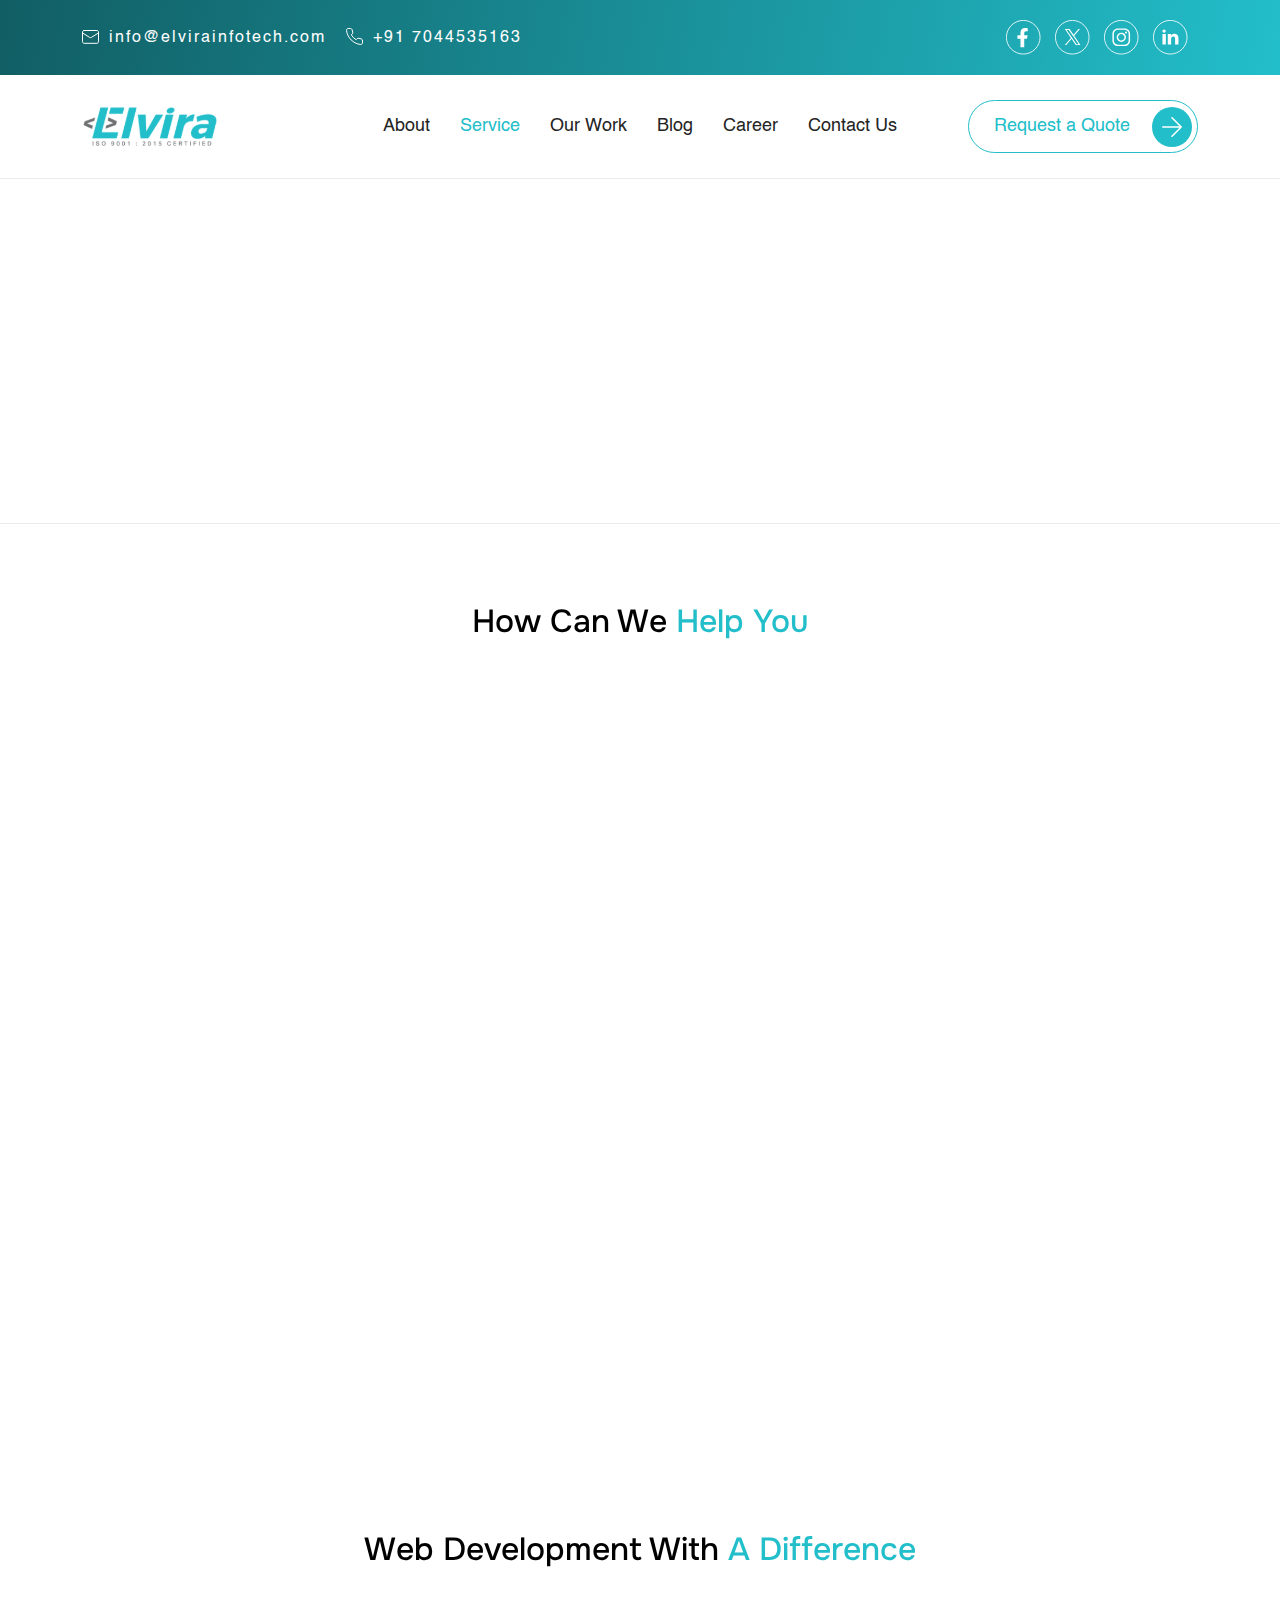
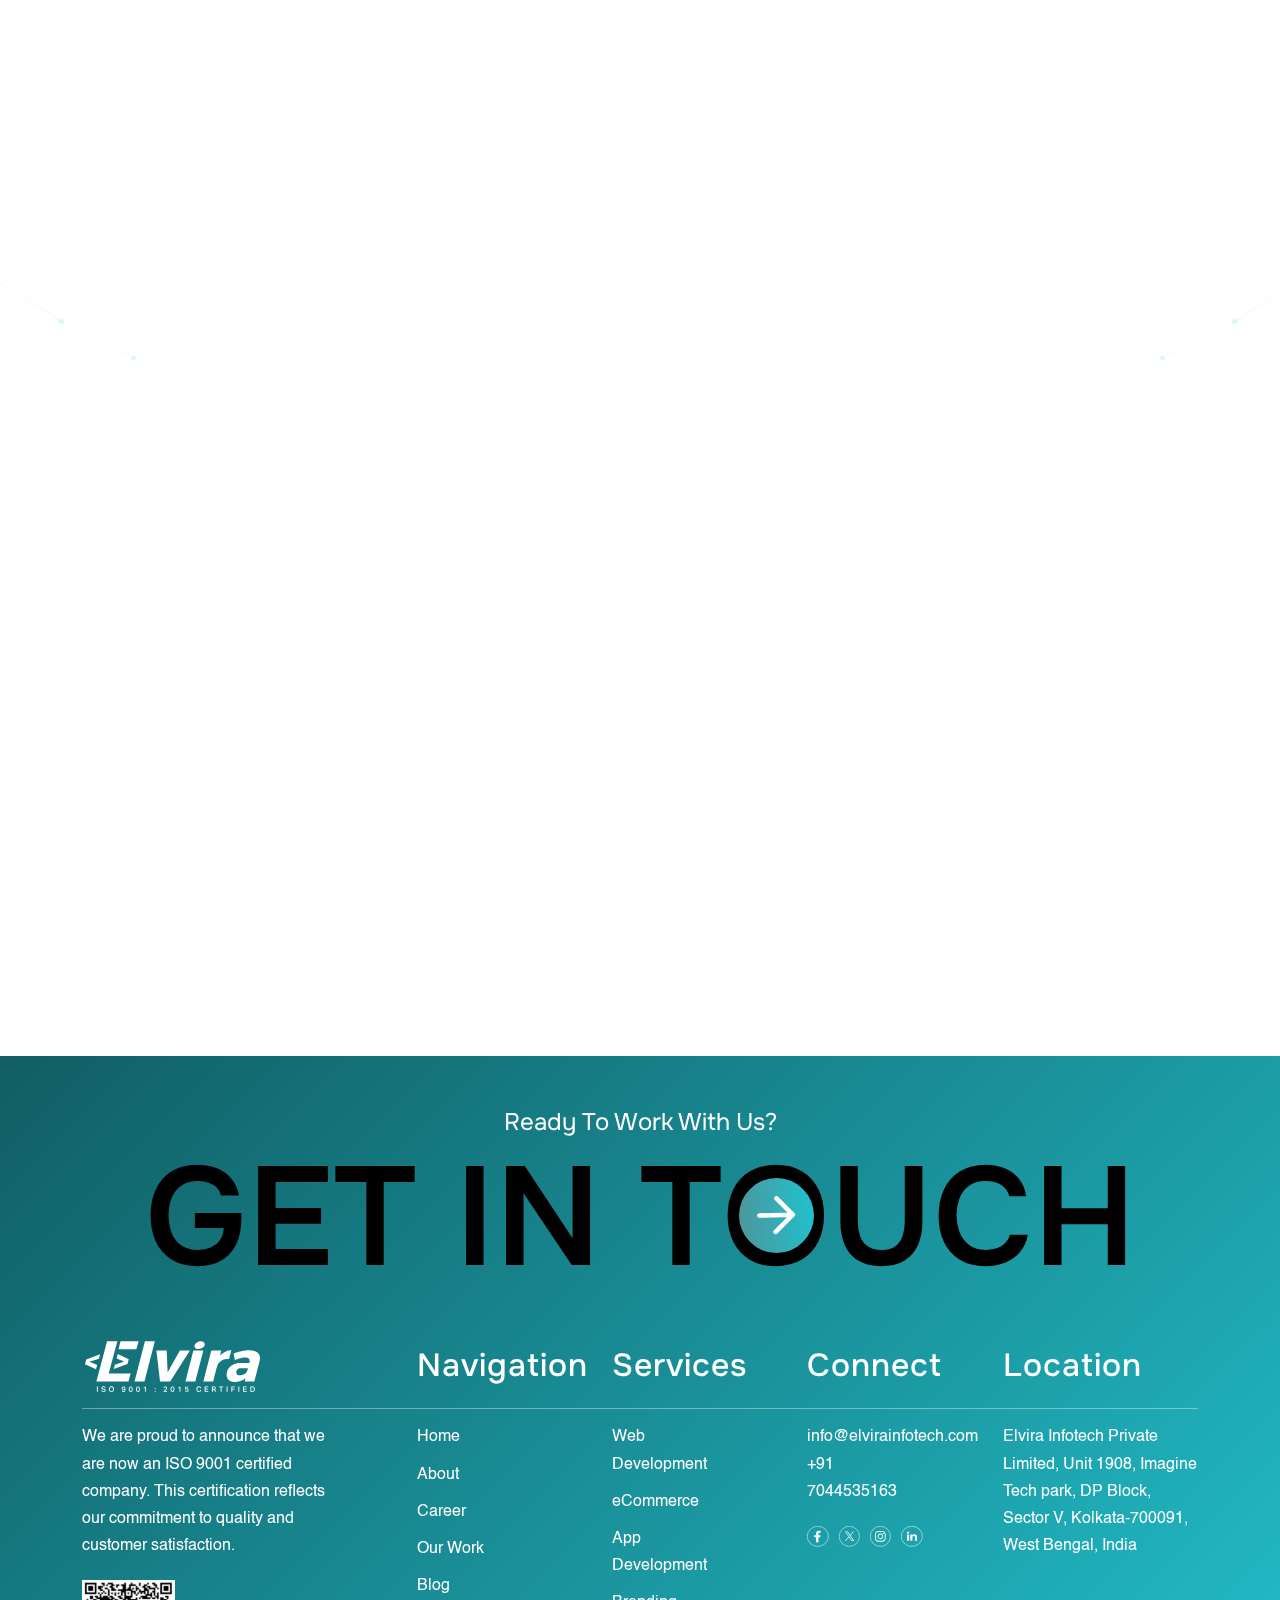
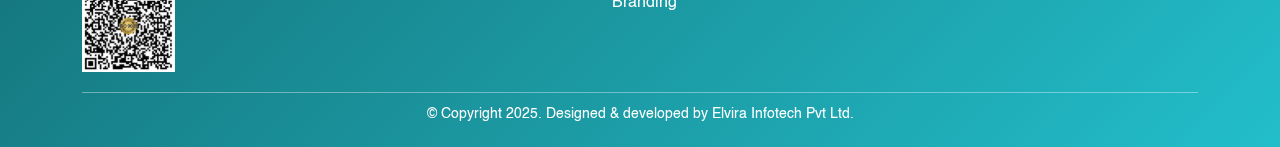
<file: service_offered.html>
<!DOCTYPE html>
<html lang="en">
  <head>
    <meta charset="UTF-8" />
    <meta name="viewport" content="width=device-width, initial-scale=1.0" />
    <title>Service</title>
    <meta
      name="description"
      content="Our website development company offers professional web design and development services at the best price. Get in touch with Us."
    />
    <link
      rel="shortcut icon"
      href="./assets/images/favicon.png"
      type="image/x-icon"
    />
    <link rel="stylesheet" href="./assets/css/bootstrap/bootstrap.min.css" />
    <link rel="stylesheet" href="./assets/css/swiper/swiper-bundle.min.css" />
    <link rel="stylesheet" href="./assets/css/aos/aos.css" />
    <link rel="stylesheet" href="./assets/css/magnific/magnific-popup.css" />
    <link rel="stylesheet" href="./assets/css/main-style.css" />
  </head>
  <body>
    <header>
      <div class="topbar">
        <div class="container">
          <div class="row align-items-center gy-lg-3 gy-0">
            <div class="col-md-8">
              <div
                class="cont_info justify-content-md-start justify-content-space-between"
              >
                <a href="mailto:info@elvirainfotech.com"
                  ><img
                    src="./assets/images/mail-ico.svg"
                    alt="mail-icon"
                    loading="lazy"
                  />info@elvirainfotech.com</a
                >
                <!-- <a href="#" class="primary_btn">Request a Quote</a> -->
                <a href="tel:+91 7044535163"
                  ><img
                    src="./assets/images/call-ico.svg"
                    alt="call-ico"
                    loading="lazy"
                  />+91 7044535163</a
                >
              </div>
            </div>
            <div class="col-md-4 text-md-end text-center">
              <div class="social_icon_wrap">
                <a href="#">
                  <img
                    src="./assets/images/facebook-icon.svg"
                    alt="facebook-icon"
                    loading="lazy"
                  />
                </a>
                <a href="#">
                  <img
                    src="./assets/images/twitter-icon.svg"
                    alt="twitter-icon"
                    loading="lazy"
                  />
                </a>
                <a href="#">
                  <img src="./assets/images/insta-icon.svg" alt="insta-icon" />
                </a>
                <a href="#">
                  <img
                    src="./assets/images/linkdin-icon.svg"
                    alt="linkdin-icon"
                    loading="lazy"
                  />
                </a>
              </div>
            </div>
          </div>
        </div>
      </div>
      <div class="primary_header">
        <div class="container">
          <div class="inner_wrapper">
            <div class="logo_wrapper">
              <a href="./index.html">
                <img
                  src="./assets/images/site-logo.svg"
                  alt="site-logo"
                  loading="lazy"
                />
              </a>
            </div>
            <nav>
             <ul class="primary-menu">
                <li class="menu-item">
                  <a href="./about.html" class="menu-link">About</a>
                </li>
                <li class="menu-item active">
                  <a href="./service_offered.html" class="menu-link">Service</a>
                </li>
                <li class="menu-item">
                  <a href="#" class="menu-link">Our Work</a>
                </li>
                <li class="menu-item">
                  <a href="./blogs.html" class="menu-link">Blog</a>
                </li>
                <li class="menu-item">
                  <a href="#" class="menu-link">Career</a>
                </li>
                <li class="menu-item">
                  <a href="#" class="menu-link">Contact Us</a>
                </li>
              </ul>
              <a href="#" class="primary_btn blue_bg d-xl-none d-block"
                >Request a Quote</a
              >
            </nav>
            <div class="btn_wrapper">
              <button class="toggle_menu" title="Hemburger-menu"></button>
              <a href="#" class="primary_btn blue_bg d-xl-block d-none"
                >Request a Quote</a
              >
            </div>
          </div>
        </div>
      </div>
    </header>
    <main>
      <section class="inner_page_cmn_banner">
        <div class="container">
          <div class="inner_text" data-aos="fade-up">
            <h1 class="main_hdng">Services WE <br><span class="o_wrap">O<img src="./assets/images/arrow_img.svg" alt="arrow_img"></span>FFER</h1>
          </div>
        </div>
      </section>
      <section class="services_grid pt_100 pb_50">
        <div class="container">
          <div class="head text-center">
            <h2 class="sec_hdng line_bottom center">How Can We <span>Help You</span></h2>
          </div>
          <div class="row">
            <div class="col-lg-4 col-md-6" data-aos="fade-up" data-aos-delay="100">
              <div class="inner_card"> 
                <div class="img_wrapper">
                  <img src="./assets/images/web-development-blue.svg" alt="web-development">
                </div>
                <div class="cont_wrapper">
                  <h3 class="title">Web Development</h3>
                  <p>Lorem Ipsum has been the industry's standard dummy text ever since the 1500s, when an unknown printer took a galley.</p>
                  <a href="./service_offered_details.html" class="arrow_btn">Learn More</a>
                </div>
              </div>
            </div>
            <div class="col-lg-4 col-md-6" data-aos="fade-up" data-aos-delay="200">
              <div class="inner_card"> 
                <div class="img_wrapper">
                  <img src="./assets/images/ecommer-blue.svg" alt="ecommerce">
                </div>
                <div class="cont_wrapper">
                  <h3 class="title">eCommerce</h3>
                  <p>Lorem Ipsum has been the industry's standard dummy text ever since the 1500s, when an unknown printer took a galley.</p>
                  <a href="./service_offered_details.html" class="arrow_btn">Learn More</a>
                </div>
              </div>
            </div>
            <div class="col-lg-4 col-md-6" data-aos="fade-up" data-aos-delay="300">
              <div class="inner_card"> 
                <div class="img_wrapper">
                  <img src="./assets/images/app-dev-blue.svg" alt="app-development">
                </div>
                <div class="cont_wrapper">
                  <h3 class="title">App Development</h3>
                  <p>Lorem Ipsum has been the industry's standard dummy text ever since the 1500s, when an unknown printer took a galley.</p>
                  <a href="./service_offered_details.html" class="arrow_btn">Learn More</a>
                </div>
              </div>
            </div>
            <div class="col-lg-4 col-md-6" data-aos="fade-up" data-aos-delay="400">
              <div class="inner_card"> 
                <div class="img_wrapper">
                  <img src="./assets/images/branding-service.svg" alt="branding">
                </div>
                <div class="cont_wrapper">
                  <h3 class="title">Branding</h3>
                  <p>Lorem Ipsum has been the industry's standard dummy text ever since the 1500s, when an unknown printer took a galley.</p>
                  <a href="./service_offered_details.html" class="arrow_btn">Learn More</a>
                </div>
              </div>
            </div>
            <div class="col-lg-4 col-md-6" data-aos="fade-up" data-aos-delay="500">
              <div class="inner_card"> 
                <div class="img_wrapper">
                  <img src="./assets/images/landing-page.svg" alt="landing-page">
                </div>
                <div class="cont_wrapper">
                  <h3 class="title">Landing Pages</h3>
                  <p>Lorem Ipsum has been the industry's standard dummy text ever since the 1500s, when an unknown printer took a galley.</p>
                  <a href="./service_offered_details.html" class="arrow_btn">Learn More</a>
                </div>
              </div>
            </div>
            <div class="col-lg-4 col-md-6" data-aos="fade-up" data-aos-delay="600">
              <div class="inner_card"> 
                <div class="img_wrapper">
                  <img src="./assets/images/seo-opt.svg" alt="seo-opt">
                </div>
                <div class="cont_wrapper">
                  <h3 class="title">SEO Optimization</h3>
                  <p>Lorem Ipsum has been the industry's standard dummy text ever since the 1500s, when an unknown printer took a galley.</p>
                  <a href="./service_offered_details.html" class="arrow_btn">Learn More</a>
                </div>
              </div>
            </div>
          </div>
        </div>
      </section>
      <section class="web_development">
        <div class="container">
          <div class="head text-center">
            <h2 class="sec_hdng line_bottom center">Web Development With <span>A Difference</span></h2>
          </div>
          <div class="img_card_grid">
            <div class="img_card" data-aos="fade-up" data-aos-delay="100">
              <div class="img_wrapper">
                <img src="./assets/images/info-gath.svg" alt="info-gath">
              </div>
              <h3 class="title">Info gathering</h3>
              <p>Lorem Ipsum has been the industry's standard dummy text ever since the 1500s</p>
            </div>
            <div class="img_card" data-aos="fade-up" data-aos-delay="200">
              <div class="img_wrapper">
                <img src="./assets/images/planning.svg" alt="planning">
              </div>
              <h3 class="title">Planning</h3>
              <p>Lorem Ipsum has been the industry's standard dummy text ever since the 1500s</p>
            </div>
            <div class="img_card" data-aos="fade-up" data-aos-delay="300">
              <div class="img_wrapper">
                <img src="./assets/images/design.svg" alt="design">
              </div>
              <h3 class="title">Design</h3>
              <p>Lorem Ipsum has been the industry's standard dummy text ever since the 1500s</p>
            </div>
            <div class="img_card" data-aos="fade-up" data-aos-delay="400">
              <div class="img_wrapper">
                <img src="./assets/images/development.svg" alt="development">
              </div>
              <h3 class="title">Development</h3>
              <p>Lorem Ipsum has been the industry's standard dummy text ever since the 1500s</p>
            </div>
            <div class="img_card" data-aos="fade-up" data-aos-delay="500">
              <div class="img_wrapper">
                <img src="./assets/images/testing.svg" alt="testing">
              </div>
              <h3 class="title">Testing & Launch</h3>
              <p>Lorem Ipsum has been the industry's standard dummy text ever since the 1500s</p>
            </div>
          </div>
        </div>
      </section>
      <section class="contact_sec pt_50 pb_100">
        <div class="container">
          <div class="row gy-3">
            <div class="col-md-6 left-to-right-animate">
              <div class="text_wrapper">
                <h2 class="sec_hdng line_bottom">
                  Still Have <span>Questions?</span>
                </h2>
                <p>
                  simply dummy text of the printing and typesetting industry.
                  Lorem Ipsum has been the industry's standard dummy text ever
                  since the 1500s, when an unknown printer took a galley of type
                  and scrambled it to make a type specimen book. It has survived
                  not only five centuries, but also the leap into electronic
                  typesetting, remaining essentially unchanged. It was
                  popularised in the 1960s with the release of Letraset sheets.
                </p>
                <p>Feel free to get in touch with us via email or phone :</p>
                <a href="mailto: info@elvirainfotech.com"
                  ><img
                    src="./assets/images/mail-icon-blue.svg"
                    alt="mail-icon-blue"
                    loading="lazy"
                  />info@elvirainfotech.com</a
                >
                <a href="tel: +91 7044535163"
                  ><img
                    src="./assets/images/call-icon-blue.svg"
                    alt="call-icon-blue"
                    loading="lazy"
                  />+91 7044535163</a
                >
              </div>
            </div>
            <div class="col-md-6 right-to-left-animate">
              <div class="form_wrapper">
                <form>
                  <div class="row gy-md-4 gy-3">
                    <div class="col-md-6">
                      <div class="field">
                        <input type="text" placeholder="First Name" required />
                      </div>
                    </div>
                    <div class="col-md-6">
                      <div class="field">
                        <input type="text" placeholder="Last Name" required />
                      </div>
                    </div>
                    <div class="col-md-6">
                      <div class="field">
                        <input type="email" placeholder="Email" required />
                      </div>
                    </div>
                    <div class="col-md-6">
                      <div class="field">
                        <input type="text" placeholder="Phone No." required />
                      </div>
                    </div>
                    <div class="col-12">
                      <div class="field">
                        <textarea placeholder="Message"></textarea>
                      </div>
                    </div>
                    <div class="col-12">
                      <div class="submit_wrap">
                        <button
                          type="submit"
                          class="primary_btn"
                          title="Submit"
                        >
                          Send Message
                        </button>
                      </div>
                    </div>
                  </div>
                </form>
              </div>
            </div>
          </div>
        </div>
      </section>
    </main>
    <div class="elv_popup">
      <div class="popup_wrapper">
        <div class="cross">X</div>
        <video src="./assets/images/dummy_video.mp4" controls></video>
      </div>
    </div>
    <footer class="site_footer">
      <div class="container">
        <div class="footer_wrapper">
          <div class="top">
            <p>Ready To Work With Us?</p>
            <h3 class="title">GET IN TOUCH</h3>
          </div>
          <div class="middle">
            <div class="inner_wrapper">
              <div class="logo_wrapper widget">
                <div class="f_logo widget_title">
                  <img
                    src="./assets/images/Elvira-infotech-logo-ISO.svg"
                    alt="Elvira-infotech-logo-ISO"
                    loading="lazy"
                  />
                </div>
                <div class="widget_cont">
                  <p>
                    We are proud to announce that we are now an ISO 9001
                    certified company. This certification reflects our
                    commitment to quality and customer satisfaction.
                  </p>
                  <img
                    src="./assets/images/QR-code.svg"
                    alt="QR-code"
                    loloading="lazy"
                  />
                </div>
              </div>
              <div class="menu_wrapper widget">
                <div class="widget_title">
                  <h4>Navigation</h4>
                </div>
                <div class="widget_cont">
                  <ul>
                    <li><a href="#">Home</a></li>
                    <li><a href="#">About</a></li>
                    <li><a href="#">Career</a></li>
                    <li><a href="#">Our Work</a></li>
                    <li><a href="#">Blog</a></li>
                  </ul>
                </div>
              </div>
              <div class="menu_wrapper widget">
                <div class="widget_title">
                  <h4>Services</h4>
                </div>
                <div class="widget_cont">
                  <ul>
                    <li><a href="#">Web Development</a></li>
                    <li><a href="#">eCommerce</a></li>
                    <li><a href="#">App Development</a></li>
                    <li><a href="#">Branding</a></li>
                  </ul>
                </div>
              </div>
              <div class="menu_wrapper widget">
                <div class="widget_title">
                  <h4>Connect</h4>
                </div>
                <div class="widget_cont">
                  <a href="mailto: info@elvirainfotech.com"
                    >info@elvirainfotech.com</a
                  >
                  <a href="tel: +91 7044535163">+91 7044535163</a>
                  <div class="social_icons">
                    <a href="#"
                      ><img
                        src="./assets/images/facebook-icon.svg"
                        alt="facebook-icon"
                        loading="lazy"
                    /></a>
                    <a href="#"
                      ><img
                        src="./assets/images/twitter-icon.svg"
                        alt="twitter-icon"
                        loading="lazy"
                    /></a>
                    <a href="#"
                      ><img
                        src="./assets/images/insta-icon.svg"
                        alt="insta-icon"
                        loading="lazy"
                    /></a>
                    <a href="#"
                      ><img
                        src="./assets/images/linkdin-icon.svg"
                        alt="linkdin-icon"
                        loading="lazy"
                    /></a>
                  </div>
                </div>
              </div>
              <div class="menu_wrapper widget">
                <div class="widget_title">
                  <h4>Location</h4>
                </div>
                <div class="widget_cont">
                  <p>
                    Elvira Infotech Private Limited, Unit 1908, Imagine Tech
                    park, DP Block, Sector V, Kolkata-700091, West Bengal, India
                  </p>
                </div>
              </div>
            </div>
          </div>
          <div class="bottom">
            <p>
              © Copyright 2025. Designed & developed by Elvira Infotech Pvt Ltd.
            </p>
          </div>
          <button class="back_top_top" title="back-to-top">
            <img
              src="./assets/images/back-to-top_btn.svg"
              alt="back-to-top_btn"
              loading="lazy"
            />
          </button>
        </div>
      </div>
    </footer>
    <script src="./assets/js/jquery/jquery.min.js"></script>
    <script src="./assets/js/bootstrap/bootstrap.bundle.min.js"></script>
    <script src="./assets/js/swiper/swiper-bundle.min.js"></script>
    <script src="./assets/js/particles/tsparticles.min.js"></script>
    <script src="./assets/js/scrollmagic/ScrollMagic.min.js"></script>
    <script src="./assets/js/magnific/jquery.magnific-popup.min.js"></script>
    <script src="./assets/js/aos/aos.js"></script>
    <script src="./assets/js/function.js"></script>
  </body>
</html>
</file>
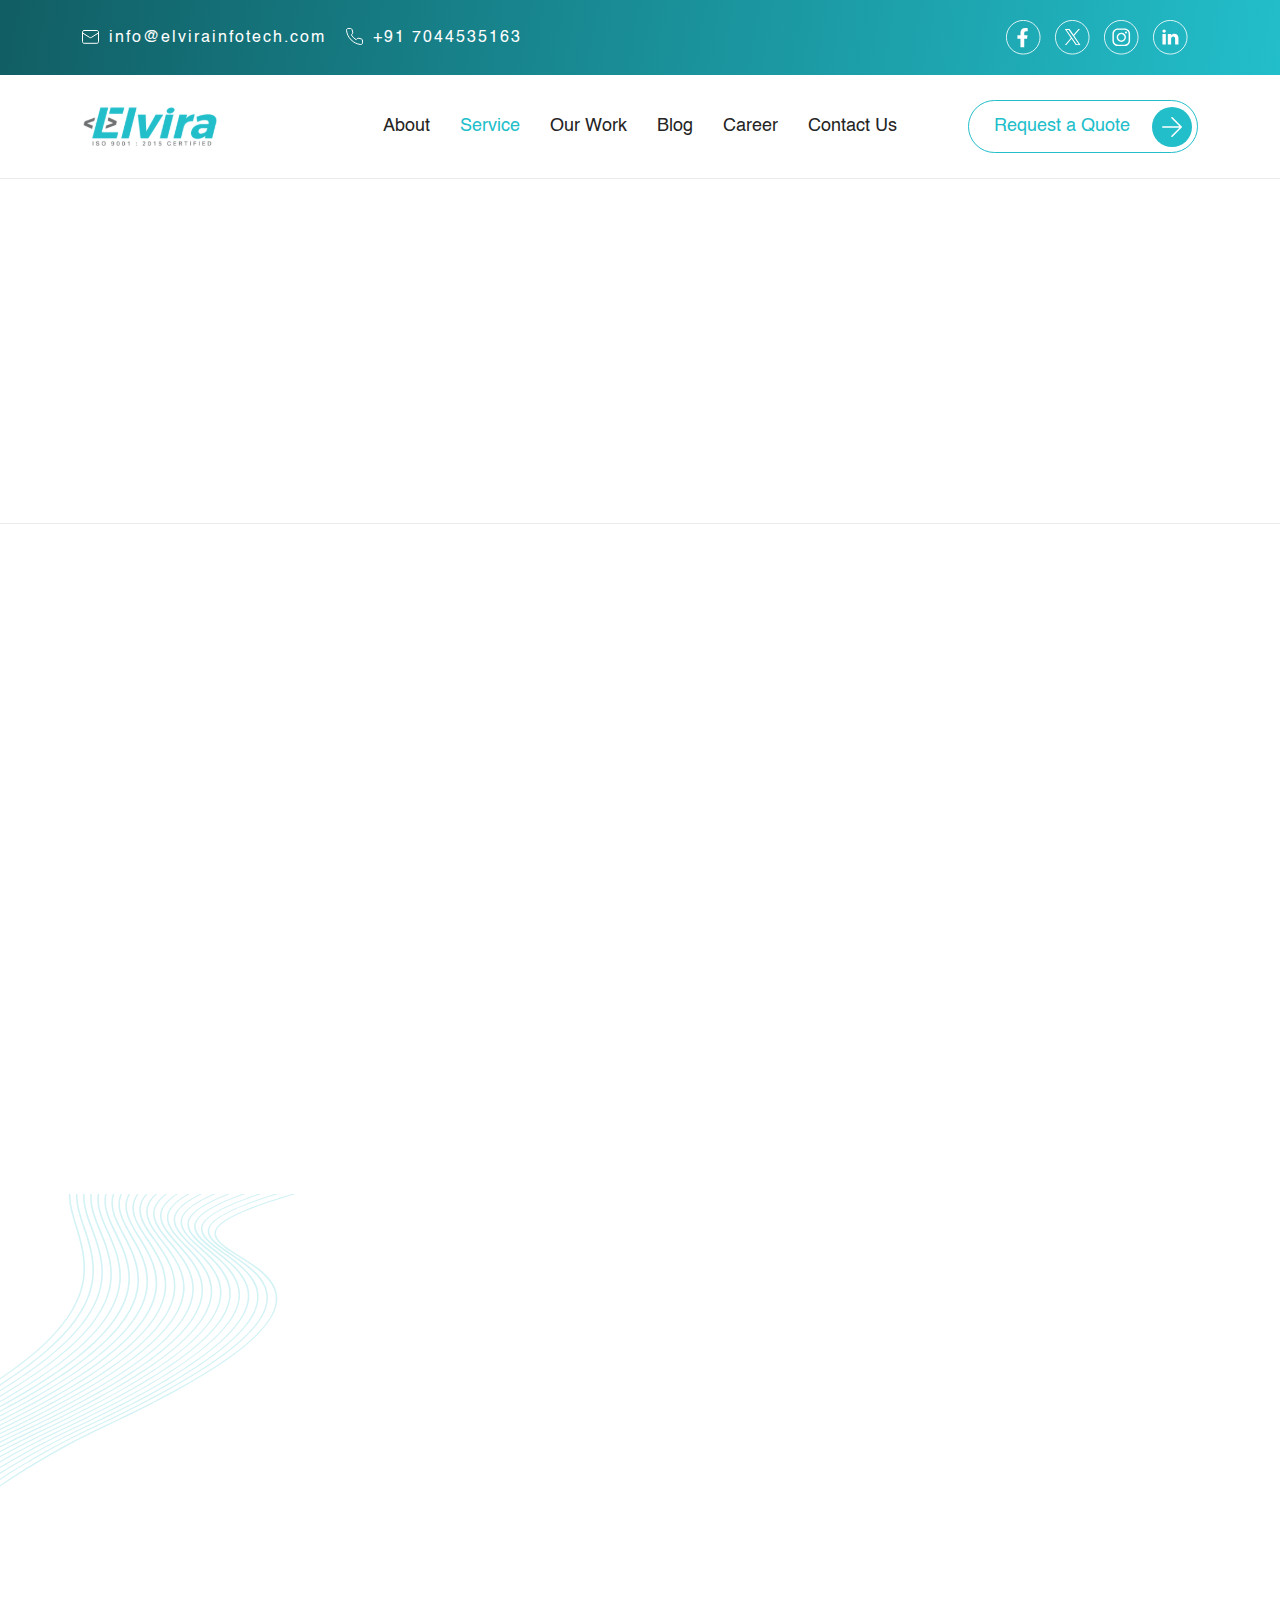
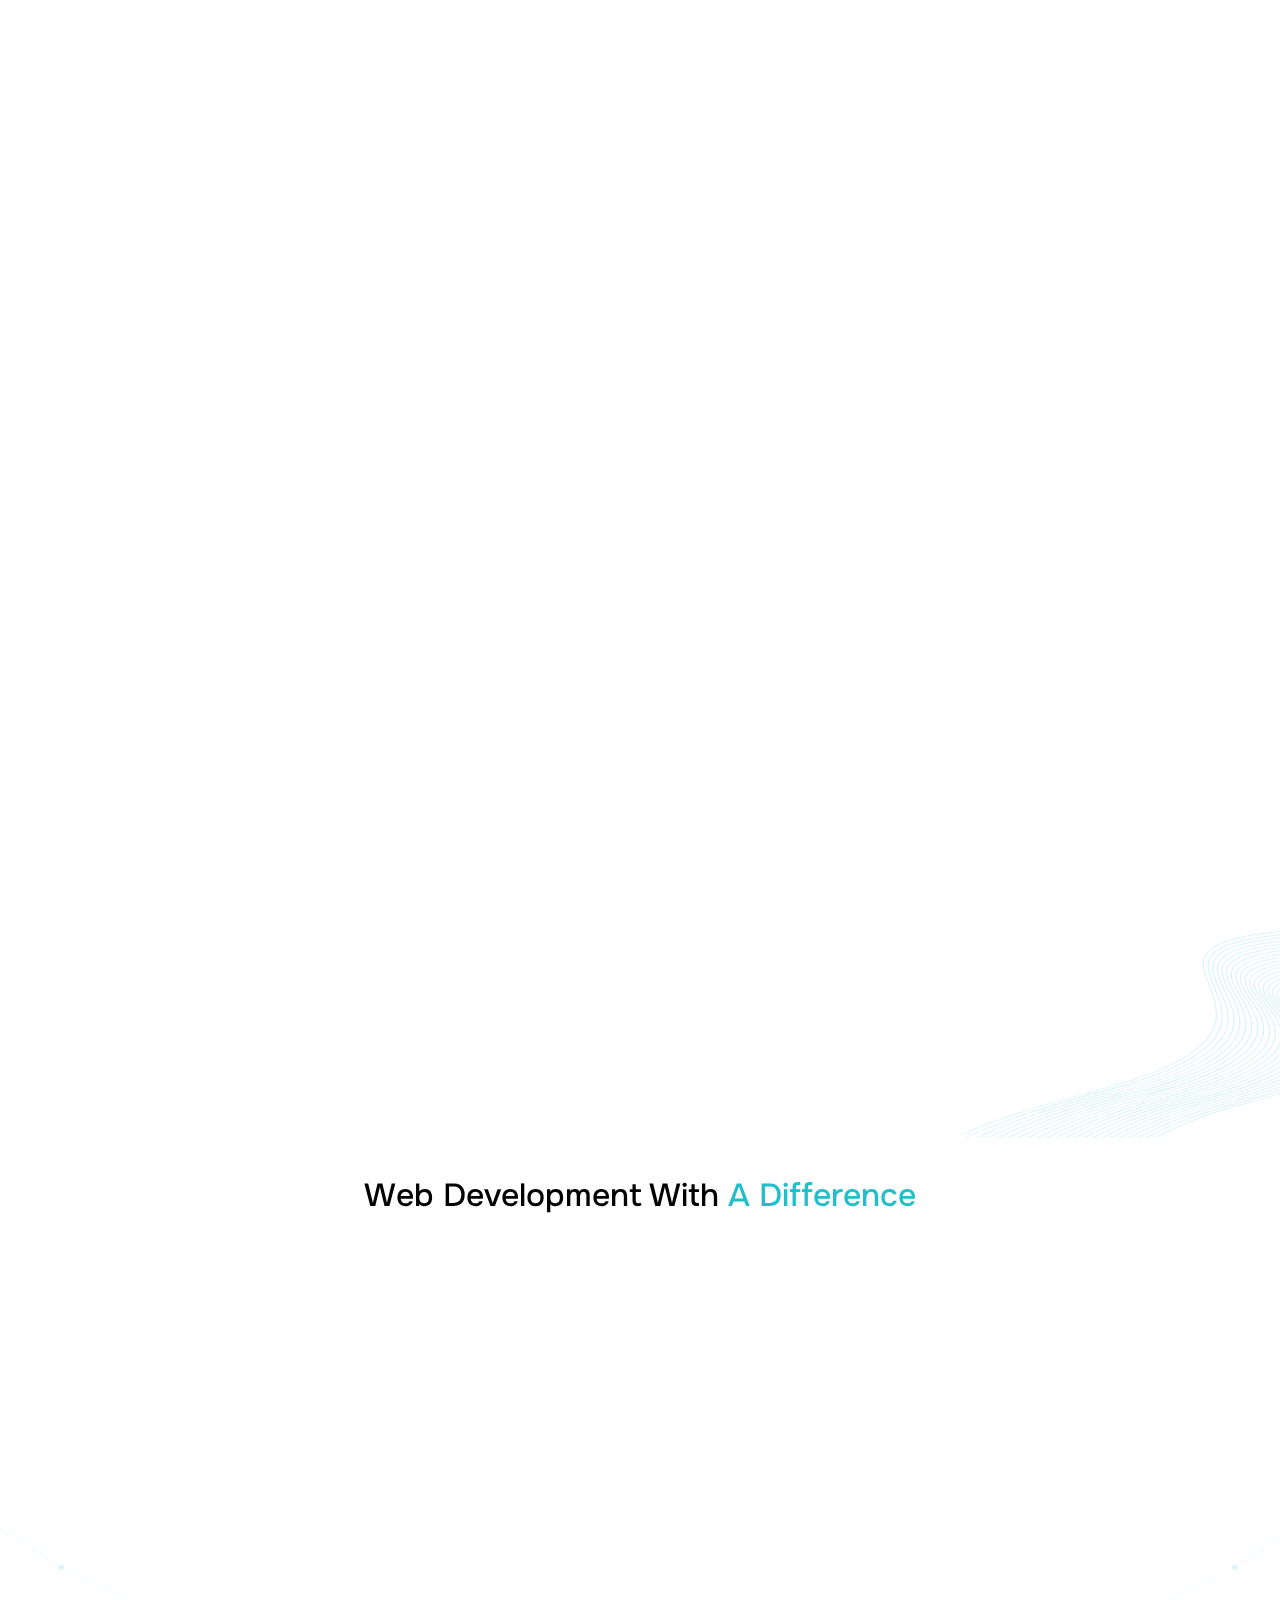
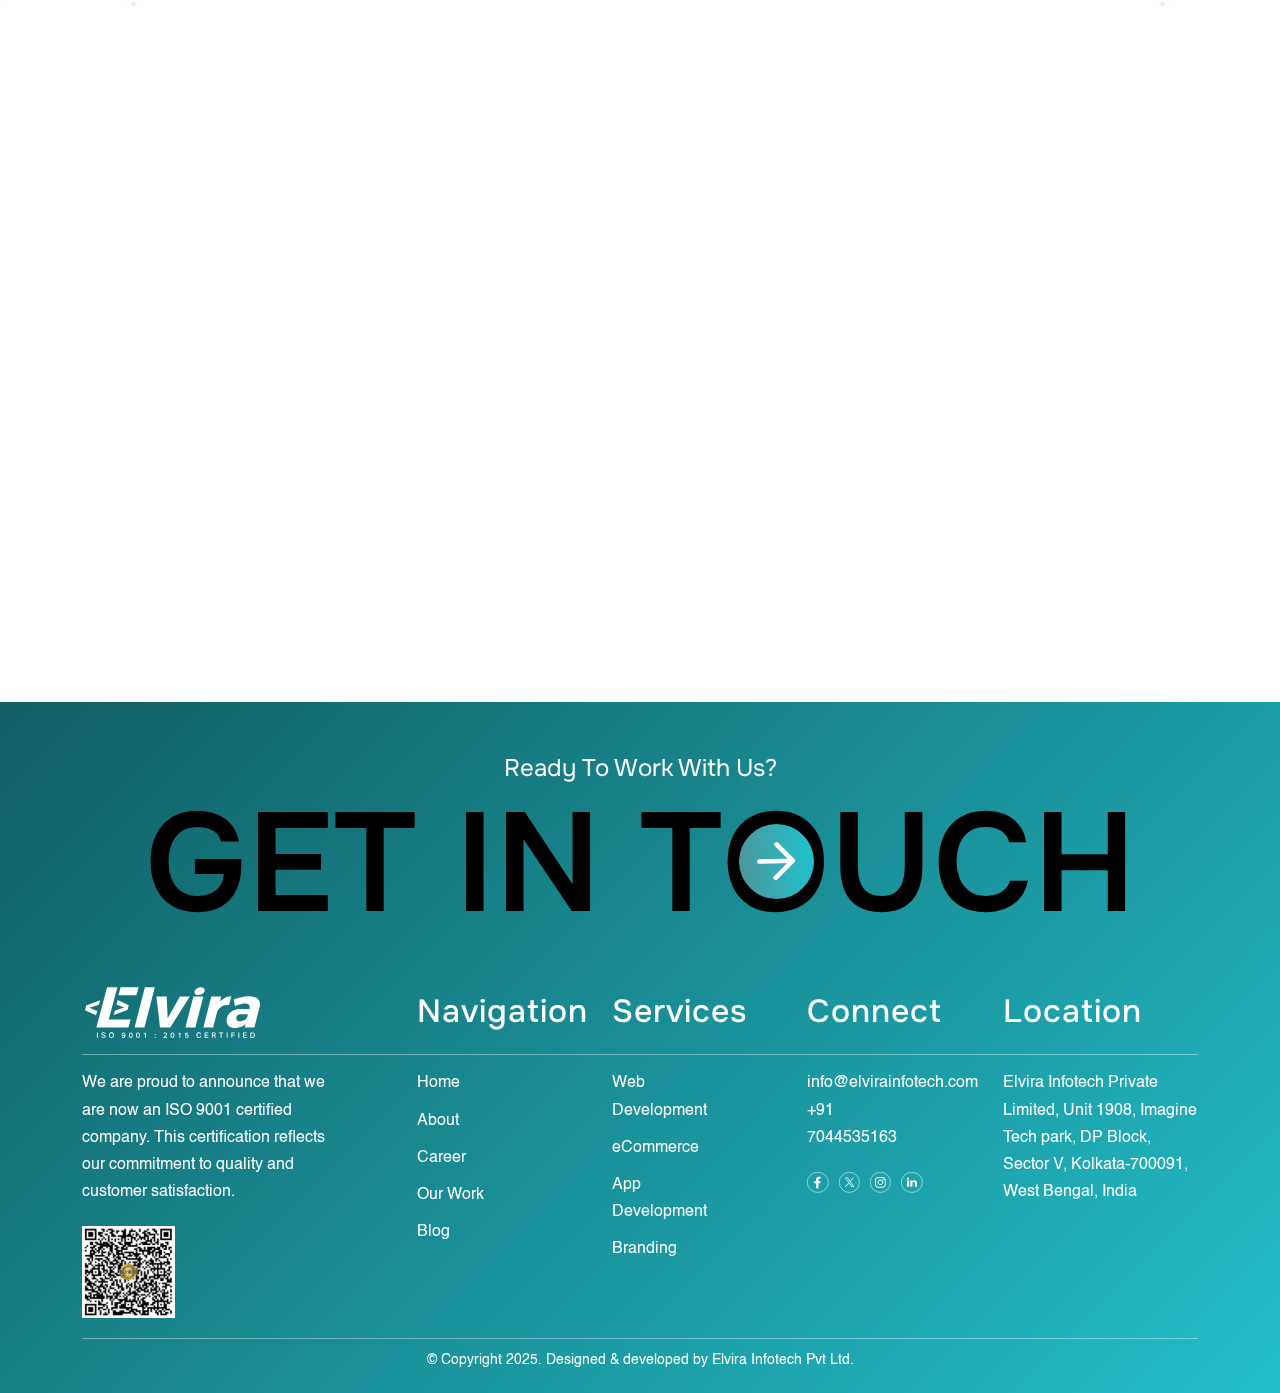
<file: service_offered_details.html>
<!DOCTYPE html>
<html lang="en">
  <head>
    <meta charset="UTF-8" />
    <meta name="viewport" content="width=device-width, initial-scale=1.0" />
    <title>Service Details</title>
    <meta
      name="description"
      content="Our website development company offers professional web design and development services at the best price. Get in touch with Us."
    />
    <link
      rel="shortcut icon"
      href="./assets/images/favicon.png"
      type="image/x-icon"
    />
    <link rel="stylesheet" href="./assets/css/bootstrap/bootstrap.min.css" />
    <link rel="stylesheet" href="./assets/css/swiper/swiper-bundle.min.css" />
    <link rel="stylesheet" href="./assets/css/aos/aos.css" />
    <link rel="stylesheet" href="./assets/css/magnific/magnific-popup.css" />
    <link rel="stylesheet" href="./assets/css/main-style.css" />
  </head>
  <body>
    <header>
      <div class="topbar">
        <div class="container">
          <div class="row align-items-center gy-lg-3 gy-0">
            <div class="col-md-8">
              <div
                class="cont_info justify-content-md-start justify-content-space-between"
              >
                <a href="mailto:info@elvirainfotech.com"
                  ><img
                    src="./assets/images/mail-ico.svg"
                    alt="mail-icon"
                    loading="lazy"
                  />info@elvirainfotech.com</a
                >
                <!-- <a href="#" class="primary_btn">Request a Quote</a> -->
                <a href="tel:+91 7044535163"
                  ><img
                    src="./assets/images/call-ico.svg"
                    alt="call-ico"
                    loading="lazy"
                  />+91 7044535163</a
                >
              </div>
            </div>
            <div class="col-md-4 text-md-end text-center">
              <div class="social_icon_wrap">
                <a href="#">
                  <img
                    src="./assets/images/facebook-icon.svg"
                    alt="facebook-icon"
                    loading="lazy"
                  />
                </a>
                <a href="#">
                  <img
                    src="./assets/images/twitter-icon.svg"
                    alt="twitter-icon"
                    loading="lazy"
                  />
                </a>
                <a href="#">
                  <img src="./assets/images/insta-icon.svg" alt="insta-icon" />
                </a>
                <a href="#">
                  <img
                    src="./assets/images/linkdin-icon.svg"
                    alt="linkdin-icon"
                    loading="lazy"
                  />
                </a>
              </div>
            </div>
          </div>
        </div>
      </div>
      <div class="primary_header">
        <div class="container">
          <div class="inner_wrapper">
            <div class="logo_wrapper">
              <a href="./index.html">
                <img
                  src="./assets/images/site-logo.svg"
                  alt="site-logo"
                  loading="lazy"
                />
              </a>
            </div>
            <nav>
              <ul class="primary-menu">
                <li class="menu-item">
                  <a href="./about.html" class="menu-link">About</a>
                </li>
                <li class="menu-item active">
                  <a href="./service_offered.html" class="menu-link">Service</a>
                </li>
                <li class="menu-item">
                  <a href="#" class="menu-link">Our Work</a>
                </li>
                <li class="menu-item">
                  <a href="./blogs.html" class="menu-link">Blog</a>
                </li>
                <li class="menu-item">
                  <a href="#" class="menu-link">Career</a>
                </li>
                <li class="menu-item">
                  <a href="#" class="menu-link">Contact Us</a>
                </li>
              </ul>
              <a href="#" class="primary_btn blue_bg d-xl-none d-block"
                >Request a Quote</a
              >
            </nav>
            <div class="btn_wrapper">
              <button class="toggle_menu" title="Hemburger-menu"></button>
              <a href="#" class="primary_btn blue_bg d-xl-block d-none"
                >Request a Quote</a
              >
            </div>
          </div>
        </div>
      </div>
    </header>
    <main>
      <section class="inner_page_cmn_banner">
        <div class="container">
          <div class="inner_text" data-aos="fade-up">
            <h1 class="main_hdng">
              Services WE <br /><span class="o_wrap"
                >O<img
                  src="./assets/images/arrow_img.svg"
                  alt="arrow_img" /></span
              >FFER
            </h1>
          </div>
        </div>
      </section>
      <section class="service_details pt_50 pb_50">
        <div class="container">
          <div class="head" data-aos="fade-right">
            <h2 class="sec_hdng line_bottom">
              Website <span>Application</span>
            </h2>
            <p>
              Elvira Infotech is a web development company with almost a decade
              of experience in building world-class B2B and B2C web applications
              focusing on delivering exceptional results. Throughout these
              years, our dedicated web app development experts have delivered
              products to over 15 clients, including global brands. Today, we
              use our experience to address the digital needs of some of the
              most dynamic industries, such as Healthcare, Media and
              Entertainment, EdTech and Sports Technology. We analyze the
              specifics of each business area to offer the best combination of
              methodology & tools that will allow you to tackle your challenge.
              With Elvira Infotech, get End-to-End web application development
              we deliver enterprise-grade web solutions that power
              mission-critical workflows
            </p>
          </div>
        </div>
        <div class="one_side_container" data-aos="fade-left">
          <div class="tools_slider_wrapper swiper">
            <div class="swiper-wrapper">
              <div class="swiper-slide inner_card">
                <img
                  src="./assets/images/wordpress-small.svg"
                  alt="wordpress"
                />
                <h3>Wordpress</h3>
                <p>
                  simply dummy text of the printing and typesetting industry.
                  Lorem Ipsum has been the industry.
                </p>
                <img src="./assets/images/wordpress-bg.svg" alt="wordpress-bg" class="bg_img">
              </div>
              <div class="swiper-slide inner_card">
                <img src="./assets/images/react-js-small.svg" alt="react-js" />
                <h3>React JS</h3>
                <p>
                  simply dummy text of the printing and typesetting industry.
                  Lorem Ipsum has been the industry.
                </p>
                <img src="./assets/images/react-js-bg.svg" alt="react-js" class="bg_img">
              </div>
              <div class="swiper-slide inner_card">
                <img src="./assets/images/angular-small.svg" alt="Angular" />
                <h3>Angular</h3>
                <p>
                  simply dummy text of the printing and typesetting industry.
                  Lorem Ipsum has been the industry.
                </p>
                <img src="./assets/images/angular-bg.svg" alt="angular" class="bg_img">
              </div>
              <div class="swiper-slide inner_card">
                <img src="./assets/images/node-js-small.svg" alt="angular" />
                <h3>Node JS</h3>
                <p>
                  simply dummy text of the printing and typesetting industry.
                  Lorem Ipsum has been the industry.
                </p>
                <img src="./assets/images/node-js-bg.svg" alt="node-js" class="bg_img">
              </div>
              <div class="swiper-slide inner_card">
                <img src="./assets/images/Shopify-small.svg" alt="Shopify" />
                <h3>Shopify</h3>
                <p>
                  simply dummy text of the printing and typesetting industry.
                  Lorem Ipsum has been the industry.
                </p>
                <img src="./assets/images/Shopify-bg.svg" alt="Shopify" class="bg_img">
              </div>
              <div class="swiper-slide inner_card">
                <img src="./assets/images/angular-small.svg" alt="Angular" />
                <h3>Angular</h3>
                <p>
                  simply dummy text of the printing and typesetting industry.
                  Lorem Ipsum has been the industry.
                </p>
                <img src="./assets/images/angular-bg.svg" alt="angular" class="bg_img">
              </div>
            </div>
          </div>
        </div>
      </section>
      <section class="plans_steps pt_50 pb_50">
        <div class="container">
          <div class="head text-center" data-aos="fade-up">
            <h2 class="sec_hdng line_bottom center">Planning And <span>Work Strategy</span></h2>
            <p>The web application is the latest buzzword. And having one for your business will certainly help you reach your goals. So here is how we develop the web application.</p>
          </div>
          <div class="steps" data-aos="zoom-in">
          <div class="steps_wrapper">
            <div class="left">
              <img src="./assets/images/step-1.webp" alt="step-1">
            </div>
            <div class="middle">
              <div>
                <div class="circle"></div>
                <h3>STEP 1</h3>
              </div>
            </div>
            <div class="right">
              <h4>Define objectives & Plan for future</h4>
              <p>Lorem ipsum dolor sit amet, consectetur adipiscing elit. Phasellus tortor risus, dictum nec nisi fermentum, dapibus suscipit enim. Mauris vehicula mollis purus nec vestibulum. In ultrices turpis nec commodo lacinia.</p>
            </div>
          </div>
          <div class="steps_wrapper">
            <div class="left">
              <h4>Design, Build & Create a database</h4>
              <p>Lorem ipsum dolor sit amet, consectetur adipiscing elit. Phasellus tortor risus, dictum nec nisi fermentum, dapibus suscipit enim. Mauris vehicula mollis purus nec vestibulum. In ultrices turpis nec commodo lacinia.</p>
            </div>
            <div class="middle">
              <div>
                <div class="circle"></div>
                <h3>STEP 2</h3>
              </div>
            </div>
            <div class="right">
              <img src="./assets/images/step-2.webp" alt="step-2">
            </div>
          </div>
          <div class="steps_wrapper">
            <div class="left">
              <img src="./assets/images/step-3.webp" alt="step-1">
            </div>
            <div class="middle">
              <div>
                <div class="circle"></div>
                <h3>STEP 3</h3>
              </div>
            </div>
            <div class="right">
              <h4>Test and Implement</h4>
              <p>Lorem ipsum dolor sit amet, consectetur adipiscing elit. Phasellus tortor risus, dictum nec nisi fermentum, dapibus suscipit enim. Mauris vehicula mollis purus nec vestibulum. In ultrices turpis nec commodo lacinia.</p>
            </div>
          </div>
          <div class="steps_wrapper">
            <div class="left">
              <h4>Host, Maintain & many more</h4>
              <p>Lorem ipsum dolor sit amet, consectetur adipiscing elit. Phasellus tortor risus, dictum nec nisi fermentum, dapibus suscipit enim. Mauris vehicula mollis purus nec vestibulum. In ultrices turpis nec commodo lacinia.</p>
            </div>
            <div class="middle">
              <div>
                <div class="circle"></div>
                <h3>STEP 4</h3>
              </div>
            </div>
            <div class="right">
             <img src="./assets/images/step-4.webp" alt="step-4">
            </div>
          </div>
          </div>
        </div>
      </section>
      <section class="web_development">
        <div class="container">
          <div class="head text-center">
            <h2 class="sec_hdng line_bottom center">
              Web Development With <span>A Difference</span>
            </h2>
          </div>
          <div class="img_card_grid">
            <div class="img_card" data-aos="fade-up" data-aos-delay="100">
              <div class="img_wrapper">
                <img src="./assets/images/info-gath.svg" alt="info-gath" />
              </div>
              <h3 class="title">Info gathering</h3>
              <p>
                Lorem Ipsum has been the industry's standard dummy text ever
                since the 1500s
              </p>
            </div>
            <div class="img_card" data-aos="fade-up" data-aos-delay="200">
              <div class="img_wrapper">
                <img src="./assets/images/planning.svg" alt="planning" />
              </div>
              <h3 class="title">Planning</h3>
              <p>
                Lorem Ipsum has been the industry's standard dummy text ever
                since the 1500s
              </p>
            </div>
            <div class="img_card" data-aos="fade-up" data-aos-delay="300">
              <div class="img_wrapper">
                <img src="./assets/images/design.svg" alt="design" />
              </div>
              <h3 class="title">Design</h3>
              <p>
                Lorem Ipsum has been the industry's standard dummy text ever
                since the 1500s
              </p>
            </div>
            <div class="img_card" data-aos="fade-up" data-aos-delay="400">
              <div class="img_wrapper">
                <img src="./assets/images/development.svg" alt="development" />
              </div>
              <h3 class="title">Development</h3>
              <p>
                Lorem Ipsum has been the industry's standard dummy text ever
                since the 1500s
              </p>
            </div>
            <div class="img_card" data-aos="fade-up" data-aos-delay="500">
              <div class="img_wrapper">
                <img src="./assets/images/testing.svg" alt="testing" />
              </div>
              <h3 class="title">Testing & Launch</h3>
              <p>
                Lorem Ipsum has been the industry's standard dummy text ever
                since the 1500s
              </p>
            </div>
          </div>
        </div>
      </section>
      <section class="contact_sec pt_50 pb_100">
        <div class="container">
          <div class="row gy-3">
            <div class="col-md-6 left-to-right-animate">
              <div class="text_wrapper">
                <h2 class="sec_hdng line_bottom">
                  Still Have <span>Questions?</span>
                </h2>
                <p>
                  simply dummy text of the printing and typesetting industry.
                  Lorem Ipsum has been the industry's standard dummy text ever
                  since the 1500s, when an unknown printer took a galley of type
                  and scrambled it to make a type specimen book. It has survived
                  not only five centuries, but also the leap into electronic
                  typesetting, remaining essentially unchanged. It was
                  popularised in the 1960s with the release of Letraset sheets.
                </p>
                <p>Feel free to get in touch with us via email or phone :</p>
                <a href="mailto: info@elvirainfotech.com"
                  ><img
                    src="./assets/images/mail-icon-blue.svg"
                    alt="mail-icon-blue"
                    loading="lazy"
                  />info@elvirainfotech.com</a
                >
                <a href="tel: +91 7044535163"
                  ><img
                    src="./assets/images/call-icon-blue.svg"
                    alt="call-icon-blue"
                    loading="lazy"
                  />+91 7044535163</a
                >
              </div>
            </div>
            <div class="col-md-6 right-to-left-animate">
              <div class="form_wrapper">
                <form>
                  <div class="row gy-md-4 gy-3">
                    <div class="col-md-6">
                      <div class="field">
                        <input type="text" placeholder="First Name" required />
                      </div>
                    </div>
                    <div class="col-md-6">
                      <div class="field">
                        <input type="text" placeholder="Last Name" required />
                      </div>
                    </div>
                    <div class="col-md-6">
                      <div class="field">
                        <input type="email" placeholder="Email" required />
                      </div>
                    </div>
                    <div class="col-md-6">
                      <div class="field">
                        <input type="text" placeholder="Phone No." required />
                      </div>
                    </div>
                    <div class="col-12">
                      <div class="field">
                        <textarea placeholder="Message"></textarea>
                      </div>
                    </div>
                    <div class="col-12">
                      <div class="submit_wrap">
                        <button
                          type="submit"
                          class="primary_btn"
                          title="Submit"
                        >
                          Send Message
                        </button>
                      </div>
                    </div>
                  </div>
                </form>
              </div>
            </div>
          </div>
        </div>
      </section>
    </main>
    <div class="elv_popup">
      <div class="popup_wrapper">
        <div class="cross">X</div>
        <video src="./assets/images/dummy_video.mp4" controls></video>
      </div>
    </div>
    <footer class="site_footer">
      <div class="container">
        <div class="footer_wrapper">
          <div class="top">
            <p>Ready To Work With Us?</p>
            <h3 class="title">GET IN TOUCH</h3>
          </div>
          <div class="middle">
            <div class="inner_wrapper">
              <div class="logo_wrapper widget">
                <div class="f_logo widget_title">
                  <img
                    src="./assets/images/Elvira-infotech-logo-ISO.svg"
                    alt="Elvira-infotech-logo-ISO"
                    loading="lazy"
                  />
                </div>
                <div class="widget_cont">
                  <p>
                    We are proud to announce that we are now an ISO 9001
                    certified company. This certification reflects our
                    commitment to quality and customer satisfaction.
                  </p>
                  <img
                    src="./assets/images/QR-code.svg"
                    alt="QR-code"
                    loloading="lazy"
                  />
                </div>
              </div>
              <div class="menu_wrapper widget">
                <div class="widget_title">
                  <h4>Navigation</h4>
                </div>
                <div class="widget_cont">
                  <ul>
                    <li><a href="#">Home</a></li>
                    <li><a href="#">About</a></li>
                    <li><a href="#">Career</a></li>
                    <li><a href="#">Our Work</a></li>
                    <li><a href="#">Blog</a></li>
                  </ul>
                </div>
              </div>
              <div class="menu_wrapper widget">
                <div class="widget_title">
                  <h4>Services</h4>
                </div>
                <div class="widget_cont">
                  <ul>
                    <li><a href="#">Web Development</a></li>
                    <li><a href="#">eCommerce</a></li>
                    <li><a href="#">App Development</a></li>
                    <li><a href="#">Branding</a></li>
                  </ul>
                </div>
              </div>
              <div class="menu_wrapper widget">
                <div class="widget_title">
                  <h4>Connect</h4>
                </div>
                <div class="widget_cont">
                  <a href="mailto: info@elvirainfotech.com"
                    >info@elvirainfotech.com</a
                  >
                  <a href="tel: +91 7044535163">+91 7044535163</a>
                  <div class="social_icons">
                    <a href="#"
                      ><img
                        src="./assets/images/facebook-icon.svg"
                        alt="facebook-icon"
                        loading="lazy"
                    /></a>
                    <a href="#"
                      ><img
                        src="./assets/images/twitter-icon.svg"
                        alt="twitter-icon"
                        loading="lazy"
                    /></a>
                    <a href="#"
                      ><img
                        src="./assets/images/insta-icon.svg"
                        alt="insta-icon"
                        loading="lazy"
                    /></a>
                    <a href="#"
                      ><img
                        src="./assets/images/linkdin-icon.svg"
                        alt="linkdin-icon"
                        loading="lazy"
                    /></a>
                  </div>
                </div>
              </div>
              <div class="menu_wrapper widget">
                <div class="widget_title">
                  <h4>Location</h4>
                </div>
                <div class="widget_cont">
                  <p>
                    Elvira Infotech Private Limited, Unit 1908, Imagine Tech
                    park, DP Block, Sector V, Kolkata-700091, West Bengal, India
                  </p>
                </div>
              </div>
            </div>
          </div>
          <div class="bottom">
            <p>
              © Copyright 2025. Designed & developed by Elvira Infotech Pvt Ltd.
            </p>
          </div>
          <button class="back_top_top" title="back-to-top">
            <img
              src="./assets/images/back-to-top_btn.svg"
              alt="back-to-top_btn"
              loading="lazy"
            />
          </button>
        </div>
      </div>
    </footer>
    <script src="./assets/js/jquery/jquery.min.js"></script>
    <script src="./assets/js/bootstrap/bootstrap.bundle.min.js"></script>
    <script src="./assets/js/swiper/swiper-bundle.min.js"></script>
    <script src="./assets/js/particles/tsparticles.min.js"></script>
    <script src="./assets/js/scrollmagic/ScrollMagic.min.js"></script>
    <script src="./assets/js/magnific/jquery.magnific-popup.min.js"></script>
    <script src="./assets/js/aos/aos.js"></script>
    <script src="./assets/js/function.js"></script>
  </body>
</html>
</file>
<file: assets/css/main-style.css>
/* Fonts css start */
@font-face {
  font-family: "Helvetica Neue";
  src: url("../fonts/helvetica-neue/HelveticaNeue-Black.woff2") format("woff2"),
    url("../fonts/helvetica-neue/HelveticaNeue-Black.woff") format("woff");
  font-weight: 900;
  font-style: normal;
  font-display: swap;
}

@font-face {
  font-family: "Helvetica Neue";
  src: url("../fonts/helvetica-neue/HelveticaNeue-Bold.woff2") format("woff2"),
    url("../fonts/helvetica-neue/HelveticaNeue-Bold.woff") format("woff");
  font-weight: bold;
  font-style: normal;
  font-display: swap;
}

@font-face {
  font-family: "Helvetica Neue";
  src: url("../fonts/helvetica-neue/HelveticaNeue-Light.woff2") format("woff2"),
    url("../fonts/helvetica-neue/HelveticaNeue-Light.woff") format("woff");
  font-weight: 300;
  font-style: normal;
  font-display: swap;
}

@font-face {
  font-family: "Helvetica Neue";
  src: url("../fonts/helvetica-neue/HelveticaNeue-Medium.woff2") format("woff2"),
    url("../fonts/helvetica-neue/HelveticaNeue-Medium.woff") format("woff");
  font-weight: 500;
  font-style: normal;
  font-display: swap;
}

@font-face {
  font-family: "Helvetica Neue";
  src: url("../fonts/helvetica-neue/Helvetica.woff2") format("woff2"),
    url("../fonts/helvetica-neue/Helvetica.woff") format("woff");
  font-weight: 400;
  font-style: normal;
  font-display: swap;
}

@font-face {
  font-family: "Onest";
  src: url("../fonts/onest/Onest-Black.woff2") format("woff2"),
    url("../fonts/onest/Onest-Black.woff") format("woff");
  font-weight: 900;
  font-style: normal;
  font-display: swap;
}

@font-face {
  font-family: "Onest";
  src: url("../fonts/onest/Onest-Regular.woff2") format("woff2"),
    url("../fonts/onest/Onest-Regular.woff") format("woff");
  font-weight: 400;
  font-style: normal;
  font-display: swap;
}

@font-face {
  font-family: "Onest";
  src: url("../fonts/onest/Onest-Medium.woff2") format("woff2"),
    url("../fonts/onest/Onest-Medium.woff") format("woff");
  font-weight: 500;
  font-style: normal;
  font-display: swap;
}

@font-face {
  font-family: "Onest";
  src: url("../fonts/onest/Onest-Bold.woff2") format("woff2"),
    url("../fonts/onest/Onest-Bold.woff") format("woff");
  font-weight: 700;
  font-style: normal;
  font-display: swap;
}

@font-face {
  font-family: "Onest";
  src: url("../fonts/onest/Onest-SemiBold.woff2") format("woff2"),
    url("../fonts/onest/Onest-SemiBold.woff") format("woff");
  font-weight: 600;
  font-style: normal;
  font-display: swap;
}

/* Fonts css end */
/* General css start */
:root {
  --clr-22BECA: #22beca;
  --clr-115E64: #115e64;
  --clr-2B2B2B: #2b2b2b;
  --clr-777777: #777777;
  --clr-252525: #252525;
  --clr-141414: #141414;
  --clr-F6FEFF: #f6feff;
  --clr-c5c5c5: #c5c5c5;
  --clr-c8c8c8: #c8c8c8;
  --clr-2F3031: #2f3031;
  --clr-040404: #040404;
  --clr-D9D9D9: #d9d9d9;
  --clr-3C3C3C: #3c3c3c;
  --clr-ECEBEB: #ecebeb;
  --clr-EDFEFF: #edfeff;
  --clr-white: #ffffff;
  --clr-black: #000000;

  --fs-200: 200px;
  --fs-155: 155px;
  --fs-128: 128px;
  --fs-64: 64px;
  --fs-48: 48px;
  --fs-32: 32px;
  --fs-35: 35px;
  --fs-36: 36px;
  --fs-25: 25px;
  --fs-24: 24px;
  --fs-20: 20px;
  --fs-18: 18px;
  --fs-16: 16px;
  --fs-14: 14px;

  --p-100: 100px;
  --p-50: 50px;
}

@media (max-width: 1499.98px) {
  :root {
    --fs-200: 160px;
  }
}

@media (max-width: 1399.98px) {
  :root {
    --fs-200: 140px;
    --fs-155: 135px;
    --fs-128: 110px;
    --fs-36: 32px;

    --p-100: 80px;
    --p-50: 40px;
  }
}
@media (max-width: 1199.98px) {
  :root {
    --fs-200: 120px;
    --fs-155: 135px;
    --fs-128: 110px;
    --fs-64: 50px;
    --fs-48: 40px;
    --fs-36: 30px;

    --p-100: 70px;
    --p-50: 35px;
  }
}
@media (max-width: 991.98px) {
  :root {
    --fs-200: 80px;
    --fs-155: 90px;
    --fs-128: 75px;
    --fs-64: 45px;
    --fs-48: 35px;
    --fs-32: 28px;
    --fs-35: 30px;
    --fs-36: 28px;
    --fs-25: 21px;
    --fs-24: 20px;
    --fs-20: 18px;
    --fs-18: 16px;
    --fs-16: 15px;

    --p-100: 60px;
    --p-50: 30px;
  }
}

@media (max-width: 767.98px) {
  :root {
    --fs-200: 60px;
    --fs-155: 70px;
    --fs-128: 60px;
    --fs-64: 40px;
    --fs-48: 30px;
    --fs-32: 26px;
    --fs-35: 28px;
    --fs-36: 21px;
    --fs-25: 20px;
    --fs-24: 19px;
    --fs-20: 17px;

    --p-100: 40px;
    --p-50: 25px;
  }
}
@media (max-width: 470px) {
  :root {
    --fs-128: 40px;
    --fs-200: 40px;
  }
}

* {
  padding: 0;
  margin: 0;
  box-sizing: border-box;
  font-family: "Helvetica Neue", serif;
}

html {
  scroll-behavior: smooth;
}
body {
  overflow-x: hidden;
}

ul,
ol {
  list-style: none;
  padding: 0;
  margin: 0;
}
:is(h1, h2, h3, h4, h5, h6, span, em) {
  font-family: "Onest", serif;
}

a {
  text-decoration: none;
  display: inline-block;
}

img,
video,
svg {
  max-width: 100%;
  height: auto;
}

:is(h1, h2, h3, h4, h5, h6, p, a, li) {
  margin: 0;
  padding: 0;
}
::selection {
  background-color: var(--clr-22BECA);
  color: var(--clr-black);
}
.one_side_container {
  max-width: calc(100% - (100% - var(--containerWidth)) / 2);
  margin-left: auto;
  padding: 0 12px;
}
.container {
  max-width: var(--containerWidth);
}

@media (min-width: 576px) {
  :root {
    --containerWidth: 100%;
  }
}
@media (min-width: 768px) {
  :root {
    --containerWidth: 720px;
  }
}
@media (min-width: 992px) {
  :root {
    --containerWidth: 960px;
  }
}
@media (min-width: 1200px) {
  :root {
    --containerWidth: 1140px;
  }
}
@media (min-width: 1400px) {
  :root {
    --containerWidth: 1440px;
  }
}
.primary_btn {
  font-size: var(--fs-18);
  font-weight: 400;
  padding: 12px 65px 12px 25px;
  border-radius: 30px;
  position: relative;
  transition: all 0.4s;
  color: var(--clr-22BECA);
  border: 1.5px solid var(--clr-22BECA);
  pointer-events: all;
  background: none;
}

.primary_btn::before {
  content: "";
  position: absolute;
  right: 5px;
  top: 50%;
  transform: translateY(-50%);
  width: 40px;
  height: 40px;
  background: var(--clr-22BECA) url(../images/white-arrow-icon.svg) no-repeat
    center;
  background-size: 20px;
  border-radius: 50%;
  transition: all 0.4s;
}

.primary_btn:hover {
  color: var(--clr-white);
  background-color: var(--clr-22BECA);
}
.primary_btn:hover::before {
  background-color: var(--clr-white);
  background-image: url(../images/blue-arrow-icon.svg);
}

.arrow_btn {
  font-size: var(--fs-18);
  color: var(--clr-black);
  font-weight: 400;
  line-height: 1.1;
  font-family: "Onest", serif;
  position: relative;
  transition: all 0.4s;
}

.arrow_btn::before {
  content: "";
  position: absolute;
  width: 40px;
  height: 40px;
  background: url(../images/blue-arrow-btn.svg) no-repeat center/contain;
  left: calc(100% + 5px);
  top: -10px;
  transition: all 0.4s;
}

.pt_100 {
  padding-top: var(--p-100);
}
.pb_100 {
  padding-bottom: var(--p-100);
}
.pb_50 {
  padding-bottom: var(--p-50);
}
.pt_50 {
  padding-top: var(--p-50);
}
/* @media (max-width: 991.98px) {
}
@media (max-width: 767.98px) {
} */
main {
  overflow: hidden;
}
.blue_text {
  color: var(--clr-22BECA);
}
.sec_hdng {
  font-size: var(--fs-32);
  color: var(--clr-black);
  line-height: 1.1;
  font-weight: 500;
  position: relative;
}
.sec_hdng span {
  color: var(--clr-22BECA);
}
.line_bottom {
  display: inline-block;
  padding-bottom: 10px;
  margin-bottom: 20px;
}
.line_bottom::before {
  content: "";
  position: absolute;
  top: 100%;
  left: 0;
  width: 60px;
  height: 3px;
  background-color: var(--clr-22BECA);
}

/* Animate line when section becomes active */
.section-active .line_bottom::before {
  animation: lineGrow 1s ease-out forwards; /* run once */
}

/* Keyframes for left-to-right growth */
@keyframes lineGrow {
  0% {
    width: 0;
  }
  100% {
    width: 60px; /* final width */
  }
}
.line_bottom.center::before,
.line_bottom.center::after {
  content: "";
  position: absolute;
  top: 100%;
  height: 3px;
  background-color: var(--clr-22BECA);
  width: 0;
}
/* Left line animation */
.section-active .line_bottom.center::before {
  left: 50%; /* start at center */
  transform-origin: left center; /* grow to left */
  transform: translateX(-50%); /* shift to center */
  animation: growLeft 1s ease-in-out forwards;
}

/* Right line animation */
.section-active .line_bottom.center::after {
  left: 50%; /* start at center */
  transform-origin: right center; /* grow to right */
  transform: translateX(-50%); /* shift to center */
  animation: growRight 1s ease-in-out forwards;
}

/* Keyframes */
@keyframes growLeft {
  0% {
    width: 0;
  }
  100% {
    width: 60px;
  }
}

@keyframes growRight {
  0% {
    width: 0;
  }
  100% {
    width: 60px;
  }
}
.avatar {
  opacity: 0;
  transform: translateY(30px);
  transition: all 0.6s ease-out;
}

/* Fade-up animation when parent section is active */
.section-active .avatar {
  opacity: 1;
  transform: translateY(0);
}

/* Optional: stagger effect using transition-delay */
.section-active .avatar:nth-child(1) {
  transition-delay: 0.1s;
}
.section-active .avatar:nth-child(2) {
  transition-delay: 0.2s;
}
.section-active .avatar:nth-child(3) {
  transition-delay: 0.3s;
}
.section-active .avatar:nth-child(4) {
  transition-delay: 0.4s;
}
.section-active .avatar:nth-child(5) {
  transition-delay: 0.5s;
}
.section-active .avatar:nth-child(6) {
  transition-delay: 0.6s;
}
.section-active .avatar:nth-child(7) {
  transition-delay: 0.7s;
}
.section-active .avatar:nth-child(8) {
  transition-delay: 0.8s;
}
.section-active .avatar:nth-child(9) {
  transition-delay: 0.9s;
}
.section-active .avatar:nth-child(10) {
  transition-delay: 1s;
}
.section-active .avatar:nth-child(11) {
  transition-delay: 1.1s;
}
.section-active .avatar:nth-child(12) {
  transition-delay: 1.2s;
}
.section-active .avatar:nth-child(13) {
  transition-delay: 1.3s;
}

@media (min-width: 767.98px) {
  .gallery_wrapper img {
    opacity: 0;
    transform: translateY(40px) scale(0.8) rotate(-10deg);
    transition: all 0.6s ease-out;
    margin: 10px;
  }

  .section-active .gallery_wrapper img {
    opacity: 1;
    transform: translateY(0) scale(1) rotate(0deg);
  }
}

.section-active .gallery_wrapper img:nth-child(1) {
  transition-delay: 0.1s;
}
.section-active .gallery_wrapper img:nth-child(2) {
  transition-delay: 0.2s;
}
.section-active .gallery_wrapper img:nth-child(3) {
  transition-delay: 0.3s;
}
.section-active .gallery_wrapper img:nth-child(4) {
  transition-delay: 0.4s;
}
.section-active .gallery_wrapper img:nth-child(5) {
  transition-delay: 0.5s;
}
.section-active .gallery_wrapper img:nth-child(6) {
  transition-delay: 0.6s;
}

.line_bottom.center::before {
  left: 50%;
  transform: translateX(-50%);
}
p span {
  font-family: "Helvetica Neue", serif;
}
/* General css end */

/* header css start */

header .topbar {
  background: linear-gradient(280deg, var(--clr-22BECA), var(--clr-115E64));
  padding: 20px 0;
}
header .topbar a {
  font-size: var(--fs-16);
  color: var(--clr-white);
  font-weight: 400;
  line-height: 1.5;
  letter-spacing: 2px;
}
header .cont_info {
  display: flex;
  flex-wrap: wrap;
  gap: 5px 20px;
}
header .topbar a img {
  margin-right: 10px;
}
header .topbar .social_icon_wrap img + img {
  margin-left: 10px;
}
header .primary_header {
  padding: 25px 0;
  border-bottom: 1px solid var(--clr-ECEBEB);
  /* transition: all 0.4s; */
  background-color: var(--clr-white);
}
header.sticky .primary_header {
  position: fixed;
  top: 0;
  width: 100%;
  z-index: 99999;
  padding: 20px;
  animation: headeranimscroll 1s linear;
}
@keyframes headeranimscroll {
  from {
    transform: translateY(-200px);
  }
  to {
    transform: translateY(0);
  }
}
header .primary_header .inner_wrapper {
  display: flex;
  gap: 20px;
  justify-content: space-between;
  align-items: center;
  flex-wrap: wrap;
}
header .primary_header .inner_wrapper .logo_wrapper {
  width: 230px;
}
header .primary_header .inner_wrapper .btn_wrapper {
  width: 230px;
}
header .primary_header .inner_wrapper nav .primary-menu {
  display: flex;
  gap: 30px;
  justify-content: center;
  align-items: center;
  padding: 0 20px;
}
header .primary_header .inner_wrapper nav .primary-menu .menu-item a {
  color: var(--clr-252525);
  font-size: var(--fs-18);
  font-weight: 400;
  transition: all 0.4s linear;
}
header .primary_header .inner_wrapper nav .primary-menu .menu-item {
  position: relative;
}
header .primary_header .inner_wrapper nav .primary-menu .menu-item.active a {
  color: var(--clr-22BECA);
}
header .primary_header .inner_wrapper nav .primary-menu .menu-item::after {
  position: absolute;
  bottom: 0;
  left: 0;
  right: 0;
  margin: 0 auto;
  content: "";
  background-color: var(--clr-22BECA);
  width: 0%;
  height: 2px;
  transition: all 0.5s;
  border-radius: 30px;
}
header
  .primary_header
  .inner_wrapper
  nav
  .primary-menu
  .menu-item:hover::after {
  width: 100%;
}
header .primary_header .inner_wrapper nav .primary-menu .menu-item:hover a {
  color: var(--clr-22BECA);
}
header .primary_header .inner_wrapper .toggle_menu {
  position: relative;
  width: 45px;
  height: 45px;
  border: none;
  background-color: transparent;
  display: flex;
  align-items: center;
  justify-content: center;
  cursor: pointer;
  display: none;
}
header .primary_header .inner_wrapper .toggle_menu::before,
header .primary_header .inner_wrapper .toggle_menu::after {
  content: "";
  position: absolute;
  width: 65%;
  height: 3px;
  background-color: var(--clr-22BECA);
  border-radius: 10px;
  transition: 0.5s;
}

header .primary_header .inner_wrapper .toggle_menu::before {
  transform: translateY(-10px);
  box-shadow: 0px 10px 0 0 var(--clr-22BECA);
  transition: transform 0.5s;
}

header .primary_header .inner_wrapper .toggle_menu::after {
  transform: translateY(10px);
}

header .primary_header .inner_wrapper .toggle_menu.active::before {
  transform: translateY(0px) rotate(-225deg);
  box-shadow: 0px 0px 0 0 var(--clr-22BECA);
}

header .primary_header .inner_wrapper .toggle_menu.active::after {
  transform: translateY(0px) rotate(45deg);
}

@media (max-width: 1199.98px) {
  header .primary_header .inner_wrapper nav {
    display: none;
    order: 4;
    width: 100%;
  }
  header .primary_header .inner_wrapper nav .primary-menu {
    gap: 10px;
    justify-content: flex-start;
    align-items: flex-start;
    padding: 10px 0px;
    flex-direction: column;
  }
  header .primary_header .inner_wrapper nav .primary_btn {
    width: 25%;
    min-width: 220px;
    margin-top: 10px;
  }
  header .primary_header .inner_wrapper .toggle_menu {
    display: flex;
    z-index: 99;
  }
  header .primary_header .inner_wrapper .btn_wrapper {
    width: auto;
  }
  header .primary_header .inner_wrapper .logo_wrapper {
    width: auto;
  }
}
@media (max-width: 767.98px) {
  header .primary_header .inner_wrapper {
    gap: 10px;
  }
  header .topbar .social_icon_wrap {
    display: none;
  }
  header .cont_info {
    justify-content: center;
    flex-wrap: nowrap;
  }
  header .topbar {
    padding: 10px 0;
  }
  header .topbar a {
    font-size: 12px;
  }
  header .topbar a:last-child {
    display: none;
  }
  header .primary_header {
    padding: 15px 0;
  }
  header .primary_header .logo_wrapper img {
    width: 100px;
  }
}

/* header css end */
/* banner css start */
.hero_banner {
  position: relative;
  padding-top: 70px;
  padding-bottom: 70px;
}
.hero_banner::before {
  content: "";
  position: absolute;
  top: -80px;
  left: -600px;
  background: url(../images/banner-left-bg.svg) no-repeat center/contain;
  width: 1100px;
  height: 655px;
  pointer-events: none;
  /* background-color: red; */
}
.hero_banner::after {
  content: "";
  position: absolute;
  top: -70px;
  right: -650px;
  background: url(../images/banner-right-bg.svg) no-repeat center/contain;
  width: 1145px;
  height: 660px;
  /* background-color: red; */
  pointer-events: none;
}
.hero_banner .hero-content h1,
.hero_banner .hero-content h2,
.hero_banner .hero-content h3 {
  font-size: var(--fs-128);
  font-weight: 600;
  color: var(--clr-black);
  text-transform: uppercase;
}
.hero_banner .hero-content {
  max-width: 1208px;
  margin: 0 auto;
  position: relative;
  z-index: 9;
}
.hero_banner .hero-content > div {
  display: flex;
  gap: 10px;
  justify-content: center;
  align-items: center;
}
.hero_banner .hero-content > div.top {
  justify-content: flex-end;
}
.hero_banner .hero-content > div.bottom {
  justify-content: flex-start;
}
.hero_banner .hero-content .badge_pill img {
  height: 90px;
  object-fit: contain;
}
.hero_banner .hero-content .badge_pill img.mob {
  display: none;
}
.hero_banner .hero-content p,
.hero_banner .mob_text p {
  font-size: var(--fs-20);
  line-height: 1.7;
  font-weight: 400;
  color: var(--clr-777777);
  max-width: 760px;
  padding-left: 10px;
  /* padding-right: 20px; */
}
.hero_banner .mob_text {
  display: none;
}
.hero_banner .hero-content .video_pill {
  width: 290px;
  height: 90px;
  display: flex;
  align-items: center;
  justify-content: center;
  background: url(../images/capsule-vid-btn.webp) no-repeat center/contain;
  cursor: pointer;
  margin-right: 20px;
}
.hero_banner .hero-content .bottom h3 {
  position: relative;
}

.hero_banner .hero-content .bottom h3::before {
  content: "";
  position: absolute;
  background: url(../images/arrow_img.svg) no-repeat center/contain;
  width: 65px;
  height: 65px;
  left: 620px;
  top: 41px;
  animation: roll 2s linear 1s;
  /* transform: translateY(-50%); */
}

@keyframes roll {
  from {
    transform: translateX(700px) rotate(450deg);
  }
  to {
    transform: translateX(0) rotate(0);
  }
}

.hero_banner .banner_btn {
  margin-top: 30px;
}
@media (max-width: 1399.98px) {
  .hero_banner .hero-content .bottom h3::before {
    left: 531px;
    top: 33px;
    width: 60px;
    height: 60px;
  }
}
@media (max-width: 991.98px) {
  .hero_banner .hero-content p,
  .hero_banner .mob_text p {
    line-height: 1.5;
    text-align: justify;
  }
  .hero_banner .hero-content .bottom h3::before {
    left: 362px;
    top: 24px;
    width: 40px;
    height: 40px;
  }
  .hero_banner {
    padding-top: 50px;
    padding-bottom: 50px;
  }
}
@media (max-width: 767.98px) {
  .hero_banner .hero-content p {
    display: none;
  }
  .hero_banner .hero-content > div.top {
    justify-content: flex-start;
    flex-direction: column-reverse;
    align-content: flex-start;
    flex-wrap: wrap;
  }
  .hero_banner .hero-content > div.middle {
    padding: 5px 0;
  }
  .hero_banner .hero-content > div.bottom {
    justify-content: flex-start;
    flex-direction: column-reverse;
    align-items: flex-start;
    flex-wrap: wrap;
    padding-bottom: 15px;
  }
  .hero_banner .hero-content .video_pill {
    width: 190px;
    height: 60px;
  }
  .hero_banner .hero-content .video_pill img {
    width: 35px;
  }
  .hero_banner .hero-content .badge_pill img.desktop {
    display: none;
  }
  .hero_banner .hero-content .badge_pill img.mob {
    display: block;
  }
  .hero_banner .hero-content .badge_pill img {
    height: 70px;
  }
  .hero_banner .hero-content .bottom h3::before {
    left: 291px;
    top: 20px;
    width: 30px;
    height: 30px;
  }
  .hero_banner .mob_text {
    display: block;
  }
  .hero_banner {
    padding-top: 40px;
    padding-bottom: 40px;
  }
}
@media (max-width: 470px) {
  .hero_banner .hero-content .bottom h3::before {
    left: 194px;
    top: 13px;
    width: 20px;
    height: 20px;
  }
  .hero_banner::after {
    display: none;
  }
  .hero_banner::before {
    display: none;
  }
  /* .hero_banner::before {
    left: 0;
    opacity: 0.5;
  } */
  .hero_banner .hero-content .badge_pill img {
    height: 60px;
  }
}

/* banner css end */

/* client count css start */
.happy_clients {
  position: relative;
  padding-top: 40px;
  padding-bottom: 40px;
  border-bottom: 1px solid var(--clr-ECEBEB);
  border-top: 1px solid var(--clr-ECEBEB);
}
.happy_clients.abt_page {
  border: none;
}
.happy_clients.abt_page .head {
  margin-bottom: 45px;
}
.happy_clients.abt_page .head img {
  margin-top: 20px;
}

.happy_clients .inner_wrapper p {
  font-size: var(--fs-24);
  line-height: 1.4;
  color: var(--clr-777777);
  font-weight: 400;
}
.happy_clients.abt_page .inner_wrapper p {
  font-size: var(--fs-16);
  margin-top: 5px;
}
.happy_clients .inner_wrapper span {
  font-size: var(--fs-64);
  line-height: 1;
  color: var(--clr-22BECA);
  font-weight: 400;
  font-family: "Helvetica Neue", serif;
  position: relative;
}
.happy_clients .inner_wrapper span.plus::before {
  content: "+";
  position: absolute;
  top: -5px;
  left: 100%;
  font-size: 32px;
}
.happy_clients .count_wrapper {
  display: flex;
  gap: 20px;
  justify-content: space-between;
  align-items: center;
}
.happy_clients.abt_page .count_wrapper {
  flex-wrap: wrap;
  gap: 40px 20px;
  padding-left: var(--p-100);
}
.happy_clients.abt_page .count_wrapper .inner_wrapper {
  width: calc(100% / 2 - 10px);
}

.happy_clients .text_wrapper {
  padding-right: 50px;
}
.happy_clients .text_wrapper p {
  font-size: var(--fs-18);
  line-height: 1.7;
  color: var(--clr-141414);
  font-weight: 400;
  text-align: justify;
}
@media (max-width: 1399.98px) {
  .happy_clients .text_wrapper {
    padding-right: 0;
  }
}

@media (max-width: 991.98px) {
  .happy_clients.abt_page .count_wrapper {
    padding: 0;
  }
  .happy_clients.abt_page .head {
    margin-bottom: 25px;
  }
  .happy_clients .inner_wrapper span.plus::before {
    font-size: 26px;
  }
}
@media (max-width: 767.98px) {
  .happy_clients.abt_page .count_wrapper {
    gap: 20px 20px;
  }
}
/* client count css end */

/* who we are css start */
.who_we_are {
  position: relative;
  border-bottom: 1px solid var(--clr-ECEBEB);
}
.who_we_are .row > div > div {
  padding-top: 40px;
  padding-bottom: 40px;
  height: 100%;
}
.who_we_are .row > div .middle_wrapper {
  display: flex;
  align-items: center;
}
.who_we_are .left_wrapper {
  border-right: 1px solid var(--clr-ECEBEB);
  display: flex;
  flex-direction: column;
  align-items: flex-start;
  gap: 20px;
}
.who_we_are .left_wrapper .sec_hdng {
  font-size: var(--fs-48);
  font-weight: 400;
}
.who_we_are .middle_wrapper {
  border-right: 1px solid var(--clr-ECEBEB);
  padding: 50px 40px;
}
.who_we_are .middle_wrapper p {
  font-size: var(--fs-18);
  color: var(--clr-141414);
  font-weight: 400;
  line-height: 1.7;
  max-width: 700px;
  letter-spacing: 1px;
}
.who_we_are .right_wrapper {
  display: flex;
  gap: 20px;
  align-items: center;
  justify-content: space-between;
  flex-wrap: wrap;
}
.who_we_are .right_wrapper .sec_hdng {
  font-weight: 400;
}
.who_we_are .right_wrapper .teams_wrapper {
  display: flex;
  /* gap: -5px; */
  align-items: center;
}
.who_we_are .right_wrapper .teams_wrapper .team img {
  width: 50px;
  height: 50px;
  object-fit: contain;
  border-radius: 50%;
}
.who_we_are .right_wrapper .teams_wrapper .add_team {
  width: 54px;
  height: 54px;
  display: flex;
  justify-content: center;
  align-items: center;
  border-radius: 50%;
  border: none;
  background-color: var(--clr-22BECA);
}
.who_we_are .right_wrapper .teams_wrapper > * {
  margin-left: -10px;
}
@media (max-width: 991.98px) {
  .who_we_are .middle_wrapper {
    border: none;
    padding: 20px;
  }
}
@media (max-width: 767.98px) {
  .who_we_are .row > div > div {
    padding-top: 20px;
    padding-bottom: 20px;
  }
  .who_we_are .middle_wrapper {
    border-right: none;
    padding: 50px 0px;
  }
  .who_we_are .left_wrapper {
    border-right: none;
  }
  .who_we_are .left_wrapper {
    flex-direction: row;
    align-items: center;
    justify-content: space-between;
  }
  .happy_clients .count_wrapper {
    gap: 30px;
    justify-content: flex-start;
    align-items: flex-start;
    flex-direction: column;
  }
}
/* who we are css end */

/* about us css start */
.about_us {
  position: relative;
  padding-top: var(--p-100);
  padding-bottom: var(--p-100);
  background: url(../images/about-us-bg.svg) no-repeat center/cover;
}
.about_us .head {
  margin-bottom: 40px;
}
.about_us .head p {
  font-size: var(--fs-18);
  font-weight: 400;
  color: var(--clr-black);
  line-height: 1.7;
  max-width: 825px;
}
.about_us .img_wrapper {
  position: relative;
  /* height: 100%; */
}
.about_us .img_wrapper img {
  height: 100%;
  object-fit: cover;
  border-radius: 5px;
}

.about_us .icon_box {
  display: flex;
  flex-direction: column;
  gap: 10px;
  align-items: flex-start;
}
.about_us .icon_box > img {
  margin-bottom: 10px;
}
.about_us .icon_box .title {
  font-family: "Helvetica Neue", serif;
  font-size: var(--fs-25);
  font-weight: 500;
  line-height: 1.1;
  color: var(--clr-black);
}
.about_us .icon_box p {
  font-size: var(--fs-18);
  font-weight: 400;
  line-height: 1.7;
  color: var(--clr-black);
}
.about_us .img_wrapper .icon_box {
  position: absolute;
  bottom: 0;
  left: 0;
  padding: 30px;
}
.about_us .img_wrapper .icon_box .title,
.about_us .img_wrapper .icon_box p {
  color: var(--clr-white);
  opacity: 0.9;
}
.about_us .text_wrapper {
  display: flex;
  flex-direction: column;
  justify-content: space-between;
  height: 100%;
  gap: 20px;
}
.about_us .text_wrapper .icon_box {
  padding: 30px;
  border: 1px solid transparent;
  background: linear-gradient(#fff, #fff) padding-box,
    linear-gradient(180deg, #22beca, #b7cdcf) border-box;
  border-radius: 5px;
  transition: all 0.4s ease;
  position: relative;
}
.about_us .text_wrapper .icon_box:before,
.about_us .text_wrapper .icon_box:after {
  z-index: -1;
  position: absolute;
  content: "";
  bottom: 15px;
  left: 10px;
  width: 50%;
  top: 80%;
  max-width: 300px;
  background: #777;
  -webkit-box-shadow: 0 15px 10px #777;
  -moz-box-shadow: 0 15px 10px #777;
  box-shadow: 0 15px 10px #777;
  -webkit-transform: rotate(-3deg);
  -moz-transform: rotate(-3deg);
  -o-transform: rotate(-3deg);
  -ms-transform: rotate(-3deg);
  transform: rotate(-3deg);
}
.about_us .text_wrapper .icon_box:after {
  -webkit-transform: rotate(3deg);
  -moz-transform: rotate(3deg);
  -o-transform: rotate(3deg);
  -ms-transform: rotate(3deg);
  transform: rotate(3deg);
  right: 10px;
  left: auto;
}

.about_us .text_wrapper .icon_box:hover {
  box-shadow: rgba(0, 0, 0, 0.24) 0px 3px 8px;
}
@media (max-width: 1399.98px) {
  .about_us .img_wrapper img {
    aspect-ratio: 1.1;
    object-fit: cover;
    border-radius: 5px;
  }
}
@media (max-width: 1199.98px) {
  .about_us .img_wrapper img {
    aspect-ratio: 0.85;
  }
}
@media (max-width: 991.98px) {
  .about_us .img_wrapper img {
    aspect-ratio: 1.5;
  }
  .about_us .text_wrapper {
    flex-direction: row;
  }
}
@media (max-width: 767.98px) {
  .about_us .img_wrapper img {
    aspect-ratio: auto;
  }
  .about_us .img_wrapper .icon_box {
    position: static;
    background: #777;
    margin-top: 20px;
    border-radius: 5px;
  }
  .about_us .img_wrapper .icon_box {
    padding: 20px;
  }
  .about_us .text_wrapper .icon_box {
    padding: 20px;
  }
}
@media (max-width: 575.98px) {
  .about_us .text_wrapper {
    flex-wrap: wrap;
  }
}
/* about us css end */

/* effective strategic css start */
.effective_strategic {
  position: relative;
  padding-top: 40px;
  padding-bottom: var(--p-100);
}
.effective_strategic .head {
  margin-bottom: 50px;
}
.effective_strategic .head p {
  font-size: var(--fs-18);
  font-weight: 400;
  line-height: 1.7;
  color: var(--clr-black);
  max-width: 855px;
  margin: 0 auto;
}

.effective_strategic .services_wrap {
  position: relative;
}
.effective_strategic .services_wrap::before {
  content: "";
  position: absolute;
  left: 50%;
  bottom: 117px;
  width: 930px;
  height: 1px;
  background-image: linear-gradient(
    to right,
    rgba(34, 190, 202, 0.35) 45%,
    transparent 0
  );
  background-size: 16px 3px;
  background-repeat: repeat-x;
  transform: translateX(-50%);
}
.effective_strategic .inner_wrapper {
  text-align: center;
}
.effective_strategic .inner_wrapper .num_val {
  font-size: var(--fs-155);
  font-weight: 600;
  line-height: 1;
  color: var(--clr-22BECA);
  opacity: 0.2;
  position: relative;
  padding-bottom: 60px;
  margin-bottom: 30px;
}
.effective_strategic .inner_wrapper .num_val.active {
  opacity: 1;
}
.effective_strategic .inner_wrapper .num_val::before {
  content: "";
  position: absolute;
  width: 18px;
  height: 18px;
  background-color: var(--clr-22BECA);
  bottom: 0;
  left: 50%;
  border-radius: 50%;
  transform: translateX(-50%);
  outline: 1px solid;
  outline-offset: 7px;
  animation: pulse 2s linear infinite;
}
.effective_strategic .inner_wrapper .breif .title {
  font-size: var(--fs-20);
  color: var(--clr-040404);
  font-weight: 500;
  line-height: 1.2;
  margin-bottom: 10px;
  text-align: center;
}
.effective_strategic .inner_wrapper .breif p {
  font-size: var(--fs-16);
  color: var(--clr-040404);
  font-weight: 400;
  line-height: 1.4;
  max-width: 300px;
  text-align: center;
  margin: 0 auto;
}

@keyframes pulse {
  from {
    outline-offset: 0px;
  }
  to {
    outline-offset: 7px;
  }
}

@media (max-width: 1399.98px) {
  .effective_strategic .services_wrap::before {
    width: 740px;
  }
}
@media (max-width: 1199.98px) {
  .effective_strategic .services_wrap::before {
    width: 610px;
    bottom: 142px;
  }
}
@media (max-width: 991.98px) {
  .effective_strategic .services_wrap::before {
    display: none;
  }
  .effective_strategic .inner_wrapper .num_val {
    padding-bottom: 20px;
    margin-bottom: 20px;
  }
}
@media (max-width: 767.98px) {
  .effective_strategic .head {
    margin-bottom: 30px;
  }
}

/* effective strategic css end */

/* our_service css start */
.our_service {
  position: relative;
}
.our_service .img_wrap {
  height: 100%;
}
.our_service .img_wrap img {
  width: 100%;
  object-fit: cover;
  height: 100%;
}
.our_service .text_wrapper {
  padding: 20px 0;
}
.our_service .text_wrapper .head {
  max-width: 920px;
}
.our_service .text_wrapper .head p {
  font-size: var(--fs-18);
  color: var(--clr-black);
  font-weight: 400;
  line-height: 1.7;
}
.our_service .text_wrapper .slider_wrapper {
  margin-left: -200px;
  margin-top: 50px;
  margin-bottom: 30px;
  /* background-color: var(--clr-white); */
}
.our_service .text_wrapper .slider_wrapper .swiper {
  /* background-color: var(--clr-white); */
  /* border-radius: 12px; */
}
.our_service .text_wrapper .slider_wrapper .swiper-slide {
  border-radius: 12px;
  overflow: hidden;
  border-bottom: 9px solid transparent;
  transition: all 0.4s;
}
.our_service .text_wrapper .slider_wrapper .swiper-slide.swiper-slide-active {
  border-color: var(--clr-22BECA);
}
.our_service .text_wrapper .slider_wrapper .swiper-slide .slider_img_wrap {
  position: relative;
}
.our_service
  .text_wrapper
  .slider_wrapper
  .swiper-slide
  .slider_img_wrap
  > img {
  height: 225px;
  object-fit: cover;
  width: 100%;
}
.our_service
  .text_wrapper
  .slider_wrapper
  .swiper-slide
  .slider_img_wrap
  .icon_wrap {
  position: absolute;
  bottom: 0;
  transform: translateY(50%);
  left: 10px;
}
.our_service .text_wrapper .slider_wrapper .swiper-slide .content_wrap {
  padding: 50px 20px 30px 20px;
  background-color: var(--clr-white);
}
.our_service .text_wrapper .slider_wrapper .swiper-slide .content_wrap .title {
  font-size: var(--fs-20);
  color: var(--clr-black);
  font-weight: 500;
  line-height: 1.3;
  margin-bottom: 10px;
}
.our_service .text_wrapper .slider_wrapper .swiper-slide .content_wrap p {
  font-size: var(--fs-16);
  color: var(--clr-black);
  font-weight: 400;
  line-height: 1.5;
  margin-bottom: 10px;
  min-height: 80px;
}

.our_service
  .text_wrapper
  .slider_wrapper
  .swiper-slide
  .content_wrap
  .arrow_btn {
  color: var(--clr-black);
}
.our_service
  .text_wrapper
  .slider_wrapper
  .swiper-slide.swiper-slide-active
  .content_wrap
  .arrow_btn {
  font-size: var(--fs-18);
  color: var(--clr-22BECA);
  font-weight: 500;
  line-height: 1.1;
  font-family: "Onest", serif;
  position: relative;
}

@media (max-width: 991.98px) {
  .our_service .img_wrap img {
    aspect-ratio: 2;
  }
  .our_service .text_wrapper {
    padding: 20px;
  }
  .our_service .text_wrapper .slider_wrapper {
    margin-left: auto;
  }
  .our_service .text_wrapper .slider_wrapper .swiper-slide .content_wrap p {
    min-height: 70px;
  }
}
@media (max-width: 767.98px) {
  .our_service .text_wrapper {
    padding: 10px 15px;
  }
}
/* our_service css end */

/* what makes us css start */
.what_makes_us {
  position: relative;
  padding-top: var(--p-100);
  padding-bottom: var(--p-100);
}
.what_makes_us .inner_wrapper {
  position: relative;
  text-align: center;
  pointer-events: none;
  padding-top: var(--p-100);
  padding-bottom: 20px;
}
.what_makes_us p {
  font-size: var(--fs-18);
  color: var(--clr-black);
  font-weight: 400;
  line-height: 1.7;
  max-width: 945px;
  margin: 0 auto;
}
.what_makes_us .btn_wrapper {
  margin-top: 50px;
}
.what_makes_us #tsparticles {
  position: absolute;
  inset: 0;
}
.what_makes_us .inner_wrapper > img {
  position: absolute;
  transition: all 0.4s;
  animation: float 2s linear infinite;
}
@keyframes float {
  0% {
    transform: translateY(0px);
  }
  50% {
    transform: translateY(10px);
  }
  100% {
    transform: translateY(0px);
  }
}
.what_makes_us .inner_wrapper img.right-1 {
  top: 0;
  right: 30%;
}
.what_makes_us .inner_wrapper img.right-2 {
  top: 7%;
  right: 14%;
  animation-delay: 0s;
}
.what_makes_us .inner_wrapper img.right-3 {
  top: 30%;
  right: 3%;
  animation-delay: 0.3s;
}
.what_makes_us .inner_wrapper img.right-4 {
  bottom: 10%;
  right: 5%;
  animation-delay: 0.7s;
}
.what_makes_us .inner_wrapper img.right-5 {
  bottom: 0;
  right: 20%;
  animation-delay: 0.2s;
}
.what_makes_us .inner_wrapper img.left-1 {
  bottom: 0;
  left: 15%;
  animation-delay: 0.4s;
}
.what_makes_us .inner_wrapper img.left-2 {
  bottom: 18%;
  left: 0;
  animation-delay: 0.5s;
}
.what_makes_us .inner_wrapper img.left-3 {
  top: 27%;
  left: 0;
  animation-delay: 0.9s;
}
.what_makes_us .inner_wrapper img.left-4 {
  top: 0;
  left: 12%;
  animation-delay: 0.8s;
}
@media (max-width: 1399.98px) {
  .what_makes_us p {
    max-width: 835px;
  }
  .what_makes_us .inner_wrapper img.right-1 {
    top: -30px;
  }
  .what_makes_us .inner_wrapper img.right-2 {
    right: 9%;
    top: 4%;
  }
}
@media (max-width: 1199.98px) {
  .what_makes_us p {
    max-width: 580px;
  }
}
@media (max-width: 991.98px) {
  .what_makes_us .inner_wrapper img.right-1 {
    top: -50px;
  }
  .what_makes_us .inner_wrapper img.right-2 {
    right: 3%;
    top: 0;
    width: 100px;
  }
  .what_makes_us .inner_wrapper img.right-3 {
    right: -5%;
  }
  .what_makes_us .inner_wrapper img.right-4 {
    width: 80px;
  }
  .what_makes_us .inner_wrapper img.right-5 {
    width: 80px;
  }
  .what_makes_us .inner_wrapper img.left-1 {
    width: 80px;
  }
  .what_makes_us .inner_wrapper img.left-2 {
    left: -8%;
  }
  .what_makes_us .inner_wrapper img.left-3 {
    left: -7%;
  }
  .what_makes_us .inner_wrapper img.left-4 {
    top: -10%;
    width: 80px;
  }
}
@media (max-width: 767.98px) {
  .what_makes_us .inner_wrapper img {
    width: 60px !important;
  }
  /* .what_makes_us .inner_wrapper img:nth-child(2n){
    top: 0;
  }
  .what_makes_us .inner_wrapper img:nth-child(2n-1){
    top: unset;
    bottom: 0;
  } */
  .what_makes_us .inner_wrapper img.left-2 {
    left: 0;
    bottom: 12%;
  }
  .what_makes_us .inner_wrapper img.left-1 {
    left: 7%;
  }
  .what_makes_us .inner_wrapper img.right-5 {
    bottom: -3%;
    right: 10%;
  }
  .what_makes_us .inner_wrapper img.right-2 {
    top: -5%;
  }
  .what_makes_us .inner_wrapper img.left-3 {
    top: 36%;
  }
  .what_makes_us .inner_wrapper img.right-3 {
    top: 35%;
  }
}

/* what makes us css end */

/* testimonials css start */
.testimonials {
  position: relative;
  padding-top: var(--p-50);
  padding-bottom: var(--p-100);
  text-align: center;
}

/* Background wave */
.testimonials .bg-wave {
  position: absolute;
  inset: 0;
  width: 100%;
  height: 100%;
  z-index: 0;
  opacity: 0.6;
}

/* Avatars container */
.testimonials .avatars {
  position: relative;
  height: 300px;
  z-index: 1;
}
/* column math */
:root {
  --side-space: 5%;
  --col-step: calc((100% - (var(--side-space) * 2)) / 9);
}
@media (max-width: 767.98px) {
  :root {
    --side-space: 1%;
  }
}

/* Base avatar style */
.testimonials .avatar {
  position: absolute;
  width: 130px;
  height: 130px;
  border-radius: 16px;
  object-fit: cover;
  opacity: 0.4;
  transition: all 0.4s;
  cursor: pointer;
}

/* Highlighted avatars */
.testimonials .avatar.active {
  opacity: 1;
}

/* COLUMN 1 */
.testimonials .avatar:nth-child(1) {
  left: var(--side-space);
  top: 120px;
}

.testimonials .avatar:nth-child(2) {
  left: var(--side-space);
  top: 260px;
}
/* COLUMN 2 */
.testimonials .avatar:nth-child(3) {
  left: calc(var(--side-space) + var(--col-step) * 1);
  top: 80px;
}

.testimonials .avatar:nth-child(4) {
  left: calc(var(--side-space) + var(--col-step) * 1);
  top: 220px;
}

/* MIDDLE 5 IMAGES */
.testimonials .avatar:nth-child(5) {
  left: calc(var(--side-space) + var(--col-step) * 2);
  top: 120px;
}

.testimonials .avatar:nth-child(6) {
  left: calc(var(--side-space) + var(--col-step) * 3);
  top: 30px;
}

.testimonials .avatar:nth-child(7) {
  left: calc(var(--side-space) + var(--col-step) * 4); /* center */
  top: 70px;
}

.testimonials .avatar:nth-child(8) {
  left: calc(var(--side-space) + var(--col-step) * 5);
  top: 30px;
}

.testimonials .avatar:nth-child(9) {
  left: calc(var(--side-space) + var(--col-step) * 6);
  top: 120px;
}

/* COLUMN 8 */
.testimonials .avatar:nth-child(10) {
  left: calc(var(--side-space) + var(--col-step) * 7);
  top: 80px;
}

.testimonials .avatar:nth-child(11) {
  left: calc(var(--side-space) + var(--col-step) * 7);
  top: 220px;
}

/* COLUMN 9 */
.testimonials .avatar:nth-child(12) {
  left: calc(100% - var(--side-space));
  transform: translateX(-100%);
  top: 120px;
}

.testimonials .avatar:nth-child(13) {
  left: calc(100% - var(--side-space));
  transform: translateX(-100%);
  top: 260px;
}

/* Content */
.testimonials .content {
  position: relative;
  z-index: 2;
  max-width: 945px;
  margin: 40px auto 0;
}

.testimonials .content p {
  font-size: var(--fs-18);
  color: var(--clr-black);
  font-weight: 400;
  line-height: 1.7;
  margin: 0 auto;
  max-width: 700px;
}
.testimonials .content .swiper-slide span {
  font-size: var(--fs-16);
  color: var(--clr-777777);
  font-weight: 400;
  font-style: italic;
  line-height: 1.7;
  /* width: 100%; */
  display: inline-block;
  /* text-align: end; */
  margin-top: 20px;
  position: relative;
}
.testimonials .content .swiper-slide span::before {
  content: "";
  position: absolute;
  right: calc(100% + 10px);
  top: 50%;
  transform: translateY(-50%);
  width: 20px;
  height: 2px;
  background-color: var(--clr-777777);
}
.testimonials .content .primary_btn {
  margin-top: 30px;
}

@media (max-width: 1399.98px) {
  .testimonials .avatar {
    width: 100px;
    height: 100px;
  }
  .testimonials .avatar:nth-child(2) {
    top: 230px;
  }
  .testimonials .avatar:nth-child(4) {
    top: 190px;
  }
  .testimonials .avatar:nth-child(11) {
    top: 190px;
  }
  .testimonials .avatar:nth-child(13) {
    top: 230px;
  }
}
@media (max-width: 1199.98px) {
  .testimonials .avatar {
    width: 80px;
    height: 80px;
  }
  .testimonials .avatar:nth-child(1) {
    top: 100px;
  }
  .testimonials .avatar:nth-child(2) {
    top: 190px;
  }
  .testimonials .avatar:nth-child(3) {
    top: 60px;
  }
  .testimonials .avatar:nth-child(4) {
    top: 150px;
  }
  .testimonials .avatar:nth-child(5) {
    top: 90px;
  }
  .testimonials .avatar:nth-child(9) {
    top: 90px;
  }
  .testimonials .avatar:nth-child(10) {
    top: 60px;
  }
  .testimonials .avatar:nth-child(11) {
    top: 150px;
  }
  .testimonials .avatar:nth-child(12) {
    top: 100px;
  }
  .testimonials .avatar:nth-child(13) {
    top: 190px;
  }
  .testimonials .content {
    max-width: 685px;
    margin: 0px auto 0;
  }
}
@media (max-width: 991.98px) {
  .testimonials .avatar {
    width: 60px;
    height: 60px;
  }
  .testimonials .avatar:nth-child(2) {
    top: 170px;
  }
  .testimonials .avatar:nth-child(4) {
    top: 130px;
  }
  .testimonials .avatar:nth-child(11) {
    top: 130px;
  }
  .testimonials .avatar:nth-child(13) {
    top: 170px;
  }
  .testimonials .content {
    max-width: 550px;
    margin: -60px auto 0;
  }
}
@media (max-width: 767.98px) {
  .testimonials .avatar {
    width: 50px;
    height: 50px;
    border-radius: 50%;
  }
  .testimonials .avatar:nth-child(6) {
    top: 130px;
  }
  .testimonials .avatar:nth-child(7) {
    top: 160px;
  }
  .testimonials .avatar:nth-child(8) {
    top: 130px;
  }
}
@media (max-width: 469.98px) {
  .testimonials .avatar {
    width: 40px;
    height: 40px;
    border-radius: 50%;
  }
}
/* testimonials css end */

/* our gallery css start */
.our_gallery {
  position: relative;
}
.our_gallery .gallery_wrapper {
  display: grid;
  grid-template-columns: 1fr 1fr 1fr 1fr;
  gap: 10px;
}

.our_gallery .gallery_wrapper a:nth-child(1) {
  grid-row: 1 / span 2;
}

.our_gallery .gallery_wrapper a:nth-child(1) img {
  object-position: left;
}

.our_gallery .gallery_wrapper a:nth-child(6) {
  grid-column: 3 / span 2;
}

.our_gallery .gallery_wrapper img {
  width: 100%;
  height: 100%;
  object-fit: cover;
  border-radius: 15px;
  margin: 0;
}
/* Tablet & below */
@media (max-width: 767px) {
  .our_gallery .gallery_wrapper {
    grid-template-columns: repeat(4, 1fr);
    grid-auto-rows: 1fr 1fr 1fr;
    gap: 10px;
  }

  /* Reset all spans first */
  .our_gallery .gallery_wrapper a {
    grid-column: auto;
    grid-row: auto;
  }

  .our_gallery .gallery_wrapper a:first-child {
    grid-row: span 1;
  }
  .our_gallery .gallery_wrapper a:nth-child(3) {
    grid-column: span 2;
  }
  .our_gallery .gallery_wrapper a:nth-child(4) {
    grid-column: span 2;
  }
  .our_gallery .gallery_wrapper a:nth-child(5) {
    grid-column: span 2;
  }

  .our_gallery .gallery_wrapper a:last-child {
    grid-column: span 4;
  }
}
/* our gallery css end */

/* contact section css start */
.contact_sec {
  position: relative;
  padding-bottom: var(--p-100);
}
.contact_sec .text_wrapper p {
  margin-bottom: 15px;
  font-size: var(--fs-18);
  line-height: 1.5;
  color: var(--clr-black);
  font-weight: 400;
  max-width: 645px;
}
.contact_sec .text_wrapper p:last-of-type {
  position: relative;
  padding-bottom: 10px;
  /* border-bottom: 1px solid #D9D9D9; */
}
.contact_sec .text_wrapper p:last-of-type::before {
  content: "";
  position: absolute;
  left: 0;
  top: 100%;
  width: 70%;
  height: 1px;
  background-color: #d9d9d9;
  /* border-bottom: 1px solid #D9D9D9; */
}
.contact_sec .text_wrapper a {
  margin-bottom: 10px;
  font-size: var(--fs-18);
  color: var(--clr-22BECA);
  font-weight: 400;
  margin-right: 20px;
}
.contact_sec .text_wrapper a img {
  margin-right: 10px;
}
.contact_sec .form_wrapper form {
  position: relative;
  padding: 10px;
}
.contact_sec .form_wrapper form input,
.contact_sec .form_wrapper form textarea {
  padding: 10px;
  border: 1px solid #c2c5c1;
  border-radius: 3px;
  width: 100%;
  background-color: var(--clr-white);
}
.contact_sec .form_wrapper form input::placeholder,
.contact_sec .form_wrapper form textarea::placeholder {
  color: #a4a4a4;
}
.contact_sec .form_wrapper form textarea {
  min-height: 150px;
}
.contact_sec .form_wrapper .gform_heading {
  display: none;
}
.contact_sec .form_wrapper .gform_fields {
  gap: 20px 10px;
}
.contact_sec .form_wrapper input#gform_submit_button_1 {
  font-size: var(--fs-18);
  font-weight: 400;
  padding: 12px 65px 12px 25px;
  border-radius: 30px;
  position: relative;
  transition: all 0.4s;
  color: var(--clr-22BECA);
  border: 1.5px solid var(--clr-22BECA);
  pointer-events: all;
  background: var(--clr-white) url(../images/arrow_img.svg) no-repeat 98% 50%/35px;
}
/* contact section css end */

/* popup css start */
.elv_popup {
  position: fixed;
  inset: 0;
  display: flex;
  justify-content: center;
  align-items: center;
  background: #0000005c;
  overflow-y: auto;
  padding-top: 50px;
  padding-bottom: 50px;
  flex-wrap: wrap;
  z-index: 9999;
  transition: all 0.4s;
  opacity: 0;
  visibility: hidden;
  pointer-events: none;
}
.elv_popup.active {
  pointer-events: all;
  visibility: visible;
  opacity: 1;
}

.elv_popup .popup_wrapper {
  max-width: 800px;
  width: 90%;
  position: relative;
}

.elv_popup .popup_wrapper > * {
  width: 100%;
  border-radius: 5px;
}
.elv_popup .popup_wrapper .cross {
  position: absolute;
  bottom: calc(100% - 20px);
  left: calc(100% - 20px);
  background: #fff;
  width: 20px !important;
  height: 20px;
  display: inline-block;
  display: flex;
  justify-content: center;
  align-items: center;
  padding: 20px;
  border-radius: 50% !important;
  font-weight: 500;
  cursor: pointer;
  z-index: 9999;
}

@media (max-width: 767.98px) {
  .contact_sec .text_wrapper p:last-of-type::before {
    width: 95%;
  }
}
/* popup css end */
/* footer css start */
.site_footer {
  position: relative;
  padding-bottom: 20px;
  padding-top: 50px;
  background: linear-gradient(-45deg, #22beca, #115e64);
}
.site_footer .footer_wrapper {
  position: relative;
}
.site_footer .footer_wrapper .top {
  position: relative;
  display: flex;
  flex-direction: column;
  justify-content: center;
  align-items: center;
}
.site_footer .footer_wrapper .top p {
  font-size: var(--fs-24);
  color: var(--clr-white);
  font-family: "Onest", serif;
  font-weight: 400;
  line-height: 1.4;
  text-align: center;
  margin-bottom: 10px;
}
.site_footer .footer_wrapper .top .title {
  font-size: var(--fs-200);
  color: var(--clr-black);
  line-height: 1;
  font-weight: 600;
  text-align: center;
  position: relative;
  margin-bottom: 50px;
  display: inline;
}
.site_footer .footer_wrapper .top .title::before {
  content: "";
  position: absolute;
  background: url(../images/arrow_img.svg) no-repeat center/contain;
  width: 110px;
  height: 110px;
  right: 458px;
  top: 40px;
  transform: rotate(45deg); /* rotated for angle effect */
  transition: none;
}

/* Animate when section is active */
.section-active.site_footer .footer_wrapper .top .title::before {
  animation: arrowMove 1s ease-out forwards;
}

/* Keyframes */
@keyframes arrowMove {
  0% {
    transform: rotate(45deg);
  }
  100% {
    transform: rotate(0deg); /* final position */
  }
}
.site_footer .footer_wrapper .middle {
  position: relative;
}
.site_footer .footer_wrapper .middle .inner_wrapper {
  display: flex;
  align-items: flex-start;
  flex-wrap: wrap;
  row-gap: 40px;
}
/* .site_footer .footer_wrapper .middle .inner_wrapper>div {
  flex-grow: 1;
} */
.site_footer .footer_wrapper .middle .inner_wrapper .logo_wrapper {
  width: 30%;
}
.site_footer .footer_wrapper .middle .inner_wrapper .menu_wrapper {
  width: calc(70% / 4);
}
.site_footer .footer_wrapper .middle .inner_wrapper .widget_title {
  min-height: 70px;
  display: flex;
  align-items: center;
  margin-bottom: 15px;
  padding-bottom: 15px;
  border-bottom: 1px solid #ffffff60;
}
.site_footer .footer_wrapper .middle .inner_wrapper .widget_title h4 {
  font-size: var(--fs-36);
  font-weight: 500;
  font-family: "Onest", serif;
  color: var(--clr-white);
  letter-spacing: 1px;
}
.site_footer
  .footer_wrapper
  .middle
  .inner_wrapper
  .widget:not(:last-child)
  .widget_cont {
  padding-right: 80px;
}
.site_footer .footer_wrapper .middle .inner_wrapper p,
.site_footer .footer_wrapper .middle .inner_wrapper li,
.site_footer .footer_wrapper .middle .inner_wrapper a {
  font-size: var(--fs-16);
  line-height: 1.7;
  color: var(--clr-white);
  font-weight: 400;
}
.site_footer .footer_wrapper .middle .inner_wrapper li + li {
  margin-top: 10px;
}
.site_footer .footer_wrapper .middle .inner_wrapper .widget_cont img {
  margin-top: 20px;
}
.site_footer .footer_wrapper .middle .inner_wrapper .widget_cont a {
  position: relative;
  transition: all 0.4s linear;
}
.site_footer .footer_wrapper .middle .inner_wrapper .widget_cont li a:after {
  position: absolute;
  bottom: 0;
  left: 0;
  right: 0;
  margin: 0 auto;
  content: "";
  background-color: var(--clr-white);
  width: 0%;
  height: 2px;
  transition: all 0.5s;
  border-radius: 30px;
}
.site_footer
  .footer_wrapper
  .middle
  .inner_wrapper
  .widget_cont
  li
  a:hover:after {
  width: 100%;
}
.site_footer .footer_wrapper .middle .inner_wrapper .widget_cont .social_icons {
  display: flex;
  gap: 10px;
}
.site_footer
  .footer_wrapper
  .middle
  .inner_wrapper
  .widget_cont
  .social_icons
  a {
  transition: all 0.3s ease-out;
}
.site_footer
  .footer_wrapper
  .middle
  .inner_wrapper
  .widget_cont
  .social_icons
  a:hover {
  transform: translateY(-5px);
}
.site_footer .footer_wrapper .bottom {
  position: relative;
  border-top: 1px solid #ffffff60;
  margin-top: 20px;
  padding-top: 10px;
}
.site_footer .footer_wrapper .bottom p {
  font-size: var(--fs-14);
  line-height: 1.7;
  color: var(--clr-white);
  font-weight: 400;
  text-align: center;
}
.site_footer .footer_wrapper button.back_top_top {
  z-index: 999;
  background: none;
  border: none;
  position: fixed;
  bottom: 30px;
  right: 5%;
  animation: bounce 2s infinite;
  display: none;
}

@keyframes bounce {
  0%,
  20%,
  50%,
  80%,
  100% {
    transform: translateY(0);
  }
  40% {
    transform: translateY(-15px); /* move up */
  }
  60% {
    transform: translateY(-7px); /* small bounce */
  }
}
@media (max-width: 1499.98px) {
  .site_footer .footer_wrapper .top .title::before {
    width: 87px;
    height: 87px;
    right: 367px;
    top: 33px;
  }
}
@media (max-width: 1399.98px) {
  .site_footer .footer_wrapper .top .title::before {
    width: 75px;
    height: 75px;
    right: 322px;
    top: 29px;
  }
}
@media (max-width: 1199.98px) {
  .site_footer .footer_wrapper .top .title::before {
    width: 65px;
    height: 65px;
    right: 275px;
    top: 24px;
  }
  .site_footer .footer_wrapper .middle .inner_wrapper .menu_wrapper {
    width: calc(70% / 3);
  }
}
@media (max-width: 991.98px) {
  .site_footer .footer_wrapper .top .title::before {
    width: 40px;
    height: 40px;
    right: 186px;
    top: 19px;
  }
  .site_footer .footer_wrapper .middle .inner_wrapper .logo_wrapper {
    width: 100%;
  }
  .site_footer .footer_wrapper .middle .inner_wrapper .menu_wrapper {
    width: calc(100% / 2 - 15px);
  }
  .site_footer .footer_wrapper .middle .inner_wrapper .widget_title {
    min-height: auto;
  }
  .site_footer
    .footer_wrapper
    .middle
    .inner_wrapper
    .widget:not(:last-child)
    .widget_cont {
    padding-right: 0;
  }
  .site_footer .footer_wrapper .middle .inner_wrapper {
    row-gap: 30px;
    column-gap: 30px;
  }
  .site_footer .footer_wrapper button.back_top_top {
    bottom: 150px;
  }
}
@media (max-width: 767.98px) {
  .site_footer .footer_wrapper .top .title::before {
    width: 30px;
    height: 30px;
    right: 139px;
    top: 14px;
  }
  .site_footer .footer_wrapper .middle .inner_wrapper .menu_wrapper {
    width: 100%;
  }
  .site_footer .footer_wrapper .middle .inner_wrapper {
    flex-direction: column;
  }
  .site_footer .footer_wrapper .top .title {
    margin-bottom: 30px;
  }
  .site_footer .footer_wrapper .middle .inner_wrapper .widget_title {
    border: none;
    margin: 0;
    padding: 0;
  }
  .site_footer .footer_wrapper .middle .inner_wrapper .widget_title h4 {
    border-bottom: 1px solid #ffffff60;
    margin-bottom: 10px;
    padding-bottom: 10px;
  }
  .site_footer .footer_wrapper .middle .inner_wrapper .f_logo img {
    width: 130px;
    margin-bottom: 10px;
  }
  .site_footer .footer_wrapper .middle .inner_wrapper .widget_cont img {
    margin-top: 10px;
  }
}
@media (max-width: 470px) {
  .site_footer .footer_wrapper .top .title::before {
    width: 20px;
    height: 20px;
    right: 92px;
    top: 9px;
  }
}

/* footer css end */

/* animation css by nandita start */
.primary_btn:hover:before {
  transform: translateY(-50%) rotate(-40deg);
  transition: all 0.5s;
}

.bottom-to-top-animate,
.left-to-right-animate,
.right-to-left-animate {
  opacity: 0;
}
/* animation css by nandita end */

/* our works css start */
.our_works {
  padding-top: var(--p-100);
  padding-bottom: var(--p-100);
  background-color: var(--clr-F6FEFF);
}
.our_works .work_slider {
  margin-top: 20px;
  position: relative;
}
.our_works .work_slider .swiper-wrapper {
  align-items: flex-end;
  height: 720px;
}
.our_works .work_slider .swiper-slide {
  width: 25%;
  transition: all 0.5s;
  text-align: center;
  border-radius: 15px;
  overflow: hidden;
  display: flex;
  align-items: flex-end;
}
.our_works .work_slider .swiper-slide-active {
  width: 45% !important;
}
.our_works .work_slider .swiper-slide .img_card{
  width: 100%;
}
.our_works .work_slider .swiper-slide img {
  object-fit: cover;
  height: 400px;
  width: 100%;
  border-radius: 15px;
  transition: height 0.5s;
  max-width: 100%;
}

.our_works .work_slider .swiper-slide-active img {
  height: 700px;
  width: 100%;
  object-fit: cover;
}
.our_works .work_slider .custom_nav {
  text-align: center;
  margin-top: 50px;
  margin-bottom: 20px;
}
.our_works .work_slider .custom_nav button {
  background-color: transparent;
  border: none;
  border-radius: 50%;
  box-shadow: 0px 4px 7px 0px var(--clr-22BECA);
  transition: all 0.1s;
  margin-left: 20px;
  padding: 15px;
}

.our_works .work_slider .custom_nav button:active {
  box-shadow: 0px 1px 4px 0px var(--clr-22BECA);
}
.our_works .work_slider .custom_nav button img {
    width: 25px;
    height: 25px;
    object-fit: contain;
}
.our_works .work_slider .custom_nav button.custom_prev img {
  transform: rotate(-180deg);
}
.our_works .work_slider .card_cont_outside {
    position: absolute;
    background: transparent;
    z-index: 999;
    top: 40px;
    width: 700px;
    right: 65px;
    padding: 20px;
    opacity: 1;
    transition: all 0.5s;
}
.our_works .work_slider .card_cont_outside .link_btn {
    position: absolute;
    top: -10px;
    right: 10px;
    width: 50px;
    height: 50px;
    transition: all 0.5s;
}
.card_cont_outside.is-fading {
  animation: fade 1s linear;
}

@keyframes fade {
  from{
    opacity: 0;
  }
  to{
    opacity: 1;
  }
}
.our_works .work_slider .card_cont_outside .title {
  font-size: var(--fs-20);
  line-height: 1.2;
  margin-bottom: 20px;
  color: var(--clr-black);
  font-weight: 400;
}
.our_works .work_slider .card_cont_outside p {
    font-size: var(--fs-18);
    line-height: 1.7;
    color: var(--clr-black);
    font-weight: 400;
    max-height: 180px;
    overflow-y: auto;
}
.our_works .work_slider .card_cont_outside .link_btn:hover {
  transform: rotate(45deg);
}

.our_works .work_slider .swiper-slide-next {
    width: 25% !important;
}

.our_works .work_slider .swiper-slide-next+div {
    width: 25% !important;
}
@media (max-width: 1399.98px) {
  .our_works .work_slider .card_cont_outside {
    right: 5px;
}
.our_works .work_slider .card_cont_outside {
    width: 595px;
}
.our_works .work_slider .swiper-slide img {
    height: 350px;
}
.our_works .work_slider .swiper-slide-active img {
    height: 650px;
}
.our_works .work_slider .swiper-wrapper {
    align-items: flex-end;
    height: 650px;
}
}
@media (max-width: 1199.98px) {
  .our_works .work_slider .card_cont_outside {
    top: 10px;
    width: 500px;
    right: 0;
}
.our_works .work_slider .swiper-slide img {
    height: 200px;
}
.our_works .work_slider .swiper-slide-active img {
    height: 500px;
}
.our_works .work_slider .swiper-wrapper {
    height: 505px;
}
.our_works .work_slider .card_cont_outside .title {
    margin-bottom: 10px;
}
}
@media (max-width: 991.98px) {
  .our_works .work_slider .swiper-slide-active img {
    height: 500px;
}
.our_works .work_slider .swiper-slide img {
    height: 400px;
}
.our_works .work_slider .swiper-wrapper {
    height: auto;
}
.our_works .work_slider .swiper-slide-active {
    width: 100% !important;
}
.our_works .work_slider .swiper-slide-next {
    width: 100% !important;
}

.our_works .work_slider .swiper-slide-next+div {
    width: 100% !important;
}
.our_works .work_slider .card_cont_outside {
    position: static;
    width: 100%;
    padding: 0;
    margin-top: 20px;
}
.our_works .work_slider .custom_nav {
    margin-top: 20px;
}
.our_works .work_slider .card_cont_outside .title {
    margin-bottom: 10px;
}
.our_works .work_slider .card_cont_outside .link_btn {
    position: static;
    margin-top: 10px;
}
.our_works .work_slider .custom_nav button img {
    width: 20px;
    height: 20px;
}
}

/* our works css end */

/* about page css start */
.inner_page_cmn_banner {
  position: relative;
  padding-top: var(--p-50);
  padding-bottom: var(--p-50);
  border-bottom: 1px solid var(--clr-ECEBEB);
}
.inner_page_cmn_banner .main_hdng {
  font-size: var(--fs-128);
  font-weight: 600;
  color: var(--clr-black);
  text-transform: uppercase;
  text-align: center;
  position: relative;
}
.inner_page_cmn_banner .main_hdng .o_wrap {
  position: relative;
  display: inline-block;
  text-align: center;
  /* background: url(../images/arrow_img.svg) no-repeat center/contain; */
}

.inner_page_cmn_banner .main_hdng .o_wrap img {
  position: absolute;
  top: calc(50% - 3px);
  left: 50%;
  width: 70px;
  height: 70px;
  transform: translate(-50%, -50%) scale(0);
  pointer-events: none;
  animation: roller 1s linear 1s forwards;
  /* display: none; */
}

@media (min-width: 1399.98px) {
  .inner_page_cmn_banner .main_hdng br {
    display: none;
  }
}
.inner_page_cmn_banner .main_hdng {
}

@keyframes roller {
  from {
    transform: translate(-50%, -50%) rotate(360deg) scale(0);
  }
  to {
    transform: translate(-50%, -50%) rotate(0) scale(1);
  }
}

@media (max-width: 1399.98px) {
  .inner_page_cmn_banner .main_hdng .o_wrap img {
    width: 55px;
    height: 55px;
  }
}
@media (max-width: 991.98px) {
  .inner_page_cmn_banner .main_hdng .o_wrap img {
    top: calc(50% - 1px);
    width: 40px;
    height: 40px;
  }
}
@media (max-width: 767.98px) {
  .inner_page_cmn_banner .main_hdng .o_wrap img {
    top: calc(50% - 1px);
    width: 30px;
    height: 30px;
  }
}
@media (max-width: 469.98px) {
  .inner_page_cmn_banner .main_hdng .o_wrap img {
    top: calc(50% - 1px);
    width: 20px;
    height: 20px;
  }
}
/* about page css end */

/* our mission vision css start */
.our_mission_vision {
  position: relative;
  padding-top: var(--p-50);
  padding-bottom: var(--p-50);
}
.our_mission_vision .left_wrapper .icon_card_wrapper {
  position: relative;
}
.our_mission_vision .left_wrapper .icon_card_wrapper:first-child {
  margin-bottom: 30px;
  padding-bottom: 30px;
  border-bottom: 1px solid var(--clr-D9D9D9);
}
.our_mission_vision .left_wrapper .icon_card_wrapper .head {
  display: flex;
  gap: 30px;
  align-items: center;
  margin-bottom: 20px;
}
.our_mission_vision .left_wrapper .icon_card_wrapper .head .sec_hdng {
  font-size: var(--fs-35);
}
.our_mission_vision .left_wrapper .icon_card_wrapper .body p {
  font-size: var(--fs-18);
  line-height: 1.7;
  font-weight: 400;
  text-align: justify;
}

.our_mission_vision .img_wrapper {
  position: relative;
  display: inline-block;
}
.our_mission_vision .img_wrapper .border_shadow {
  position: absolute;
  inset: 0;
  border: 1px solid var(--clr-22BECA);
  transform: translate(20px, -20px);
  z-index: -1;
  border-radius: 5px;
}
/* our mission vision css end */

/* web development css start */
.web_development {
  padding-top: var(--p-50);
  padding-bottom: var(--p-50);
  position: relative;
  background: url(../images/web_dev_bg.svg) no-repeat center/cover;
}
.web_development .img_card_grid {
  display: flex;
  flex-wrap: wrap;
  justify-content: flex-start;
  align-items: flex-start;
  margin-top: var(--p-50);
  gap: 50px;
}
.web_development .img_card_grid .img_card {
  width: calc(100% / 5 - 40px);
}
.web_development .img_card_grid .img_card .img_wrapper {
  margin-bottom: 20px;
  position: relative;
  display: inline-block;
}
.web_development
  .img_card_grid
  .img_card:not(:last-child)
  .img_wrapper::before {
  content: "";
  position: absolute;
  top: 50%;
  transform: translateY(-50%);
  left: calc(100% + 15px);
  width: 180px;
  height: 20px;
  background: url("../images/line_gap.svg") no-repeat center/contain;
}
.web_development .img_card_grid .img_card .title {
  font-size: var(--fs-20);
  font-weight: 500;
  line-height: 1.3;
  color: var(--clr-black);
  margin-bottom: 10px;
}
.web_development .img_card_grid .img_card p {
  font-size: var(--fs-16);
  color: var(--clr-black);
  font-weight: 400;
  line-height: 1.5;
  max-width: 250px;
}
@media (max-width: 1399.98px) {
  .web_development .img_card_grid .img_card {
    width: calc(100% / 3 - 34px);
  }
  .web_development
    .img_card_grid
    .img_card:not(:last-child)
    .img_wrapper::before {
    width: 280px;
  }
  .web_development .img_card_grid .img_card:nth-child(3) .img_wrapper::before {
    display: none;
  }
}
@media (max-width: 1199.98px) {
  .web_development
    .img_card_grid
    .img_card:not(:last-child)
    .img_wrapper::before {
    width: 220px;
  }
}
@media (max-width: 991.98px) {
  .web_development
    .img_card_grid
    .img_card:not(:last-child)
    .img_wrapper::before {
    width: 140px;
  }
}
@media (max-width: 767.98px) {
  .web_development .img_card_grid {
    gap: 30px;
    flex-direction: column;
  }
  .web_development .img_card_grid .img_card p {
    max-width: 100%;
    width: 90%;
  }
  .web_development .img_card_grid .img_card {
    width: 100%;
  }
  .web_development .img_card_grid .img_card .img_wrapper::before {
    display: none;
  }
}
/* web development css end */
/* our_value css start */
.our_value {
  position: relative;
  padding-top: var(--p-100);
  padding-bottom: var(--p-100);
  background-color: var(--clr-F6FEFF);
}
.our_value::before {
  content: "";
  position: absolute;
  inset: 0;
  background: url(../images/our_val_after.svg) no-repeat bottom left/50%;
  pointer-events: none;
  z-index: 1;
  opacity: 0.1;
}
.our_value::after {
  content: "";
  position: absolute;
  inset: 0;
  background: url(../images/our_val_before.svg) no-repeat top right/50%;
  pointer-events: none;
  z-index: 1;
  opacity: 0.1;
}
.our_value .head {
  margin-bottom: 40px;
}
.our_value .head p {
  font-size: var(--fs-18);
  line-height: 1.7;
  font-weight: 400;
  color: var(--clr-black);
  max-width: 730px;
  margin: 0 auto;
}
.our_value .inner_card {
  background-color: var(--clr-white);
  border-radius: 15px;
  position: relative;
  z-index: 2;
  padding: 30px;
  height: 100%;
  display: flex;
  flex-direction: column;
  gap: 10px;
  border-bottom: 5px solid var(--clr-22BECA);
}
.our_value .inner_card .title {
  font-size: var(--fs-24);
  line-height: 1;
  color: var(--clr-2F3031);
  font-weight: 400;
}
.our_value .inner_card p {
  font-size: var(--fs-16);
  line-height: 1.5;
  color: var(--clr-black);
  font-weight: 400;
}
.our_value .inner_card img {
  transition: all 0.4s;
}
.our_value .row {
  max-width: 1200px;
  margin: 0 auto;
}
.our_value .inner_card:hover img {
  transform: rotateY(360deg);
}
@media (max-width: 767.98px) {
  .our_value .head {
    margin-bottom: 10px;
  }
}
/* our_value css end */

/* people behind css start */
.people_behind {
  padding-top: var(--p-50);
  padding-bottom: var(--p-50);
  position: relative;
  background: url(../images/people_behind_bg.svg) no-repeat center/contain;
}
.people_behind .head {
  margin-bottom: 30px;
}
.people_behind .inner_card {
  position: relative;
}
.people_behind .inner_card .desc {
  padding-bottom: 10px;
}
.people_behind .inner_card .desc .title {
  font-size: var(--fs-24);
  line-height: 1.5;
  color: var(--clr-black);
  font-weight: 500;
}
.people_behind .inner_card .desc p {
  font-size: var(--fs-18);
  line-height: 1.5;
  color: var(--clr-c8c8c8);
  font-weight: 400;
}
@media (max-width: 575.98px) {
  .people_behind .head {
    margin-bottom: 10px;
  }
  .people_behind .inner_card {
    text-align: center;
  }
}
/* people behind css end */

/* brands works css start */
.brands_works {
  position: relative;
  padding-top: var(--p-50);
  padding-bottom: var(--p-50);
}
.brands_works .brands_swiper {
  margin-top: 30px;
}
.brands_works .brands_swiper {
  display: flex;
  gap: 40px;
  flex-shrink: 0;
}

.brands_works .brands_swiper .img_wrapper {
  height: 100px;
  flex-shrink: 0;
  display: flex;
  align-items: center;
  border: 1px solid #e6e6e6;
  border-radius: 10px;
  padding: 10px;
  justify-content: center;
}
.brands_works .brands_swiper .img_wrapper img {
  width: 250px;
}

.brands_works .swiper-free-mode {
  > .swiper-wrapper {
    transition-timing-function: linear;
    margin: 0 auto;
  }
}

@media (max-width: 767.98px) {
  .brands_works .brands_swiper {
    margin-top: 0px;
  }
}
/* brands works css end */

/* services offer page css start */
.services_grid {
  position: relative;
}
.services_grid .inner_card {
  padding: 30px;
  /* border: 1px solid var(--clr-22BECA); */
  position: relative;
  margin-top: 70px;
  border-radius: 12px;
  background: linear-gradient(30deg, #22becf 0%, #fff 50%, #22becf 100%);
  transition: all 0.4s ease;
}
.services_grid .inner_card::before {
  content: "";
  position: absolute;
  inset: 1px;
  background-color: #fff;
  border-radius: 12px;
  z-index: 1;
}

.services_grid .inner_card .img_wrapper {
  position: absolute;
  top: 0;
  transform: translateY(-50%);
  z-index: 1;
}
.services_grid .inner_card .cont_wrapper {
  margin-top: 30px;
  position: relative;
  z-index: 1;
}
.services_grid .inner_card .cont_wrapper .title {
  font-size: var(--fs-24);
  color: var(--clr-black);
  font-weight: 500;
  line-height: 1.2;
  margin-bottom: 20px;
  padding-bottom: 15px;
  border-bottom: 1px solid var(--clr-ECEBEB);
}
.services_grid .inner_card .cont_wrapper p {
  font-size: var(--fs-18);
  color: var(--clr-black);
  font-weight: 400;
  line-height: 1.7;
  margin-bottom: 20px;
}
.services_grid .inner_card .cont_wrapper .arrow_btn {
  color: var(--clr-black);
  transition: all 0.4s;
}
.services_grid .inner_card .cont_wrapper:hover .arrow_btn::before {
  transform: translateX(10px);
}
.services_grid .inner_card:hover {
  background: linear-gradient(150deg, #22becf 0%, #fff 50%, #22becf 100%);
}
@media (max-width: 767.98px) {
  .services_grid .inner_card .cont_wrapper .title {
    margin-bottom: 10px;
  }
}
/* services offer page css end */

/* service details page css start */
.service_details {
  position: relative;
}
.service_details .head p {
  font-size: var(--fs-18);
  color: var(--clr-black);
  font-weight: 400;
  line-height: 1.7;
}
.service_details .one_side_container {
  margin-top: 50px;
}
.service_details .inner_card {
  padding: 40px 20px 30px 20px;
  background-color: var(--clr-white);
  box-shadow: rgba(149, 157, 165, 0.2) 0px 8px 24px;
  height: auto;
  margin-top: 10px;
  margin-bottom: 10px;
  border-radius: 5px;
  display: flex;
  flex-direction: column;
  gap: 20px;
  justify-content: center;
  align-items: flex-start;
  position: relative;
  overflow: hidden;
}
.service_details .inner_card h3 {
  font-size: var(--fs-24);
  font-weight: 500;
  line-height: 1;
  color: #2f3031;
}
.service_details .inner_card p {
  font-size: var(--fs-16);
  font-weight: 400;
  line-height: 1.7;
  color: var(--clr-black);
}
.service_details .inner_card .bg_img {
  position: absolute;
  right: -10px;
  top: -10px;
}

@media (max-width: 767.98px) {
  .service_details .inner_card {
    padding: 30px 10px 20px 10px;
  }
}
/* service details page css end */
/* plans steps css start */
.plans_steps {
  position: relative;
}
.plans_steps::before {
  content: "";
  position: absolute;
  background: url(../images/step_before.svg) no-repeat top left/25%;
  left: 0;
  top: 0;
  width: 100%;
  height: 100%;
  pointer-events: none;
  opacity: 0.2;
}
.plans_steps::after {
  content: "";
  position: absolute;
  background: url(../images/step_after.svg) no-repeat bottom right/25%;
  left: 0;
  top: 0;
  width: 100%;
  height: 100%;
  pointer-events: none;
  opacity: 0.2;
}
.plans_steps .head {
  max-width: 850px;
  margin: 0 auto;
}
.plans_steps .steps_wrapper {
  max-width: 1050px;
  margin: 0 auto;
  margin-top: 50px;
  display: flex;
  gap: 20px;
  justify-content: space-between;
  position: relative;
}
.plans_steps .steps_wrapper .right,
.plans_steps .steps_wrapper .left {
  width: 40%;
  margin-top: 50px;
}
.plans_steps .steps_wrapper .middle {
  width: 10%;
}
.plans_steps .steps {
  position: relative;
}
.plans_steps .steps::before {
  content: "";
  position: absolute;
  width: 1px;
  height: 76%;
  border: 1px dashed #a0f3fc;
  left: 47.4%;
  top: 25px;
  opacity: 0.6;
}
.plans_steps .steps_wrapper img {
  width: 100%;
  object-fit: cover;
  height: 100%;
  border-radius: 7px;
}
.plans_steps .steps_wrapper h3 {
  font-size: var(--fs-18);
  line-height: 1;
  color: var(--clr-22BECA);
  font-weight: 600;
  padding: 0 2px;
}
.plans_steps .steps_wrapper h4 {
  font-size: var(--fs-24);
  line-height: 1.3;
  color: var(--clr-black);
  font-weight: 500;
}
.plans_steps .steps_wrapper p {
  font-size: var(--fs-18);
  line-height: 1.7;
  color: var(--clr-black);
  font-weight: 400;
  margin-top: 5px;
}
.plans_steps .steps_wrapper .middle > div {
  display: flex;
  gap: 10px;
  justify-content: center;
  align-items: center;
  position: relative;
}
.plans_steps .steps_wrapper .middle .circle {
  display: flex;
  gap: 20px;
  width: 20px;
  height: 20px;
  border: 3px solid var(--clr-22BECA);
  border-radius: 50%;
  background-color: #c8f7fc;
  outline: 3px solid var(--clr-22BECA);
  animation: pulse 1.5s infinite linear;
}

@keyframes pulse {
  0% {
    outline: 3px solid var(--clr-22BECA);
    outline-offset: 0;
  }
  50% {
    outline: 2px solid var(--clr-22BECA);
    outline-offset: 3px;
  }
  100% {
    outline: 1px solid var(--clr-22BECA);
    outline-offset: 5px;
  }
}
@media (max-width: 1399.98px) {
  .plans_steps .steps::before {
    left: 46.8%;
  }
}
@media (max-width: 1199.98px) {
  .plans_steps .steps_wrapper .middle {
    width: 15%;
  }
  .plans_steps .steps::before {
    left: 46.2%;
  }
}
@media (max-width: 991.98px) {
  .plans_steps .steps::before {
    left: 45.2%;
  }
}
@media (max-width: 767.98px) {
  .plans_steps .steps_wrapper {
    flex-direction: column;
    margin-top: 30px;
  }
  .plans_steps .steps_wrapper + .steps_wrapper {
    margin-top: 50px;
  }
  .plans_steps .steps::before {
    display: none;
  }
  .plans_steps .steps_wrapper .right,
  .plans_steps .steps_wrapper .left {
    width: 100%;
    margin-top: 0px;
    order: 2;
  }
  .plans_steps .steps_wrapper .middle {
    width: 100%;
    order: 1;
  }
  .plans_steps .steps_wrapper .middle > div {
    justify-content: flex-start;
  }
  .plans_steps .steps_wrapper::before {
    content: "";
    position: absolute;
    width: 1px;
    height: 35px;
    border: 1px dashed #a0f3fc;
    left: 9px;
    top: calc(100% + 7px);
  }
  .plans_steps .steps_wrapper:last-child::before {
    display: none;
  }
  .plans_steps .steps_wrapper > div:has(img) {
    order: 3 !important;
  }
}
/* plans steps css end */

/* blogs listing css start */
.blogs_listing {
  position: relative;
}
.blogs_listing .listing_tabs_btn {
  margin-bottom: 40px;
}
.blogs_listing .listing_tabs_btn ul {
  display: flex;
  gap: 20px;
  align-items: center;
  justify-content: center;
}
.blogs_listing .listing_tabs_btn ul li {
  font-size: var(--fs-18);
  font-weight: 400;
  line-height: 1;
  color: #280700;
  border: 1px solid #f2f3f2;
  border-radius: 30px;
  padding: 15px 30px;
  background-color: #f2f3f2;
  cursor: pointer;
  font-family: "onest";
}
.blogs_listing .listing_tabs_btn ul li.active {
  border-color: var(--clr-22BECA);
  color: var(--clr-22BECA);
}
.blogs_listing .blogs_wrapper {
  position: relative;
}
.blogs_listing .filter_loader {
  position: absolute;
  inset: 0;
  background: rgba(255, 255, 255, 0.9);
  display: none;
  z-index: 9999;
}

.blogs_listing .filter_loader::after {
  content: "";
  width: 40px;
  height: 40px;
  border: 3px solid #22becf;
  border-top-color: transparent;
  border-radius: 50%;
  position: absolute;
  top: 50%;
  left: 50%;
  transform: translate(-50%, -50%);
  animation: spin 0.8s linear infinite;
}

@keyframes spin {
  to {
    transform: translate(-50%, -50%) rotate(360deg);
  }
}

.blogs_listing .blogs_wrapper .inner_wrapper {
  position: relative;
  height: 100%;
  border: 1px solid var(--clr-D9D9D9);
  padding: 20px;
  border-radius: 12px;
  display: flex;
  flex-direction: column;
}
.blogs_listing .blogs_wrapper .inner_wrapper img {
  width: 100%;
  object-fit: cover;
}
.blogs_listing .blogs_wrapper .inner_wrapper .date_wrapper {
  display: flex;
  gap: 10px;
  margin-top: 15px;
  align-items: center;
}
.blogs_listing .blogs_wrapper .inner_wrapper .date_wrapper p {
  font-size: var(--fs-18);
  color: var(--clr-3C3C3C);
  line-height: 1;
  font-weight: 400;
}
.blogs_listing .blogs_wrapper .inner_wrapper .date_wrapper small {
  font-size: var(--fs-16);
  color: var(--clr-3C3C3C);
  line-height: 1;
  font-weight: 400;
  position: relative;
  padding-left: 10px;
}
.blogs_listing .blogs_wrapper .inner_wrapper .date_wrapper small::before {
  content: "";
  position: absolute;
  width: 5px;
  height: 5px;
  top: 50%;
  left: 0;
  transform: translateY(-50%);
  background-color: var(--clr-3C3C3C);
  border-radius: 50%;
}
.blogs_listing .blogs_wrapper .inner_wrapper .title h3 {
  font-size: var(--fs-20);
  line-height: 1.3;
  color: var(--clr-2F3031);
  font-weight: 500;
  margin-top: 10px;
}
.blogs_listing .blogs_wrapper .inner_wrapper .cont p {
  font-size: var(--fs-18);
  line-height: 1.7;
  color: var(--clr-black);
  font-weight: 400;
  margin-top: 15px;
  margin-bottom: 15px;
}
.blogs_listing .blogs_wrapper .inner_wrapper .read_more_btn {
  margin-top: auto;
}
.blogs_listing .blogs_wrapper .inner_wrapper .read_more_btn a {
  font-size: var(--fs-20);
  line-height: 1;
  color: var(--clr-22BECA);
  font-weight: 400;
  position: relative;
}
.blogs_listing .blogs_wrapper .inner_wrapper .read_more_btn a::before {
  content: "";
  position: absolute;
  width: 10px;
  height: 10px;
  border-top: 2px solid var(--clr-22BECA);
  border-right: 2px solid var(--clr-22BECA);
  transform: rotate(45deg);
  left: calc(100% + 5px);
  top: 5px;
  transition: all 0.4s;
}
.blogs_listing .blogs_wrapper .inner_wrapper .read_more_btn a:hover::before {
  transform: rotate(45deg) translateX(5px) translateY(-5px);
}
.blogs_listing .custom_pagination {
  text-align: center;
  margin-top: 50px;
}
.blogs_listing .custom_pagination button {
  background-color: transparent;
  border: none;
  border-radius: 50%;
  box-shadow: 0px 4px 7px 0px var(--clr-22BECA);
  transition: all 0.1s;
}
.blogs_listing .custom_pagination button + button {
  margin-left: 10px;
}
.blogs_listing .custom_pagination button:active {
  box-shadow: 0px 1px 4px 0px var(--clr-22BECA);
}
.blogs_listing .custom_pagination button img {
  width: 50px;
  height: 50px;
  object-fit: contain;
}
.blogs_listing .custom_pagination button.prev img {
  transform: rotate(-180deg);
}
/* blogs listing css end */

/* blogs details css start */
.blogs_details {
  position: relative;
}
.blogs_details .inner_article {
  display: flex;
  flex-direction: column;
  gap: 20px;
}
.blogs_details .inner_article {
  display: flex;
  flex-direction: column;
  gap: 20px;
}
.blogs_details .inner_article .date_wrapper {
  display: flex;
  gap: 10px;
  margin-top: 15px;
  align-items: center;
}
.blogs_details .inner_article .date_wrapper p {
  font-size: var(--fs-18);
  color: var(--clr-3C3C3C);
  line-height: 1;
  font-weight: 400;
  position: relative;
  padding-left: 25px;
}
.blogs_details .inner_article .date_wrapper p::before {
  content: "";
  position: absolute;
  background: url(../images/cal-blue.svg) no-repeat center/contain;
  width: 15px;
  height: 15px;
  left: 0;
  top: 1px;
}
.blogs_details .inner_article .date_wrapper small {
  font-size: var(--fs-16);
  color: var(--clr-3C3C3C);
  line-height: 1;
  font-weight: 400;
  position: relative;
  padding-left: 10px;
}
.blogs_details .inner_article .date_wrapper small::before {
  content: "";
  position: absolute;
  width: 5px;
  height: 5px;
  top: 50%;
  left: 0;
  transform: translateY(-50%);
  background-color: var(--clr-3C3C3C);
  border-radius: 50%;
}
.blogs_details .inner_article .blog_content {
  display: flex;
  flex-direction: column;
  gap: 20px;
}
.blogs_details .inner_article .blog_content p,
.blogs_details .inner_article .blog_content li {
  font-size: var(--fs-18);
  line-height: 1.7;
  color: var(--clr-black);
  font-weight: 400;
}
.blogs_details .inner_article .blog_content ol {
  list-style: decimal;
  padding-left: 20px;
}
.blogs_details .inner_article .blog_content li + li {
  margin-top: 10px;
}
/* blogs details css end */
</file>
